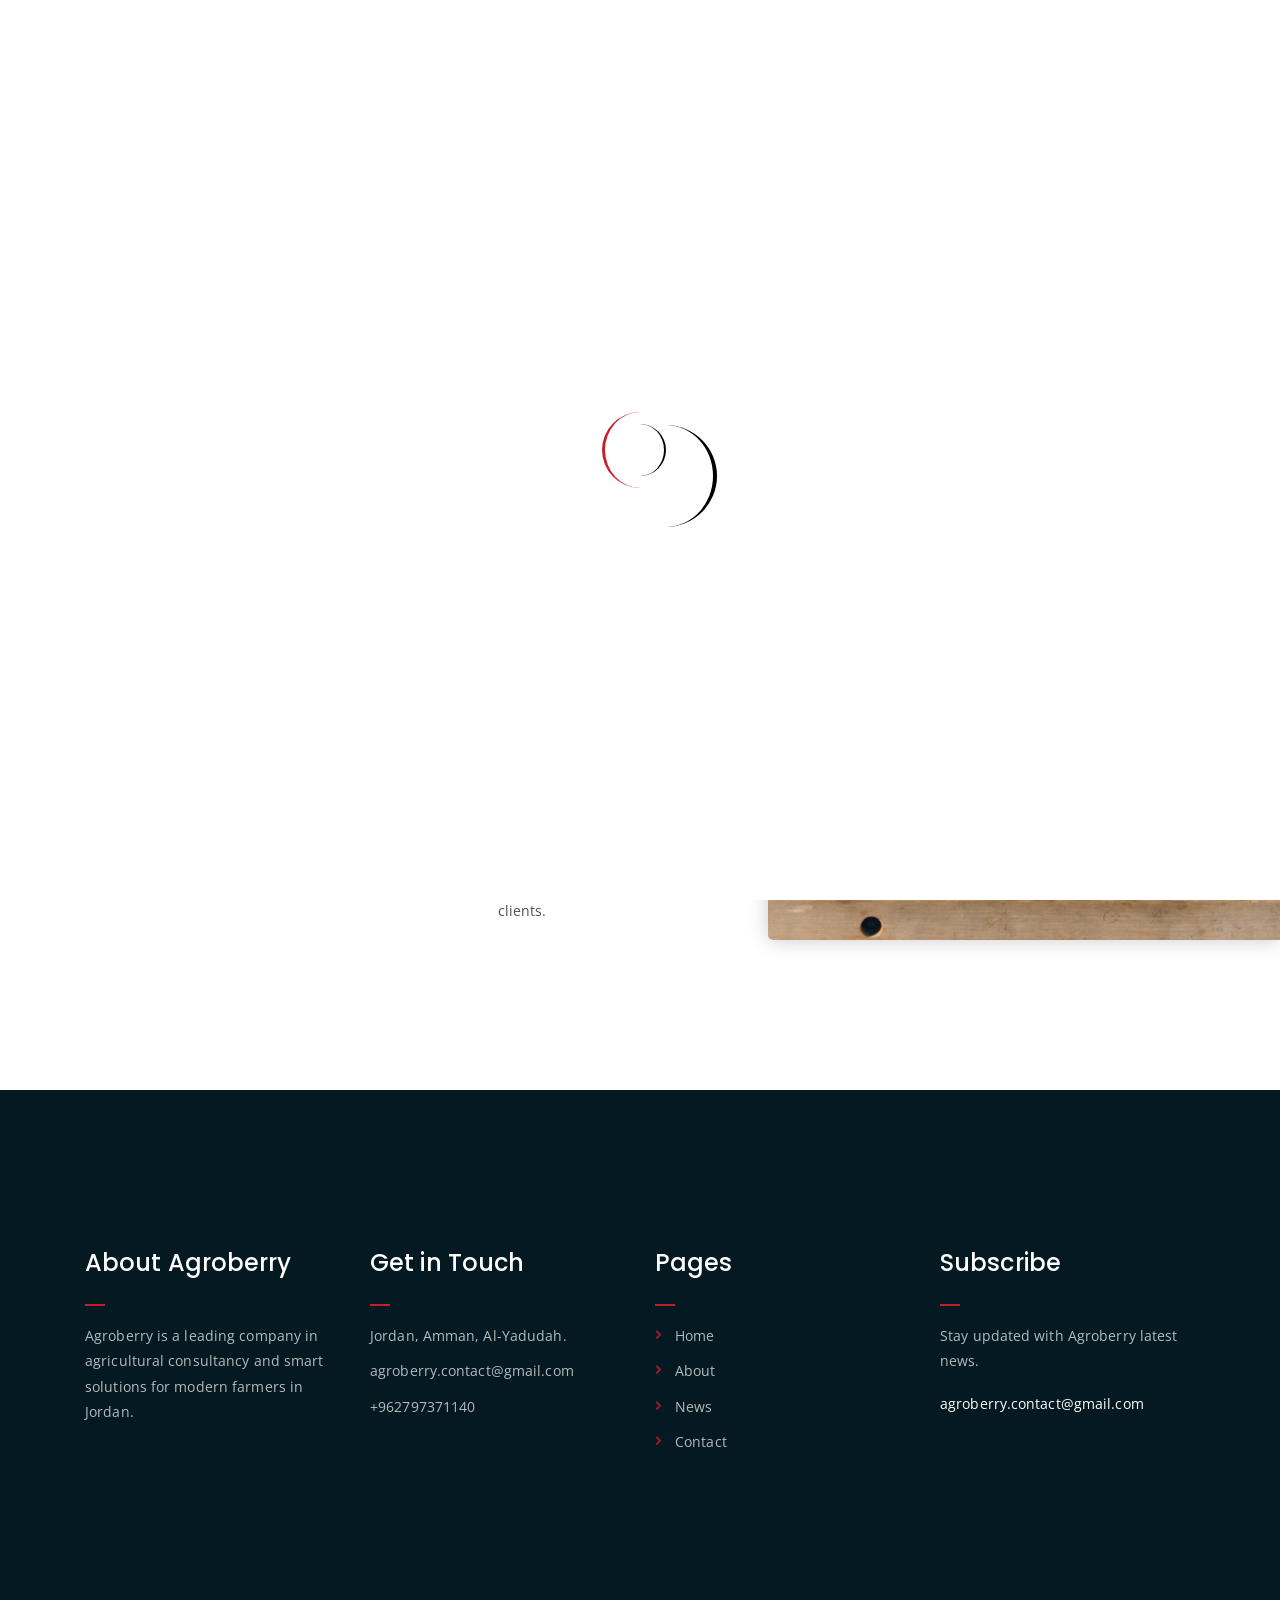
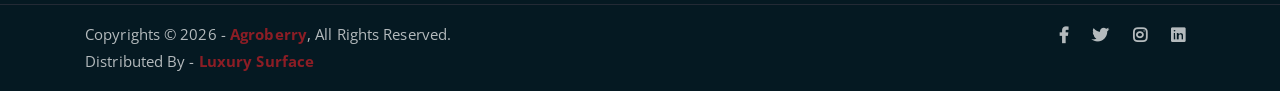
<file: about.html>
<!DOCTYPE html>
<html lang="en">
<head>
    <meta charset="UTF-8">
    <meta http-equiv="X-UA-Compatible" content="IE=edge">
    <meta name="viewport" content="width=device-width, initial-scale=1">
    <meta name="description" content="Agroberry - Leading Agricultural Solutions and Fresh Produce in Jordan.">

    <title>Agroberry | About Us</title>

    <link rel="shortcut icon" type="image/png" href="assets/img/favicon.png">
    <link href="https://fonts.googleapis.com/css?family=Open+Sans:300,400,700" rel="stylesheet">
    <link href="https://fonts.googleapis.com/css?family=Poppins:400,700&display=swap" rel="stylesheet">
    <link rel="stylesheet" href="assets/css/all.min.css">
    <link rel="stylesheet" href="assets/bootstrap/css/bootstrap.min.css">
    <link rel="stylesheet" href="assets/css/owl.carousel.css">
    <link rel="stylesheet" href="assets/css/magnific-popup.css">
    <link rel="stylesheet" href="assets/css/animate.css">
    <link rel="stylesheet" href="assets/css/meanmenu.min.css">
    <link rel="stylesheet" href="assets/css/main.css">
    <link rel="stylesheet" href="assets/css/responsive.css">

</head>
<body>
    
    <div class="loader">
        <div class="loader-inner">
            <div class="circle"></div>
        </div>
    </div>
    <div class="top-header-area" id="sticker">
        <div class="main-menu-wrap">
            <div class="site-logo">
                <a href="index.html">
                    <img src="assets/img/logo.png" alt="Agroberry Logo" style="transform: scale(2.2);">
                </a>
            </div>
            <nav class="main-menu">
                <ul>
                    <li><a href="index.html" data-en="Home" data-ar="الرئيسية">Home</a></li>
                    <li class="current-list-item"><a href="about.html" data-en="About" data-ar="من نحن">About</a></li>
                     
                    <li><a href="news.html" data-en="News" data-ar="الأخبار">News</a>
					<ul class="sub-menu">
                            <li><a href="news.html" data-en="News" data-ar="الأخبار">News</a></li>
                        </ul>
                    </li>
                    <li><a href="contact.html" data-en="Contact" data-ar="اتصل بنا">Contact</a></li>
                     
                    <li class="language-dropdown">
                        <a href="#" class="language-toggle">
                            <i class="fas fa-globe"></i>
                            <span class="lang-text" data-en="Language" data-ar="اللغة">Language</span>
                            <i class="fas fa-chevron-down"></i>
                        </a>
                        <ul class="sub-menu language-menu">
                            <li><a href="#" class="lang-option" data-lang="en">English</a></li>
                            <li><a href="#" class="lang-option" data-lang="ar">العربية</a></li>
                        </ul>
                    </li>
                </ul>
            </nav>
            <button class="mobile-menu-toggle mobile-show" aria-label="Toggle menu">
                <i class="fas fa-bars"></i>
            </button>
        </div>
    </div>
    <div class="mobile-menu-overlay mobile-show">
        <div class="mobile-menu-container">
            <ul class="mobile-menu-nav">
                <li><a href="index.html" data-en="Home" data-ar="الرئيسية">Home</a></li>
                <li class="current-list-item"><a href="about.html" data-en="About" data-ar="من نحن">About</a></li>
                <li><a href="news.html" data-en="News" data-ar="الأخبار">News</a></li>
                <li><a href="contact.html" data-en="Contact" data-ar="اتصل بنا">Contact</a></li>
            </ul>
            
            <div class="mobile-language-dropdown mobile-show">
                <div class="mobile-language-toggle">
                    <span data-en="Language" data-ar="اللغة">Language</span>
                    <i class="fas fa-chevron-down"></i>
                </div>
                <div class="mobile-language-options">
                    <a href="#" class="lang-option mobile-lang-en" data-lang="en">English</a>
                    <a href="#" class="lang-option mobile-lang-ar" data-lang="ar">العربية</a>
                </div>
            </div>
        </div>
    </div>

    <div class="breadcrumb-section breadcrumb-bg">
        <div class="container">
            <div class="row">
                <div class="col-lg-8 offset-lg-2 text-center">
                    <div class="breadcrumb-text">
                        <p data-ar="نقدم أفضل الحلول الزراعية" data-en="Providing Best Agricultural Solutions">We provide premium agricultural solutions</p>
                        <h1 data-ar="من نحن" data-en="About Us">About Us</h1>
                    </div>
                </div>
            </div>
        </div>
    </div>
    <div class="feature-bg">
        <div class="container">
            <div class="row">
                <div class="col-lg-7">
                    <div class="featured-text">
                        <h2 class="pb-3" data-en="Why Agroberry" data-ar="لماذا أجروبيري">Why <span class="orange-text">Agroberry</span></h2>
                        <div class="row">
                            <div class="col-lg-6 col-md-6 mb-4 mb-md-5">
                                <div class="list-box d-flex">
                                    <div class="list-icon"><i class="fas fa-chart-bar"></i></div>
                                    <div class="content">
                                        <h3 data-en="Crop Data Analysis" data-ar="تحليل بيانات المحاصيل">Crop Data Analysis</h3>
                                        <p data-en="Track crop growth and analyze productivity to improve results and increase yield." data-ar="متابعة نمو المحاصيل وتحليل الإنتاجية لتحسين النتائج وزيادة العائد.">Track crop growth and analyze productivity to improve results and increase yield.</p>
                                    </div>
                                </div>
                            </div>
                            <div class="col-lg-6 col-md-6 mb-5 mb-md-5">
                                <div class="list-box d-flex">
                                    <div class="list-icon"><i class="fas fa-money-bill-alt"></i></div>
                                    <div class="content">
                                        <h3 data-en="Best Price" data-ar="أفضل سعر">Best Price</h3>
                                        <p data-en="High quality agricultural services with competitive market prices." data-ar="خدمات زراعية عالية الجودة بأسعار سوق تنافسية.">High quality agricultural services with competitive market prices.</p>
                                    </div>
                                </div>
                            </div>
                            <div class="col-lg-6 col-md-6 mb-5 mb-md-5">
                                <div class="list-box d-flex">
                                    <div class="list-icon"><i class="fas fa-briefcase"></i></div>
                                    <div class="content">
                                        <h3 data-en="Professional Support" data-ar="دعم احترافي">Professional Support</h3>
                                        <p data-en="Expert advice for modern farmers to improve crop yields." data-ar="نصائح الخبراء للمزارعين العصريين لتحسين إنتاجية المحاصيل.">Expert advice for modern farmers to improve crop yields.</p>
                                    </div>
                                </div>
                            </div>
                            <div class="col-lg-6 col-md-6">
                                <div class="list-box d-flex">
                                    <div class="list-icon"><i class="fas fa-sync-alt"></i></div>
                                    <div class="content">
                                        <h3 data-en="Reliability" data-ar="الموثوقية">Reliability</h3>
                                        <p data-en="Agroberry is built on trust and long-term partnerships with our clients." data-ar="أجروبيري مبنية على الثقة والشراكات طويلة الأمد مع عملائنا.">Agroberry is built on trust and long-term partnerships with our clients.</p>
                                    </div>
                                </div>
                            </div>
                        </div>
                    </div>
                </div>
            </div>
        </div>
    </div>
    <div class="footer-area">
        <div class="container">
            <div class="row">
                <div class="col-lg-3 col-md-6">
                    <div class="footer-box about-widget">
                        <h2 class="widget-title" data-en="About Agroberry" data-ar="عن أجروبيري">About Agroberry</h2>
                        <p data-en="Agroberry is a leading company in agricultural consultancy and smart solutions for modern farmers in Jordan." data-ar="أجروبيري هي شركة رائدة في مجال الاستشارات الزراعية والحلول الذكية للمزارعين الحديثين في الأردن.">Agroberry is a leading company in agricultural consultancy and smart solutions for modern farmers in Jordan.</p>
                    </div>
                </div>
                <div class="col-lg-3 col-md-6">
                    <div class="footer-box get-in-touch">
                        <h2 class="widget-title" data-en="Get in Touch" data-ar="تواصل معنا">Get in Touch</h2>
                        <ul>
                            <li data-en="Jordan, Amman, Al-Yadudah." data-ar="الأردن، عمان، اليادودة.">Jordan, Amman, Al-Yadudah.</li>
                            <li><a href="mailto:agroberry.contact@gmail.com">agroberry.contact@gmail.com</a></li>
                            <li><a href="tel:+962797371140">+962797371140</a></li>
                        </ul>
                    </div>
                </div>
                <div class="col-lg-3 col-md-6">
                    <div class="footer-box pages">
                        <h2 class="widget-title" data-en="Pages" data-ar="الصفحات">Pages</h2>
                        <ul>
                            <li><a href="index.html" data-en="Home" data-ar="الرئيسية">Home</a></li>
                            <li><a href="about.html" data-en="About" data-ar="من نحن">About</a></li>
                            <li><a href="news.html" data-en="News" data-ar="الأخبار">News</a></li>
                            <li><a href="contact.html" data-en="Contact" data-ar="اتصل بنا">Contact</a></li>
                        </ul>
                    </div>
                </div>
                <div class="col-lg-3 col-md-6">
                    <div class="footer-box subscribe">
                        <h2 class="widget-title" data-en="Subscribe" data-ar="اشترك">Subscribe</h2>
                        <p data-en="Stay updated with Agroberry latest news." data-ar="ابق على اطلاع بأحدث أخبار أجروبيري.">Stay updated with Agroberry latest news.</p>
                        <a href="mailto:agroberry.contact@gmail.com" style="color:#fff; word-break:break-all;">agroberry.contact@gmail.com</a>
                    </div>
                </div>
            </div>
        </div>
    </div>
    <div class="copyright">
        <div class="container">
            <div class="row">
                <div class="col-lg-6 col-md-12">
                    <p>Copyrights &copy; 2026 - <a href="">Agroberry</a>, All Rights Reserved.<br>
                        Distributed By - <a href="">Luxury Surface</a>
                    </p>
                </div>
                <div class="col-lg-6 text-right col-md-12">
                    <div class="social-icons">
                        <ul>
                            <li><a href="#" target="_blank"><i class="fab fa-facebook-f"></i></a></li>
                            <li><a href="#" target="_blank"><i class="fab fa-twitter"></i></a></li>
                            <li><a href="#" target="_blank"><i class="fab fa-instagram"></i></a></li>
                            <li><a href="#" target="_blank"><i class="fab fa-linkedin"></i></a></li>
                        </ul>
                    </div>
                </div>
            </div>
        </div>
    </div>

    <script src="assets/js/jquery-1.11.3.min.js"></script>
    <script src="assets/bootstrap/js/bootstrap.min.js"></script>
    <script src="assets/js/jquery.countdown.js"></script>
    <script src="assets/js/jquery.isotope-3.0.6.min.js"></script>
    <script src="assets/js/waypoints.js"></script>
    <script src="assets/js/owl.carousel.min.js"></script>
    <script src="assets/js/jquery.magnific-popup.min.js"></script>
    <script src="assets/js/jquery.meanmenu.min.js"></script>
    <script src="assets/js/sticker.js"></script>
    <script src="assets/js/main.js"></script>

</body>
</html>
</file>
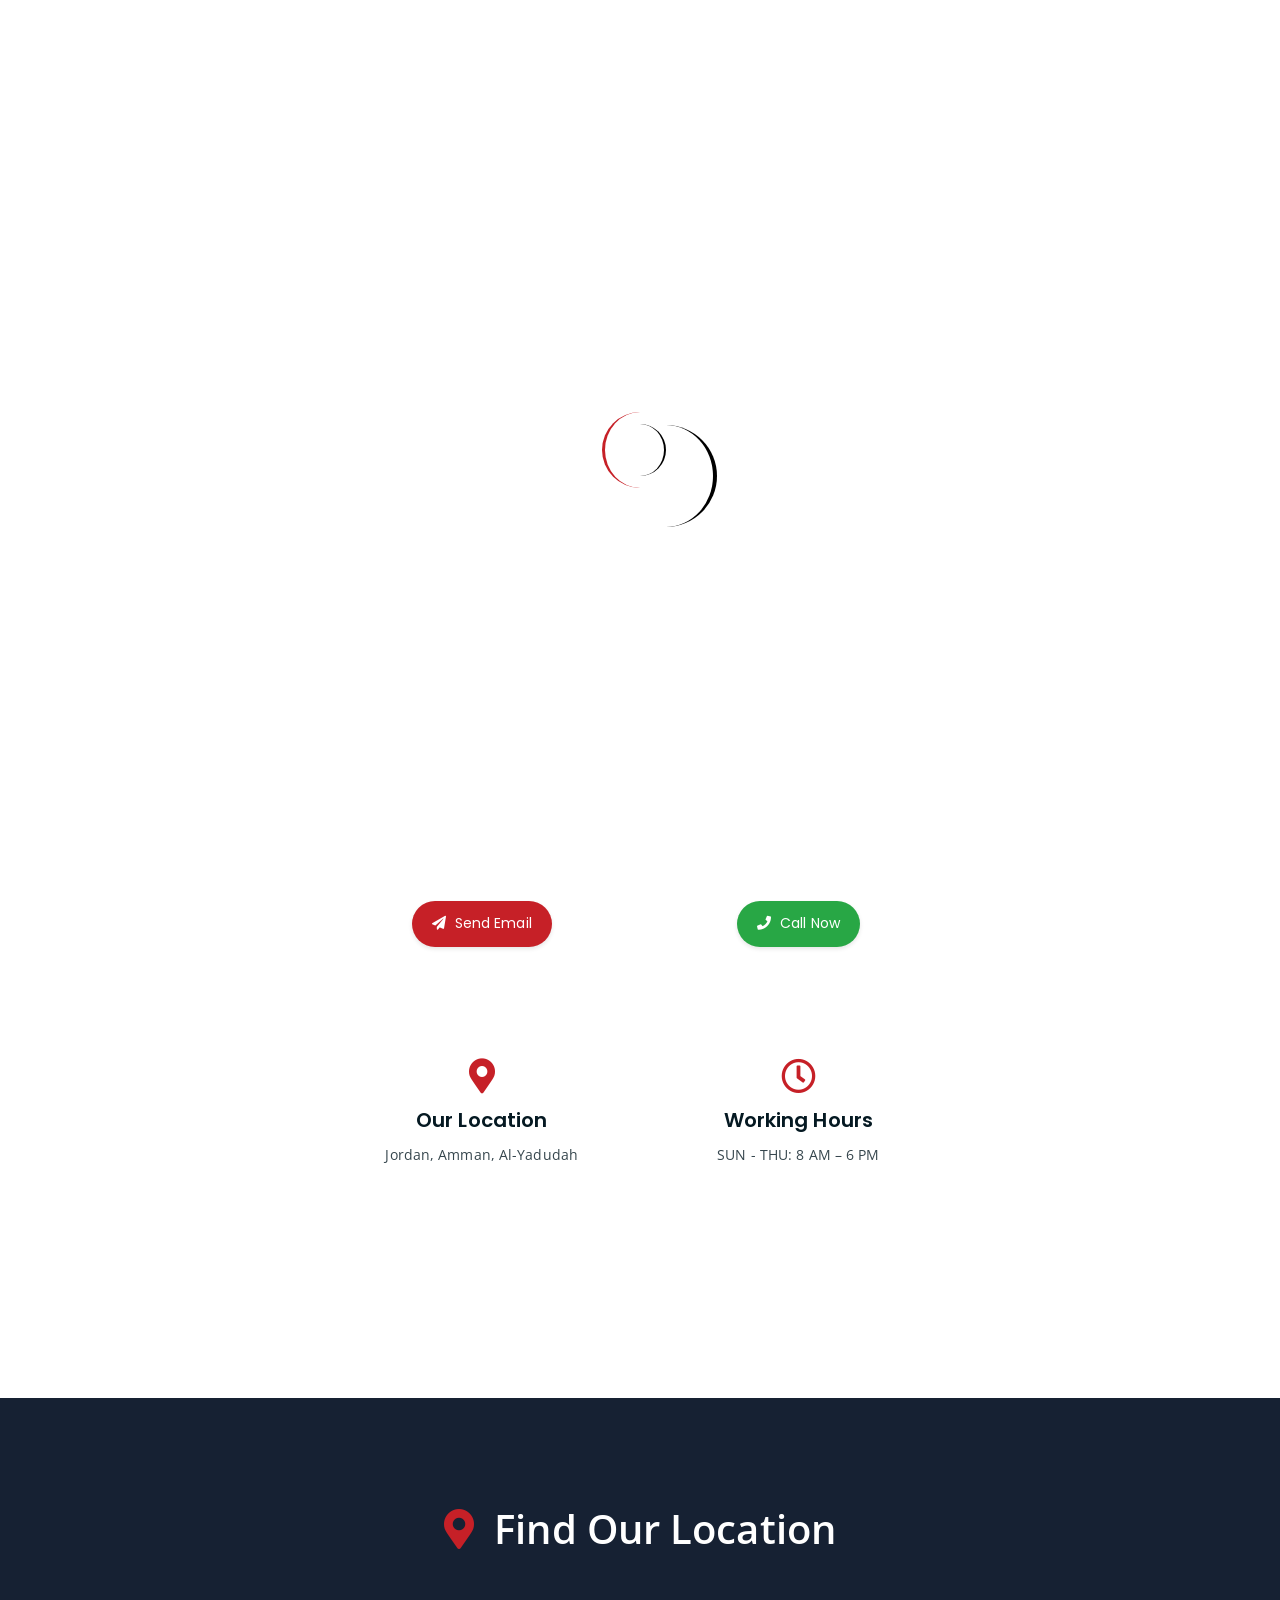
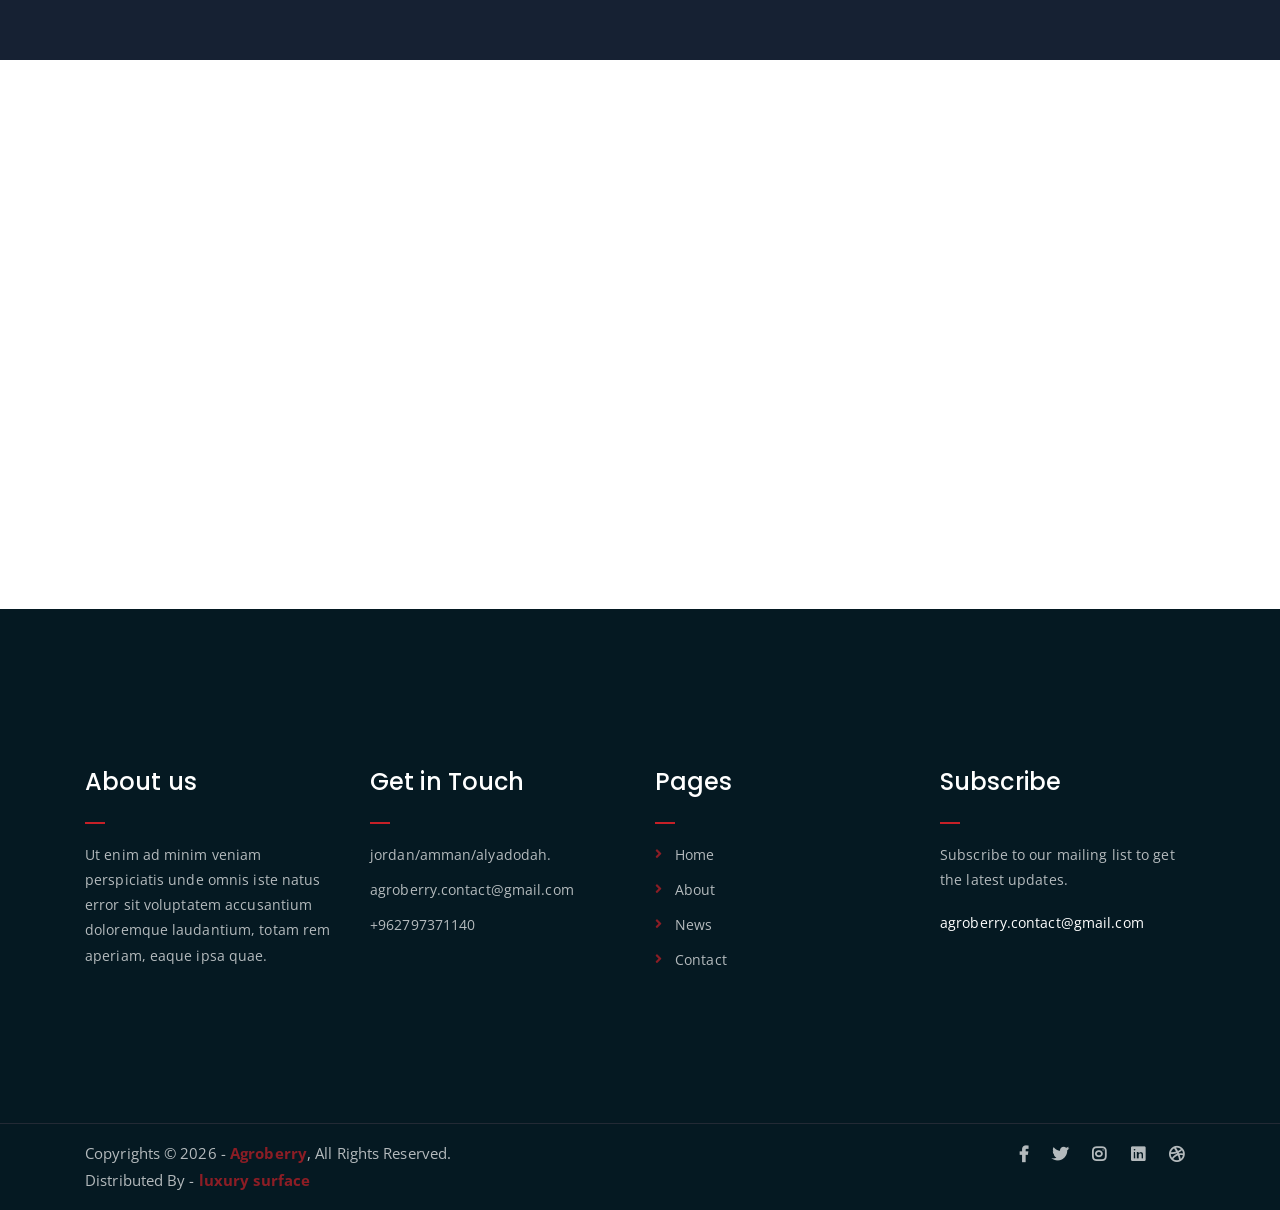
<file: contact.html>
<!DOCTYPE html>
<html lang="en">
<head>
	<meta charset="UTF-8">
	<meta http-equiv="X-UA-Compatible" content="IE=edge">
	<meta name="viewport" content="width=device-width, initial-scale=1">
	<meta name="description" content="Responsive Bootstrap4 Shop Template, Created by Imran Hossain from https://imransdesign.com/">

	<!-- title -->
	<title>Contact</title>

	<!-- favicon -->
	<link rel="shortcut icon" type="image/png" href="assets/img/favicon.png">
	<!-- google font -->
	<link href="https://fonts.googleapis.com/css?family=Open+Sans:300,400,700" rel="stylesheet">
	<link href="https://fonts.googleapis.com/css?family=Poppins:400,700&display=swap" rel="stylesheet">
	<!-- fontawesome -->
	<link rel="stylesheet" href="assets/css/all.min.css">
	<!-- bootstrap -->
	<link rel="stylesheet" href="assets/bootstrap/css/bootstrap.min.css">
	<!-- owl carousel -->
	<link rel="stylesheet" href="assets/css/owl.carousel.css">
	<!-- magnific popup -->
	<link rel="stylesheet" href="assets/css/magnific-popup.css">
	<!-- animate css -->
	<link rel="stylesheet" href="assets/css/animate.css">
	<!-- mean menu css -->
	<link rel="stylesheet" href="assets/css/meanmenu.min.css">
	<!-- main style -->
	<link rel="stylesheet" href="assets/css/main.css">
	<!-- responsive -->
	<link rel="stylesheet" href="assets/css/responsive.css">

</head>
<body>
	
	<!--PreLoader-->
    <div class="loader">
        <div class="loader-inner">
            <div class="circle"></div>
        </div>
    </div>
    <!--PreLoader Ends-->
	
	<!-- header -->
	<div class="top-header-area" id="sticker">
		<div class="main-menu-wrap">
			<!-- logo -->
			<div class="site-logo">
				<a href="index.html">
					<img src="assets/img/logo.png" alt="" style="transform: scale(2.2);">
				</a>
			</div>
			<!-- logo -->

			<!-- desktop menu start -->
			<nav class="main-menu">
				<ul>
					<li><a href="index.html" data-en="Home" data-ar="الرئيسية">Home</a>
					</li>
					<li><a href="about.html" data-en="About" data-ar="من نحن">About</a></li>
					 
					<li><a href="news.html" data-en="News" data-ar="الأخبار">News</a>
						<ul class="sub-menu">
							<li><a href="news.html" data-en="News" data-ar="الأخبار">News</a></li>
						</ul>
					</li>
					<li class="current-list-item"><a href="contact.html" data-en="Contact" data-ar="اتصل بنا">Contact</a></li>
					 
					<li class="language-dropdown">
						<a href="#" class="language-toggle">
							<i class="fas fa-globe"></i>
							<span class="lang-text" data-en="Language" data-ar="اللغة">Language</span>
							<i class="fas fa-chevron-down"></i>
						</a>
						<ul class="sub-menu language-menu">
							<li><a href="#" class="lang-option" data-lang="en">English</a></li>
							<li><a href="#" class="lang-option" data-lang="ar">العربية</a></li>
						</ul>
					</li>
				</ul>
			</nav>
			<!-- desktop menu end -->

			<!-- mobile hamburger menu -->
			<button class="mobile-menu-toggle mobile-show" aria-label="Toggle menu">
				<i class="fas fa-bars"></i>
			</button>
		</div>
	</div>
	<!-- end header -->

	<!-- Mobile Menu Overlay -->
	<div class="mobile-menu-overlay mobile-show">
		<div class="mobile-menu-container">
			<ul class="mobile-menu-nav">
				<li><a href="index.html" data-en="Home" data-ar="الرئيسية">Home</a></li>
				<li><a href="about.html" data-en="About" data-ar="من نحن">About</a></li>
				<li><a href="news.html" data-en="News" data-ar="الأخبار">News</a></li>
				<li class="current-list-item"><a href="contact.html" data-en="Contact" data-ar="اتصل بنا">Contact</a></li>
			</ul>
			
			<!-- Language Dropdown in Mobile Menu -->
			<div class="mobile-language-dropdown mobile-show">
				<div class="mobile-language-toggle">
					<span data-en="Language" data-ar="اللغة">Language</span>
					<i class="fas fa-chevron-down"></i>
				</div>
				<div class="mobile-language-options mobile-show">
					<a href="#" class="lang-option mobile-lang-en" data-lang="en">English</a>
					<a href="#" class="lang-option mobile-lang-ar" data-lang="ar">العربية</a>
				</div>
			</div>
		</div>
	</div>

	<!-- search area -->
	 
	<!-- end search arewa -->
	
	<!-- breadcrumb-section -->
	<div class="breadcrumb-section breadcrumb-bg">
		<div class="container">
			<div class="row">
				<div class="col-lg-8 offset-lg-2 text-center">
					<div class="breadcrumb-text">
						<p>Get 24/7 Support</p>
						<h1>Contact us</h1>
					</div>
				</div>
			</div>
		</div>
	</div>
	<!-- end breadcrumb section -->

<div class="contact-from-section mt-150 mb-150">
    <div class="container">
        <div class="row justify-content-center">
            <div class="col-lg-8 text-center">
                <div class="section-title mb-5">
                    <h3><span class="orange-text" data-en="Get in" data-ar="تواصل">Get in</span> <span data-en="Touch" data-ar="معنا">Touch</span></h3>
                    <p data-en="We're here to help. Reach out to us directly via email or phone."
                       data-ar="نحن هنا للمساعدة. تواصل معنا مباشرة عبر الإيميل أو الهاتف.">
                        We're here to help. Reach out to us directly via email or phone.
                    </p>
                </div>

                <div class="row justify-content-center">
                    <!-- Email Card -->
                    <div class="col-md-5 mb-4">
                        <div class="contact-form-box text-center" style="padding:30px;">
                            <i class="fas fa-envelope" style="font-size:2.5rem; color:#C62027; margin-bottom:15px; display:block;"></i>
                            <h4 data-en="Email Us" data-ar="راسلنا">Email Us</h4>
                            <p><a href="mailto:agroberry.contact@gmail.com" style="color:inherit; word-break:break-all;">agroberry.contact@gmail.com</a></p>
                            <a href="mailto:agroberry.contact@gmail.com" class="cart-btn" style="display:inline-block; margin-top:10px;">
                                <i class="fas fa-paper-plane"></i> <span data-en="Send Email" data-ar="أرسل إيميل">Send Email</span>
                            </a>
                        </div>
                    </div>

                    <!-- Phone Card -->
                    <div class="col-md-5 mb-4">
                        <div class="contact-form-box text-center" style="padding:30px;">
                            <i class="fas fa-phone" style="font-size:2.5rem; color:#C62027; margin-bottom:15px; display:block;"></i>
                            <h4 data-en="Call Us" data-ar="اتصل بنا">Call Us</h4>
                            <p><a href="tel:+962797371140" style="color:inherit;">+962797371140</a></p>
                            <a href="tel:+962797371140" class="cart-btn" style="display:inline-block; margin-top:10px; background:#28a745; border-color:#28a745;">
                                <i class="fas fa-phone"></i> <span data-en="Call Now" data-ar="اتصل الآن">Call Now</span>
                            </a>
                        </div>
                    </div>

                    <!-- Location Card -->
                    <div class="col-md-5 mb-4">
                        <div class="contact-form-box text-center" style="padding:30px;">
                            <i class="fas fa-map-marker-alt" style="font-size:2.5rem; color:#C62027; margin-bottom:15px; display:block;"></i>
                            <h4 data-en="Our Location" data-ar="موقعنا">Our Location</h4>
                            <p data-en="Jordan, Amman, Al-Yadudah" data-ar="الأردن، عمان، اليادودة">Jordan, Amman, Al-Yadudah</p>
                        </div>
                    </div>

                    <!-- Working Hours Card -->
                    <div class="col-md-5 mb-4">
                        <div class="contact-form-box text-center" style="padding:30px;">
                            <i class="far fa-clock" style="font-size:2.5rem; color:#C62027; margin-bottom:15px; display:block;"></i>
                            <h4 data-en="Working Hours" data-ar="ساعات العمل">Working Hours</h4>
                            <p data-en="SUN - THU: 8 AM – 6 PM"
                               data-ar="الأحد - الخميس: 8 صباحاً – 6 مساءً">
                               SUN - THU: 8 AM – 6 PM
                            </p>
                        </div>
                    </div>
                </div>
            </div>
        </div>
    </div>
</div>

	<!-- end contact form -->

	<!-- find our location -->
	<div class="find-location blue-bg">
		<div class="container">
			<div class="row">
				<div class="col-lg-12 text-center">
					<p> <i class="fas fa-map-marker-alt"></i> Find Our Location</p>
				</div>
			</div>
		</div>
	</div>
	<!-- end find our location -->

	<!-- google map section -->
	<div class="embed-responsive embed-responsive-21by9">
    <iframe 
        src="https://www.google.com/maps?q=31.845444,35.916611&hl=en&z=15&output=embed" 
        width="600" 
        height="450" 
        frameborder="0" 
        style="border:0;" 
        allowfullscreen="" 
        class="embed-responsive-item">
    </iframe>
</div>

	<!-- end google map section -->


	<!-- footer -->
	<div class="footer-area">
		<div class="container">
			<div class="row">
				<div class="col-lg-3 col-md-6">
					<div class="footer-box about-widget">
						<h2 class="widget-title" data-en="About us" data-ar="من نحن">About us</h2>
						<p data-en="Ut enim ad minim veniam perspiciatis unde omnis iste natus error sit voluptatem accusantium doloremque laudantium, totam rem aperiam, eaque ipsa quae." data-ar="نحن شركة رائدة في مجال الاستشارات الزراعية والحلول الذكية للمزارعين الحديثين">Ut enim ad minim veniam perspiciatis unde omnis iste natus error sit voluptatem accusantium doloremque laudantium, totam rem aperiam, eaque ipsa quae.</p>
					</div>
				</div>
				<div class="col-lg-3 col-md-6">
					<div class="footer-box get-in-touch">
						<h2 class="widget-title" data-en="Get in Touch" data-ar="تواصل معنا">Get in Touch</h2>
						<ul>
							<li data-en="jordan/amman/alyadodah." data-ar="الأردن/عمان/اليادودة.">jordan/amman/alyadodah.</li>
							<li><a href="mailto:agroberry.contact@gmail.com">agroberry.contact@gmail.com</a></li>
							<li><a href="tel:+962797371140">+962797371140</a></li>
						</ul>
					</div>
				</div>
				<div class="col-lg-3 col-md-6">
					<div class="footer-box pages">
						<h2 class="widget-title" data-en="Pages" data-ar="الصفحات">Pages</h2>
						<ul>
							<li><a href="index.html" data-en="Home" data-ar="الرئيسية">Home</a></li>
							<li><a href="about.html" data-en="About" data-ar="من نحن">About</a></li>
							<li><a href="news.html" data-en="News" data-ar="الأخبار">News</a></li>
							<li><a href="contact.html" data-en="Contact" data-ar="اتصل بنا">Contact</a></li>
						</ul>
					</div>
				</div>
				<div class="col-lg-3 col-md-6">
					<div class="footer-box subscribe">
						<h2 class="widget-title" data-en="Subscribe" data-ar="اشترك">Subscribe</h2>
						<p data-en="Subscribe to our mailing list to get the latest updates." data-ar="اشترك في قائمتنا البريدية للحصول على أحدث التحديثات.">Subscribe to our mailing list to get the latest updates.</p>
						<a href="mailto:agroberry.contact@gmail.com" style="color:#fff; word-break:break-all;">agroberry.contact@gmail.com</a>
					</div>
				</div>
			</div>
		</div>
	</div>
	<!-- end footer -->
	
	<!-- copyright -->
	<div class="copyright">
		<div class="container">
			<div class="row">
				<div class="col-lg-6 col-md-12">
					<p>Copyrights &copy; 2026 - <a href="#">Agroberry</a>,  All Rights Reserved.<br>
						Distributed By - <a href="#">luxury surface </a>
					</p>
				</div>
				<div class="col-lg-6 text-right col-md-12">
					<div class="social-icons">
						<ul>
							<li><a href="#" target="_blank"><i class="fab fa-facebook-f"></i></a></li>
							<li><a href="#" target="_blank"><i class="fab fa-twitter"></i></a></li>
							<li><a href="#" target="_blank"><i class="fab fa-instagram"></i></a></li>
							<li><a href="#" target="_blank"><i class="fab fa-linkedin"></i></a></li>
							<li><a href="#" target="_blank"><i class="fab fa-dribbble"></i></a></li>
						</ul>
					</div>
				</div>
			</div>
		</div>
	</div>
	<!-- end copyright -->
	
	<!-- jquery -->
	<script src="assets/js/jquery-1.11.3.min.js"></script>
	<!-- bootstrap -->
	<script src="assets/bootstrap/js/bootstrap.min.js"></script>
	<!-- count down -->
	<script src="assets/js/jquery.countdown.js"></script>
	<!-- isotope -->
	<script src="assets/js/jquery.isotope-3.0.6.min.js"></script>
	<!-- waypoints -->
	<script src="assets/js/waypoints.js"></script>
	<!-- owl carousel -->
	<script src="assets/js/owl.carousel.min.js"></script>
	<!-- magnific popup -->
	<script src="assets/js/jquery.magnific-popup.min.js"></script>
	<!-- mean menu -->
	<script src="assets/js/jquery.meanmenu.min.js"></script>
	<!-- sticker js -->
	<script src="assets/js/sticker.js"></script>
	<!-- form validation js -->
	<script src="assets/js/form-validate.js"></script>
	<!-- main js -->
	<script src="assets/js/main.js"></script>
	
</body>
</html>
</file>
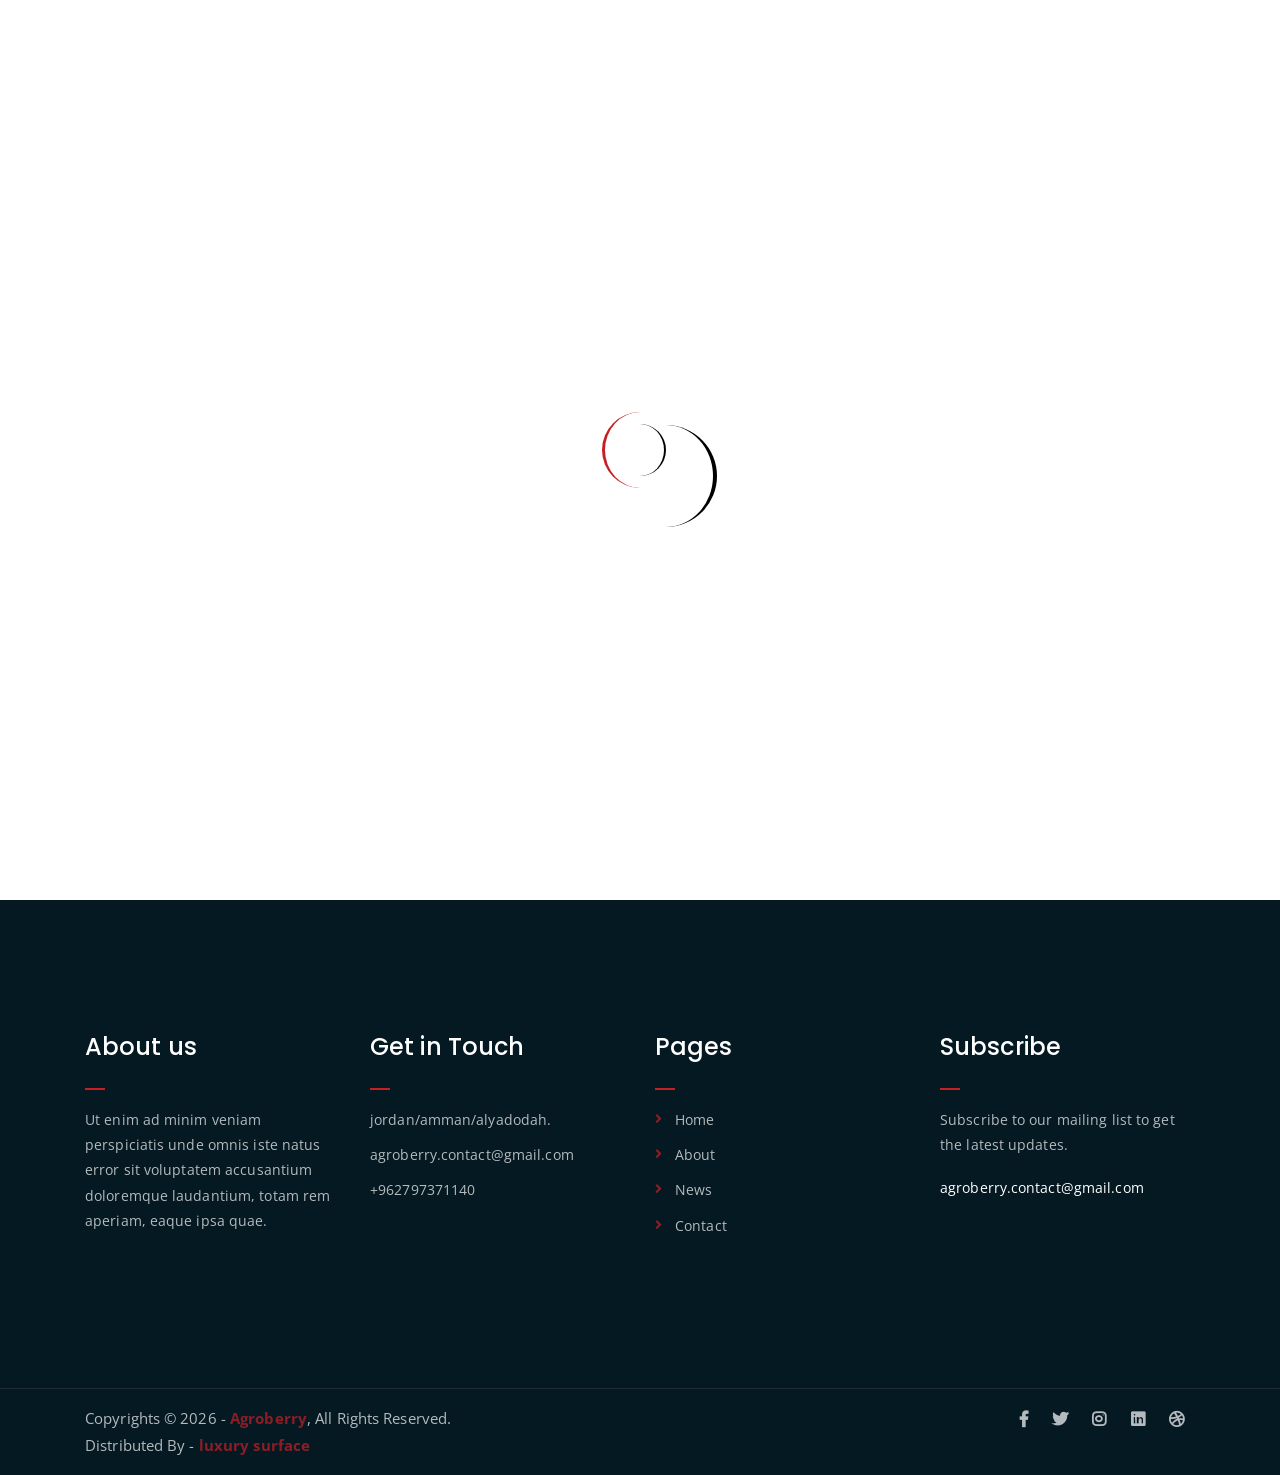
<file: news.html>
<!DOCTYPE html>
<html lang="en">
<head>
	<meta charset="UTF-8">
	<meta http-equiv="X-UA-Compatible" content="IE=edge">
	<meta name="viewport" content="width=device-width, initial-scale=1">
	<meta name="description" content="Responsive Bootstrap4 Shop Template, Created by Imran Hossain from https://imransdesign.com/">

	<!-- title -->
	<title>News</title>

	<!-- favicon -->
	<link rel="shortcut icon" type="image/png" href="assets/img/favicon.png">
	<!-- google font -->
	<link href="https://fonts.googleapis.com/css?family=Open+Sans:300,400,700" rel="stylesheet">
	<link href="https://fonts.googleapis.com/css?family=Poppins:400,700&display=swap" rel="stylesheet">
	<!-- fontawesome -->
	<link rel="stylesheet" href="assets/css/all.min.css">
	<!-- bootstrap -->
	<link rel="stylesheet" href="assets/bootstrap/css/bootstrap.min.css">
	<!-- owl carousel -->
	<link rel="stylesheet" href="assets/css/owl.carousel.css">
	<!-- magnific popup -->
	<link rel="stylesheet" href="assets/css/magnific-popup.css">
	<!-- animate css -->
	<link rel="stylesheet" href="assets/css/animate.css">
	<!-- mean menu css -->
	<link rel="stylesheet" href="assets/css/meanmenu.min.css">
	<!-- main style -->
	<link rel="stylesheet" href="assets/css/main.css">
	<!-- responsive -->
	<link rel="stylesheet" href="assets/css/responsive.css">

</head>
<body>
	
	<!--PreLoader-->
    <div class="loader">
        <div class="loader-inner">
            <div class="circle"></div>
        </div>
    </div>
    <!--PreLoader Ends-->
	
	<!-- header -->
	<div class="top-header-area" id="sticker">
		<div class="main-menu-wrap">
			<!-- logo -->
			<div class="site-logo">
				<a href="index.html">
					<img src="assets/img/logo.png" alt="" style="transform: scale(2.2);">
				</a>
			</div>
			<!-- logo -->

			<!-- desktop menu start -->
			<nav class="main-menu">
				<ul>
					<li><a href="index.html" data-en="Home" data-ar="الرئيسية">Home</a>
					</li>
					<li><a href="about.html" data-en="About" data-ar="من نحن">About</a></li>
					 
					<li class="current-list-item"><a href="news.html" data-en="News" data-ar="الأخبار">News</a>
						<ul class="sub-menu">
							<li><a href="news.html" data-en="News" data-ar="الأخبار">News</a></li>
						</ul>
					</li>
					<li><a href="contact.html" data-en="Contact" data-ar="اتصل بنا">Contact</a></li>
					 
					<li class="language-dropdown">
						<a href="#" class="language-toggle">
							<i class="fas fa-globe"></i>
							<span class="lang-text" data-en="Language" data-ar="اللغة">Language</span>
							<i class="fas fa-chevron-down"></i>
						</a>
						<ul class="sub-menu language-menu">
							<li><a href="#" class="lang-option" data-lang="en">English</a></li>
							<li><a href="#" class="lang-option" data-lang="ar">العربية</a></li>
						</ul>
					</li>
				</ul>
			</nav>
			<!-- desktop menu end -->

			<!-- mobile hamburger menu -->
			<button class="mobile-menu-toggle mobile-show" aria-label="Toggle menu">
				<i class="fas fa-bars"></i>
			</button>
		</div>
	</div>
	<!-- end header -->

	<!-- Mobile Menu Overlay -->
	<div class="mobile-menu-overlay mobile-show">
		<div class="mobile-menu-container">
			<ul class="mobile-menu-nav">
				<li><a href="index.html" data-en="Home" data-ar="الرئيسية">Home</a></li>
				<li><a href="about.html" data-en="About" data-ar="من نحن">About</a></li>
				<li class="current-list-item"><a href="news.html" data-en="News" data-ar="الأخبار">News</a></li>
				<li><a href="contact.html" data-en="Contact" data-ar="اتصل بنا">Contact</a></li>
			</ul>
			
			<!-- Language Dropdown in Mobile Menu -->
			<div class="mobile-language-dropdown mobile-show">
				<div class="mobile-language-toggle">
					<span data-en="Language" data-ar="اللغة">Language</span>
					<i class="fas fa-chevron-down"></i>
				</div>
				<div class="mobile-language-options mobile-show">
					<a href="#" class="lang-option mobile-lang-en" data-lang="en">English</a>
					<a href="#" class="lang-option mobile-lang-ar" data-lang="ar">العربية</a>
				</div>
			</div>
		</div>
	</div>

	<!-- search area -->
	 
	<!-- end search arewa -->
	
	<!-- breadcrumb-section -->
	<div class="breadcrumb-section breadcrumb-bg">
		<div class="container">
			<div class="row">
				<div class="col-lg-8 offset-lg-2 text-center">
					<div class="breadcrumb-text">
						<p>Organic Information</p>
						<h1>News Article</h1>
					</div>
				</div>
			</div>
		</div>
	</div>
	<!-- end breadcrumb section -->

	<!-- coming soon -->
	<div style="min-height:400px; display:flex; flex-direction:column; align-items:center; justify-content:center; text-align:center; padding: 80px 20px;">
		<i class="fas fa-newspaper" style="font-size:4rem; color:#C62027; margin-bottom:20px;"></i>
		<h2 data-en="Coming Soon" data-ar="قريباً" style="font-size:3rem; font-weight:800; color:#333;">Coming Soon</h2>
		<p data-en="Our news section is under construction. Stay tuned!" data-ar="قسم الأخبار قيد الإنشاء. ترقبوا!" style="font-size:1.2rem; color:#777; margin-top:10px;">Our news section is under construction. Stay tuned!</p>
		<a href="index.html" class="boxed-btn mt-4" data-en="Back to Home" data-ar="العودة للرئيسية">Back to Home</a>
	</div>
	<!-- end coming soon -->


	<!-- footer -->
	<div class="footer-area">
		<div class="container">
			<div class="row">
				<div class="col-lg-3 col-md-6">
					<div class="footer-box about-widget">
						<h2 class="widget-title" data-en="About us" data-ar="من نحن">About us</h2>
						<p data-en="Ut enim ad minim veniam perspiciatis unde omnis iste natus error sit voluptatem accusantium doloremque laudantium, totam rem aperiam, eaque ipsa quae." data-ar="نحن شركة رائدة في مجال الاستشارات الزراعية والحلول الذكية للمزارعين الحديثين">Ut enim ad minim veniam perspiciatis unde omnis iste natus error sit voluptatem accusantium doloremque laudantium, totam rem aperiam, eaque ipsa quae.</p>
					</div>
				</div>
				<div class="col-lg-3 col-md-6">
					<div class="footer-box get-in-touch">
						<h2 class="widget-title" data-en="Get in Touch" data-ar="تواصل معنا">Get in Touch</h2>
						<ul>
							<li data-en="jordan/amman/alyadodah." data-ar="الأردن/عمان/اليادودة.">jordan/amman/alyadodah.</li>
							<li><a href="mailto:agroberry.contact@gmail.com">agroberry.contact@gmail.com</a></li>
							<li><a href="tel:+962797371140">+962797371140</a></li>
						</ul>
					</div>
				</div>
				<div class="col-lg-3 col-md-6">
					<div class="footer-box pages">
						<h2 class="widget-title" data-en="Pages" data-ar="الصفحات">Pages</h2>
						<ul>
							<li><a href="index.html" data-en="Home" data-ar="الرئيسية">Home</a></li>
							<li><a href="about.html" data-en="About" data-ar="من نحن">About</a></li>
							<li><a href="news.html" data-en="News" data-ar="الأخبار">News</a></li>
							<li><a href="contact.html" data-en="Contact" data-ar="اتصل بنا">Contact</a></li>
						</ul>
					</div>
				</div>
				<div class="col-lg-3 col-md-6">
					<div class="footer-box subscribe">
						<h2 class="widget-title" data-en="Subscribe" data-ar="اشترك">Subscribe</h2>
						<p data-en="Subscribe to our mailing list to get the latest updates." data-ar="اشترك في قائمتنا البريدية للحصول على أحدث التحديثات.">Subscribe to our mailing list to get the latest updates.</p>
						<a href="mailto:agroberry.contact@gmail.com" style="color:#fff; word-break:break-all;">agroberry.contact@gmail.com</a>
					</div>
				</div>
			</div>
		</div>
	</div>
	<!-- end footer -->
	
	<!-- copyright -->
	<div class="copyright">
		<div class="container">
			<div class="row">
				<div class="col-lg-6 col-md-12">
					<p>Copyrights &copy; 2026 - <a href="https://imransdesign.com/">Agroberry</a>,  All Rights Reserved.<br>
						Distributed By - <a href="https://themewagon.com/">luxury surface </a>
					</p>
				</div>
				<div class="col-lg-6 text-right col-md-12">
					<div class="social-icons">
						<ul>
							<li><a href="#" target="_blank"><i class="fab fa-facebook-f"></i></a></li>
							<li><a href="#" target="_blank"><i class="fab fa-twitter"></i></a></li>
							<li><a href="#" target="_blank"><i class="fab fa-instagram"></i></a></li>
							<li><a href="#" target="_blank"><i class="fab fa-linkedin"></i></a></li>
							<li><a href="#" target="_blank"><i class="fab fa-dribbble"></i></a></li>
						</ul>
					</div>
				</div>
			</div>
		</div>
	</div>
	<!-- end copyright -->
	
	<!-- jquery -->
	<script src="assets/js/jquery-1.11.3.min.js"></script>
	<!-- bootstrap -->
	<script src="assets/bootstrap/js/bootstrap.min.js"></script>
	<!-- count down -->
	<script src="assets/js/jquery.countdown.js"></script>
	<!-- isotope -->
	<script src="assets/js/jquery.isotope-3.0.6.min.js"></script>
	<!-- waypoints -->
	<script src="assets/js/waypoints.js"></script>
	<!-- owl carousel -->
	<script src="assets/js/owl.carousel.min.js"></script>
	<!-- magnific popup -->
	<script src="assets/js/jquery.magnific-popup.min.js"></script>
	<!-- mean menu -->
	<script src="assets/js/jquery.meanmenu.min.js"></script>
	<!-- sticker js -->
	<script src="assets/js/sticker.js"></script>
	<!-- main js -->
	<script src="assets/js/main.js"></script>

</body>
</html>
</file>
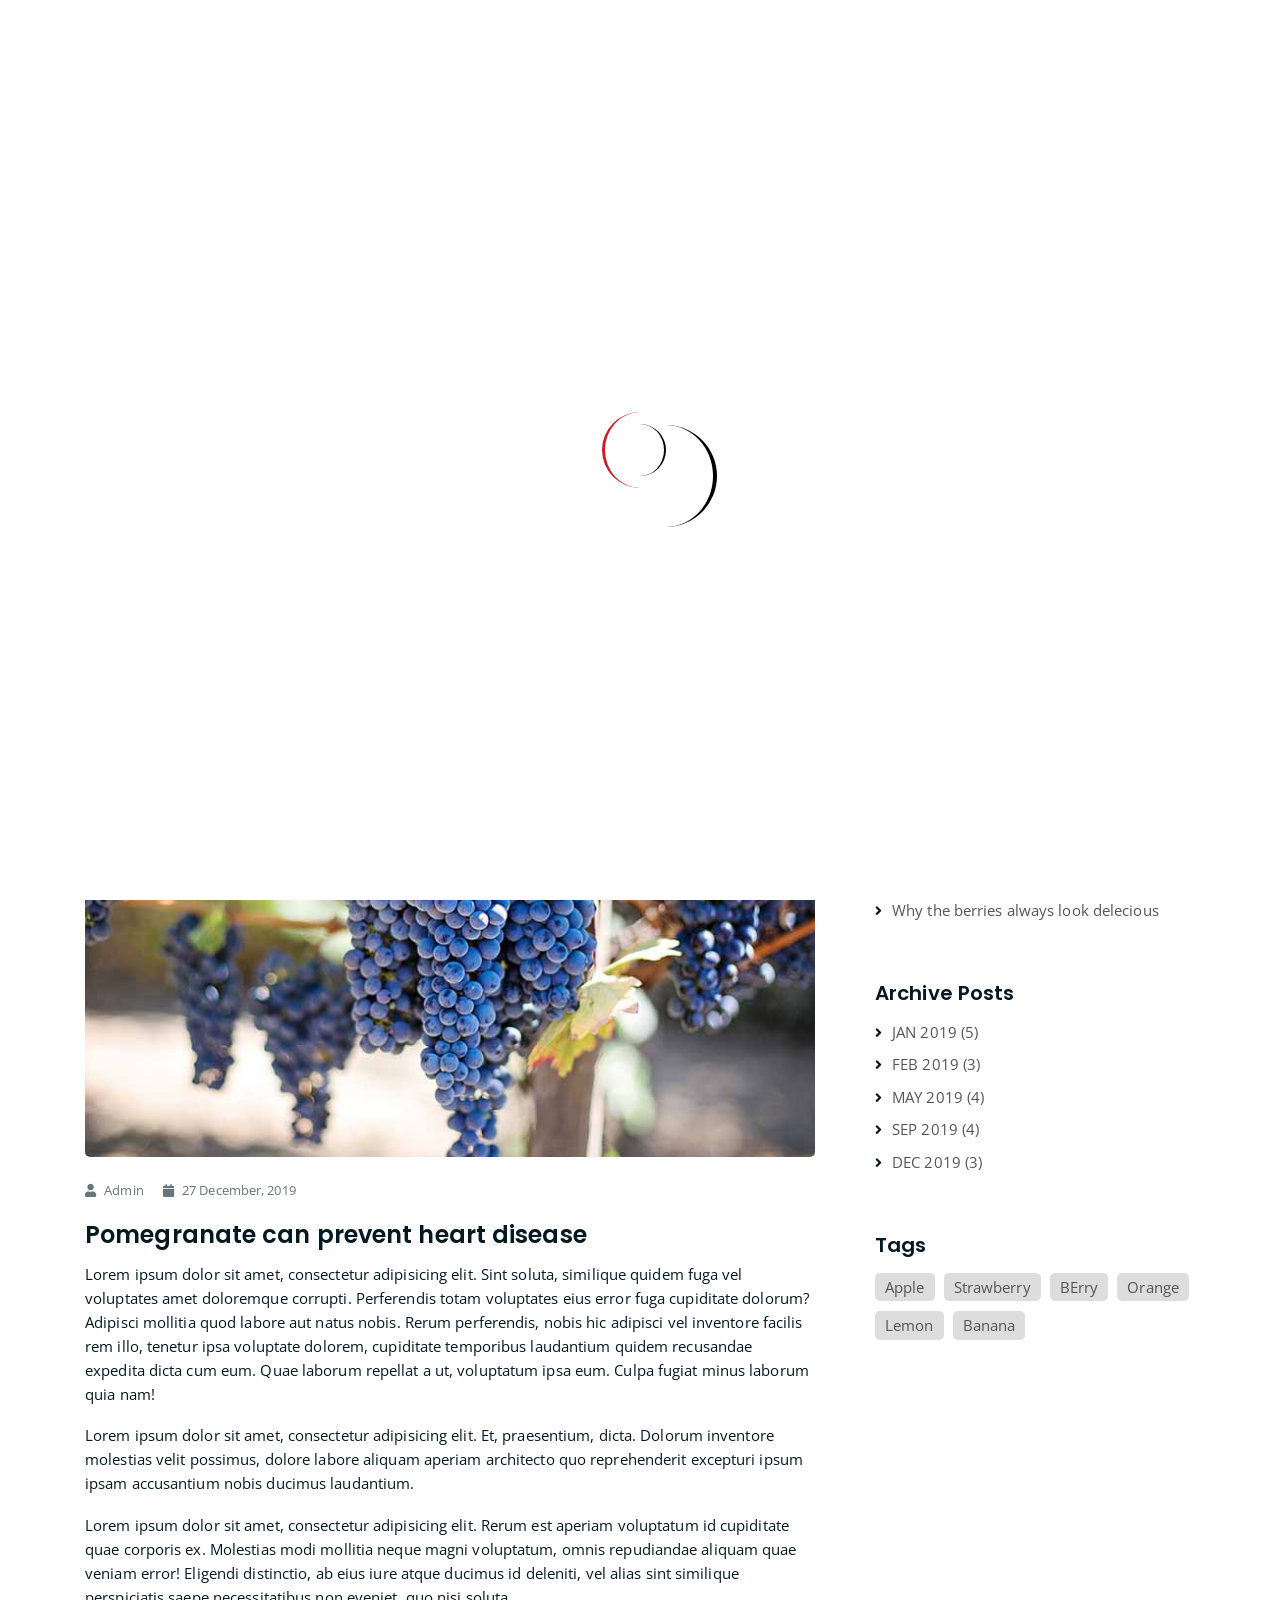
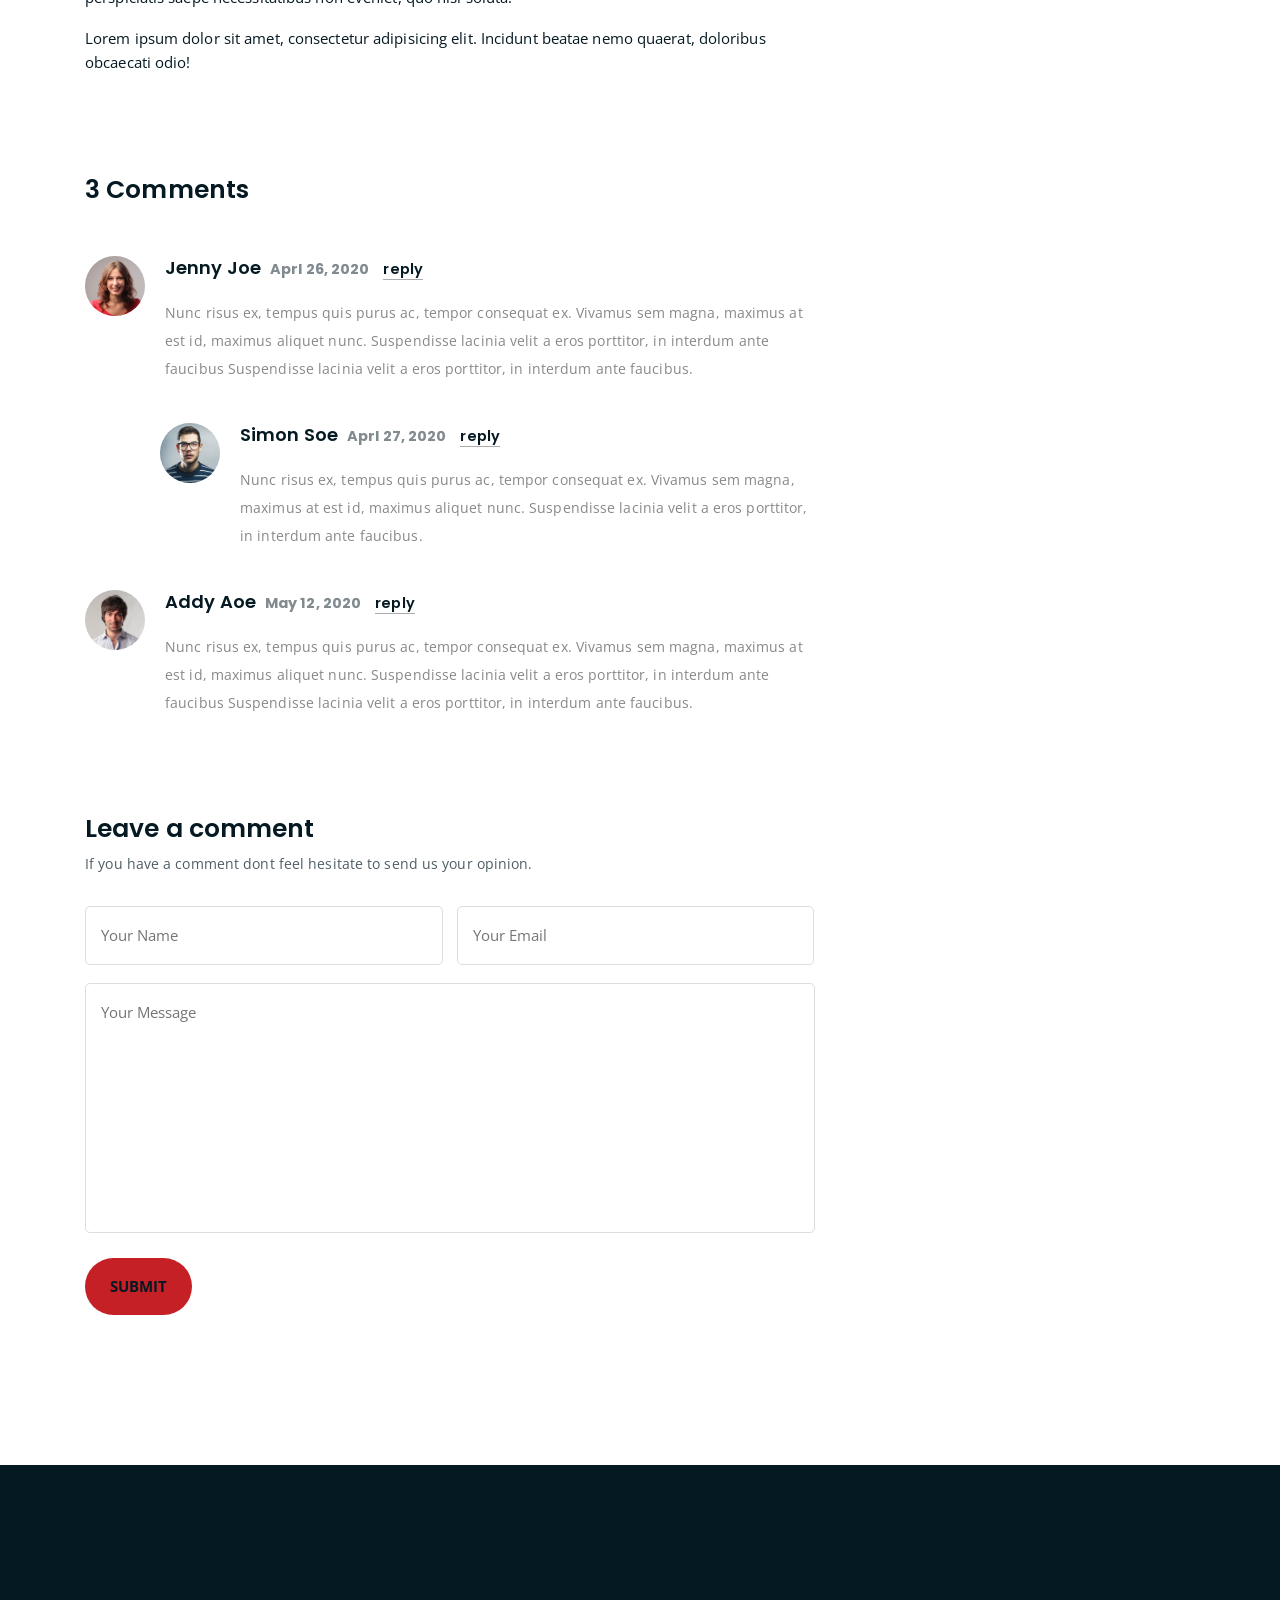
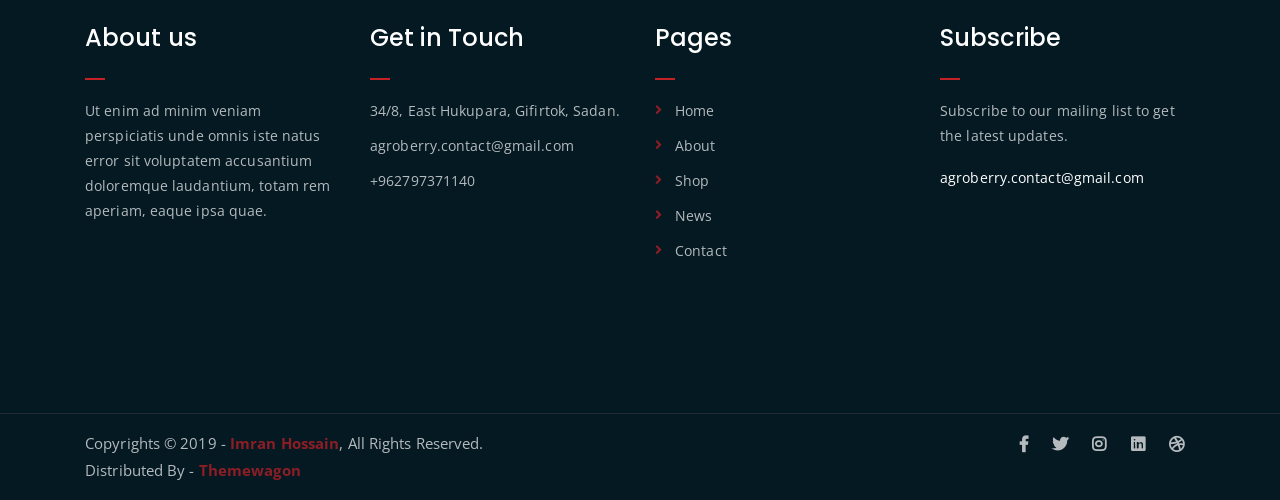
<file: single-news.html>
<!DOCTYPE html>
<html lang="en">
<head>
	<meta charset="UTF-8">
	<meta http-equiv="X-UA-Compatible" content="IE=edge">
	<meta name="viewport" content="width=device-width, initial-scale=1">
	<meta name="description" content="Responsive Bootstrap4 Shop Template, Created by Imran Hossain from https://imransdesign.com/">

	<!-- title -->
	<title>Single News</title>

	<!-- favicon -->
	<link rel="shortcut icon" type="image/png" href="assets/img/favicon.png">
	<!-- google font -->
	<link href="https://fonts.googleapis.com/css?family=Open+Sans:300,400,700" rel="stylesheet">
	<link href="https://fonts.googleapis.com/css?family=Poppins:400,700&display=swap" rel="stylesheet">
	<!-- fontawesome -->
	<link rel="stylesheet" href="assets/css/all.min.css">
	<!-- bootstrap -->
	<link rel="stylesheet" href="assets/bootstrap/css/bootstrap.min.css">
	<!-- owl carousel -->
	<link rel="stylesheet" href="assets/css/owl.carousel.css">
	<!-- magnific popup -->
	<link rel="stylesheet" href="assets/css/magnific-popup.css">
	<!-- animate css -->
	<link rel="stylesheet" href="assets/css/animate.css">
	<!-- mean menu css -->
	<link rel="stylesheet" href="assets/css/meanmenu.min.css">
	<!-- main style -->
	<link rel="stylesheet" href="assets/css/main.css">
	<!-- responsive -->
	<link rel="stylesheet" href="assets/css/responsive.css">

</head>
<body>
	
	<!--PreLoader-->
    <div class="loader">
        <div class="loader-inner">
            <div class="circle"></div>
        </div>
    </div>
    <!--PreLoader Ends-->
	
	<!-- header -->
	<div class="top-header-area" id="sticker">
		<div class="container">
			<div class="row">
				<div class="col-lg-12 col-sm-12 text-center">
					<div class="main-menu-wrap">
						<!-- logo -->
						<div class="site-logo">
							<a href="index.html">
								<img src="assets/img/logo.png" alt="">
							</a>
						</div>
						<!-- logo -->

						<!-- menu start -->
						<nav class="main-menu">
							<ul>
								<li class="current-list-item"><a href="#">Home</a>
									<ul class="sub-menu">
										<li><a href="index.html">Static Home</a></li>
										<li><a href="index_2.html">Slider Home</a></li>
									</ul>
								</li>
								<li><a href="about.html">About</a></li>
								<li><a href="#">Pages</a>
									<ul class="sub-menu">
										<li><a href="404.html">404 page</a></li>
										<li><a href="about.html">About</a></li>
										<li><a href="cart.html">Cart</a></li>
										<li><a href="checkout.html">Check Out</a></li>
										<li><a href="contact.html">Contact</a></li>
										<li><a href="news.html">News</a></li>
										<li><a href="shop.html">Shop</a></li>
									</ul>
								</li>
								<li><a href="news.html">News</a>
									<ul class="sub-menu">
										<li><a href="news.html">News</a></li>
										<li><a href="news.html">Single News</a></li>
									</ul>
								</li>
								<li><a href="contact.html">Contact</a></li>
								<li><a href="shop.html">Shop</a>
									<ul class="sub-menu">
										<li><a href="shop.html">Shop</a></li>
										<li><a href="checkout.html">Check Out</a></li>
										<li><a href="#">Single Product</a></li>
										<li><a href="cart.html">Cart</a></li>
									</ul>
								</li>
								<li>
									<div class="header-icons">
										<a class="shopping-cart" href="cart.html"><i class="fas fa-shopping-cart"></i></a>
										<a class="mobile-hide search-bar-icon" href="#"><i class="fas fa-search"></i></a>
									</div>
								</li>
							</ul>
						</nav>
						<a class="mobile-show search-bar-icon" href="#"><i class="fas fa-search"></i></a>
						<div class="mobile-menu"></div>
						<!-- menu end -->
					</div>
				</div>
			</div>
		</div>
	</div>
	<!-- end header -->

	<!-- search area -->
	<div class="search-area">
		<div class="container">
			<div class="row">
				<div class="col-lg-12">
					<span class="close-btn"><i class="fas fa-window-close"></i></span>
					<div class="search-bar">
						<div class="search-bar-tablecell">
							<h3>Search For:</h3>
							<input type="text" placeholder="Keywords">
							<button type="submit">Search <i class="fas fa-search"></i></button>
						</div>
					</div>
				</div>
			</div>
		</div>
	</div>
	<!-- end search arewa -->
	
	<!-- breadcrumb-section -->
	<div class="breadcrumb-section breadcrumb-bg">
		<div class="container">
			<div class="row">
				<div class="col-lg-8 offset-lg-2 text-center">
					<div class="breadcrumb-text">
						<p>Read the Details</p>
						<h1>Single Article</h1>
					</div>
				</div>
			</div>
		</div>
	</div>
	<!-- end breadcrumb section -->
	
	<!-- single article section -->
	<div class="mt-150 mb-150">
		<div class="container">
			<div class="row">
				<div class="col-lg-8">
					<div class="single-article-section">
						<div class="single-article-text">
							<div class="single-artcile-bg"></div>
							<p class="blog-meta">
								<span class="author"><i class="fas fa-user"></i> Admin</span>
								<span class="date"><i class="fas fa-calendar"></i> 27 December, 2019</span>
							</p>
							<h2>Pomegranate can prevent heart disease</h2>
							<p>Lorem ipsum dolor sit amet, consectetur adipisicing elit. Sint soluta, similique quidem fuga vel voluptates amet doloremque corrupti. Perferendis totam voluptates eius error fuga cupiditate dolorum? Adipisci mollitia quod labore aut natus nobis. Rerum perferendis, nobis hic adipisci vel inventore facilis rem illo, tenetur ipsa voluptate dolorem, cupiditate temporibus laudantium quidem recusandae expedita dicta cum eum. Quae laborum repellat a ut, voluptatum ipsa eum. Culpa fugiat minus laborum quia nam!</p>
							<p>Lorem ipsum dolor sit amet, consectetur adipisicing elit. Et, praesentium, dicta. Dolorum inventore molestias velit possimus, dolore labore aliquam aperiam architecto quo reprehenderit excepturi ipsum ipsam accusantium nobis ducimus laudantium.</p>
							<p>Lorem ipsum dolor sit amet, consectetur adipisicing elit. Rerum est aperiam voluptatum id cupiditate quae corporis ex. Molestias modi mollitia neque magni voluptatum, omnis repudiandae aliquam quae veniam error! Eligendi distinctio, ab eius iure atque ducimus id deleniti, vel alias sint similique perspiciatis saepe necessitatibus non eveniet, quo nisi soluta.</p>
							<p>Lorem ipsum dolor sit amet, consectetur adipisicing elit. Incidunt beatae nemo quaerat, doloribus obcaecati odio!</p>
						</div>

						<div class="comments-list-wrap">
							<h3 class="comment-count-title">3 Comments</h3>
							<div class="comment-list">
								<div class="single-comment-body">
									<div class="comment-user-avater">
										<img src="assets/img/avaters/avatar1.png" alt="">
									</div>
									<div class="comment-text-body">
										<h4>Jenny Joe <span class="comment-date">Aprl 26, 2020</span> <a href="#">reply</a></h4>
										<p>Nunc risus ex, tempus quis purus ac, tempor consequat ex. Vivamus sem magna, maximus at est id, maximus aliquet nunc. Suspendisse lacinia velit a eros porttitor, in interdum ante faucibus Suspendisse lacinia velit a eros porttitor, in interdum ante faucibus.</p>
									</div>
									<div class="single-comment-body child">
										<div class="comment-user-avater">
											<img src="assets/img/avaters/avatar3.png" alt="">
										</div>
										<div class="comment-text-body">
											<h4>Simon Soe <span class="comment-date">Aprl 27, 2020</span> <a href="#">reply</a></h4>
											<p>Nunc risus ex, tempus quis purus ac, tempor consequat ex. Vivamus sem magna, maximus at est id, maximus aliquet nunc. Suspendisse lacinia velit a eros porttitor, in interdum ante faucibus.</p>
										</div>
									</div>
								</div>
								<div class="single-comment-body">
									<div class="comment-user-avater">
										<img src="assets/img/avaters/avatar2.png" alt="">
									</div>
									<div class="comment-text-body">
										<h4>Addy Aoe <span class="comment-date">May 12, 2020</span> <a href="#">reply</a></h4>
										<p>Nunc risus ex, tempus quis purus ac, tempor consequat ex. Vivamus sem magna, maximus at est id, maximus aliquet nunc. Suspendisse lacinia velit a eros porttitor, in interdum ante faucibus Suspendisse lacinia velit a eros porttitor, in interdum ante faucibus.</p>
									</div>
								</div>
							</div>
						</div>

						<div class="comment-template">
							<h4>Leave a comment</h4>
							<p>If you have a comment dont feel hesitate to send us your opinion.</p>
							<form action="index.html">
								<p>
									<input type="text" placeholder="Your Name">
									<input type="email" placeholder="Your Email">
								</p>
								<p><textarea name="comment" id="comment" cols="30" rows="10" placeholder="Your Message"></textarea></p>
								<p><input type="submit" value="Submit"></p>
							</form>
						</div>
					</div>
				</div>
				<div class="col-lg-4">
					<div class="sidebar-section">
						<div class="recent-posts">
							<h4>Recent Posts</h4>
							<ul>
								<li><a href="news.html">You will vainly look for fruit on it in autumn.</a></li>
								<li><a href="news.html">A man's worth has its season, like tomato.</a></li>
								<li><a href="news.html">Good thoughts bear good fresh juicy fruit.</a></li>
								<li><a href="news.html">Fall in love with the fresh orange</a></li>
								<li><a href="news.html">Why the berries always look delecious</a></li>
							</ul>
						</div>
						<div class="archive-posts">
							<h4>Archive Posts</h4>
							<ul>
								<li><a href="news.html">JAN 2019 (5)</a></li>
								<li><a href="news.html">FEB 2019 (3)</a></li>
								<li><a href="news.html">MAY 2019 (4)</a></li>
								<li><a href="news.html">SEP 2019 (4)</a></li>
								<li><a href="news.html">DEC 2019 (3)</a></li>
							</ul>
						</div>
						<div class="tag-section">
							<h4>Tags</h4>
							<ul>
								<li><a href="news.html">Apple</a></li>
								<li><a href="news.html">Strawberry</a></li>
								<li><a href="news.html">BErry</a></li>
								<li><a href="news.html">Orange</a></li>
								<li><a href="news.html">Lemon</a></li>
								<li><a href="news.html">Banana</a></li>
							</ul>
						</div>
					</div>
				</div>
			</div>
		</div>
	</div>
	<!-- end single article section -->


	<!-- footer -->
	<div class="footer-area">
		<div class="container">
			<div class="row">
				<div class="col-lg-3 col-md-6">
					<div class="footer-box about-widget">
						<h2 class="widget-title">About us</h2>
						<p>Ut enim ad minim veniam perspiciatis unde omnis iste natus error sit voluptatem accusantium doloremque laudantium, totam rem aperiam, eaque ipsa quae.</p>
					</div>
				</div>
				<div class="col-lg-3 col-md-6">
					<div class="footer-box get-in-touch">
						<h2 class="widget-title">Get in Touch</h2>
						<ul>
							<li>34/8, East Hukupara, Gifirtok, Sadan.</li>
							<li><a href="mailto:agroberry.contact@gmail.com">agroberry.contact@gmail.com</a></li>
							<li><a href="tel:+962797371140">+962797371140</a></li>
						</ul>
					</div>
				</div>
				<div class="col-lg-3 col-md-6">
					<div class="footer-box pages">
						<h2 class="widget-title">Pages</h2>
						<ul>
							<li><a href="index.html">Home</a></li>
							<li><a href="about.html">About</a></li>
							<li><a href="services.html">Shop</a></li>
							<li><a href="news.html">News</a></li>
							<li><a href="contact.html">Contact</a></li>
						</ul>
					</div>
				</div>
				<div class="col-lg-3 col-md-6">
					<div class="footer-box subscribe">
						<h2 class="widget-title">Subscribe</h2>
						<p>Subscribe to our mailing list to get the latest updates.</p>
						<a href="mailto:agroberry.contact@gmail.com" style="color:#fff; word-break:break-all;">agroberry.contact@gmail.com</a>
					</div>
				</div>
			</div>
		</div>
	</div>
	<!-- end footer -->
	
	<!-- copyright -->
	<div class="copyright">
		<div class="container">
			<div class="row">
				<div class="col-lg-6 col-md-12">
					<p>Copyrights &copy; 2019 - <a href="https://imransdesign.com/">Imran Hossain</a>,  All Rights Reserved.<br>
						Distributed By - <a href="https://themewagon.com/">Themewagon</a>
					</p>
				</div>
				<div class="col-lg-6 text-right col-md-12">
					<div class="social-icons">
						<ul>
							<li><a href="#" target="_blank"><i class="fab fa-facebook-f"></i></a></li>
							<li><a href="#" target="_blank"><i class="fab fa-twitter"></i></a></li>
							<li><a href="#" target="_blank"><i class="fab fa-instagram"></i></a></li>
							<li><a href="#" target="_blank"><i class="fab fa-linkedin"></i></a></li>
							<li><a href="#" target="_blank"><i class="fab fa-dribbble"></i></a></li>
						</ul>
					</div>
				</div>
			</div>
		</div>
	</div>
	<!-- end copyright -->
	
	<!-- jquery -->
	<script src="assets/js/jquery-1.11.3.min.js"></script>
	<!-- bootstrap -->
	<script src="assets/bootstrap/js/bootstrap.min.js"></script>
	<!-- count down -->
	<script src="assets/js/jquery.countdown.js"></script>
	<!-- isotope -->
	<script src="assets/js/jquery.isotope-3.0.6.min.js"></script>
	<!-- waypoints -->
	<script src="assets/js/waypoints.js"></script>
	<!-- owl carousel -->
	<script src="assets/js/owl.carousel.min.js"></script>
	<!-- magnific popup -->
	<script src="assets/js/jquery.magnific-popup.min.js"></script>
	<!-- mean menu -->
	<script src="assets/js/jquery.meanmenu.min.js"></script>
	<!-- sticker js -->
	<script src="assets/js/sticker.js"></script>
	<!-- main js -->
	<script src="assets/js/main.js"></script>

</body>
</html>
</file>
<file: assets/css/main.css>
html {
  font-size: 14px;
  font-weight: 400;
  line-height: 28px;
  height: 100%;
}

body {
  font-family: "Open Sans", sans-serif;
  font-weight: 400;
  font-size: 1rem;
  letter-spacing: 0.1px;
  line-height: 1.8;
  color: #051922;
  overflow-x: hidden;
}

/* Arabic Support - Keep LTR Layout */
body.rtl {
  /* Keep LTR direction - only change font */
  direction: ltr;
  text-align: inherit;
}

/* Arabic font only */
body.rtl {
  font-family: "Tahoma", "Arial", sans-serif;
}

body.rtl h1, body.rtl h2, body.rtl h3, body.rtl h4, body.rtl h5, body.rtl h6 {
  font-family: "Tahoma", "Arial", sans-serif;
}

/* Language Dropdown Styles */
.language-dropdown {
  position: relative;
}

.language-toggle {
  display: flex;
  align-items: center;
  gap: 8px;
  padding: 15px 13px !important;
  text-decoration: none !important;
  font-size: 14px;
  transition: all 0.3s ease;
}

.language-toggle:hover {
  color: #C62027 !important;
  background-color: rgba(198, 32, 39, 0.1) !important;
}

.language-toggle .lang-text {
  font-size: 14px;
  font-weight: 500;
}

.language-toggle .fa-globe {
  font-size: 16px;
}

.language-toggle .fa-chevron-down {
  font-size: 11px;
  transition: transform 0.3s ease;
}

.language-dropdown:hover .language-toggle .fa-chevron-down {
  transform: rotate(180deg);
}

.language-menu {
  min-width: 130px;
  top: 100%;
  left: 0;
  right: auto;
  background: white;
  border: 1px solid #e0e0e0;
  border-radius: 6px;
  box-shadow: 0 4px 20px rgba(0,0,0,0.15);
  opacity: 0;
  visibility: hidden;
  transform: translateY(-10px);
  transition: all 0.3s ease;
  z-index: 1000;
}

.language-dropdown:hover .language-menu {
  opacity: 1;
  visibility: visible;
  transform: translateY(5px);
}

.language-menu li {
  padding: 0;
  border-bottom: 1px solid #f0f0f0;
  transition: background-color 0.3s ease;
}

.language-menu li:last-child {
  border-bottom: none;
}

.language-menu li:hover {
  background-color: #f8f9fa;
}

.language-menu li a {
  padding: 12px 18px;
  display: block;
  transition: all 0.3s ease;
  color: #333;
  text-decoration: none;
  font-weight: 500;
  font-size: 14px;
}

.language-menu li a:hover {
  background-color: #C62027;
  color: white;
  transform: translateX(5px);
}

/* Language dropdown - Keep LTR always */
.language-menu {
  min-width: 130px;
  top: 100%;
  left: 0;
  right: auto;
  background: white;
  border: 1px solid #e0e0e0;
  border-radius: 6px;
  box-shadow: 0 4px 20px rgba(0,0,0,0.15);
  opacity: 0;
  visibility: hidden;
  transform: translateY(-10px);
  transition: all 0.3s ease;
  z-index: 1000;
}

.language-dropdown:hover .language-menu {
  opacity: 1;
  visibility: visible;
  transform: translateY(5px);
}

.language-menu li {
  padding: 0;
  border-bottom: 1px solid #f0f0f0;
  transition: background-color 0.3s ease;
}

.language-menu li:last-child {
  border-bottom: none;
}

.language-menu li:hover {
  background-color: #f8f9fa;
}

.language-menu li a {
  padding: 12px 18px;
  display: block;
  transition: all 0.3s ease;
  color: #333;
  text-decoration: none;
  font-weight: 500;
  font-size: 14px;
}

.language-menu li a:hover {
  background-color: #C62027;
  color: white;
  transform: translateX(5px);
}

/* Mobile adjustments for language dropdown */
@media (max-width: 767px) {
  .language-toggle {
    padding: 12px 10px !important;
    gap: 5px;
  }
  
  .language-toggle .lang-text {
    display: none;
  }
  
  .language-toggle .fa-globe {
    font-size: 14px;
  }
  
  .language-menu {
    min-width: 110px;
  }
  
  .language-menu li a {
    padding: 10px 15px;
    font-size: 13px;
  }
}

/* Keep elements in position during language switch */
body.rtl .container,
body.rtl .row,
body.rtl .col-lg-12,
body.rtl .col-lg-8,
body.rtl .col-lg-6,
body.rtl .col-lg-4,
body.rtl .col-lg-3,
body.rtl .col-md-12,
body.rtl .col-md-6 {
  text-align: inherit;
}

body.rtl .text-center {
  text-align: center !important;
}

body.rtl .text-left {
  text-align: right !important;
}

body.rtl .text-right {
  text-align: left !important;
}
body img {
  max-width: 100%;
}

a {
  cursor: pointer;
  text-decoration: none;
  transition: all 0.3s ease;
  transform: translateY(0);
}

a:hover {
  color: #C62027;
  text-decoration: none;
  transform: translateY(-2px);
}

/* Button hover effects */
.boxed-btn, .bordered-btn, .cart-btn, .agro-boxed-btn {
  transition: all 0.3s ease;
  transform: translateY(0);
  box-shadow: 0 2px 4px rgba(0,0,0,0.1);
}

.boxed-btn:hover, .bordered-btn:hover, .cart-btn:hover, .agro-boxed-btn:hover {
  transform: translateY(-3px);
  box-shadow: 0 5px 15px rgba(198, 32, 39, 0.3);
}

.boxed-btn:active, .bordered-btn:active, .cart-btn:active, .agro-boxed-btn:active {
  transform: translateY(-1px);
  box-shadow: 0 2px 8px rgba(198, 32, 39, 0.2);
}

/* Logo adjustments */
.site-logo img {
  transition: all 0.3s ease;
}

.site-logo:hover img {
  transform: scale(1.05);
}

/* Additional hover effects for all interactive elements - Same for both languages */
.single-product-item:hover {
  transform: translateY(-5px);
  box-shadow: 0 10px 25px rgba(0,0,0,0.15);
  transition: all 0.3s ease;
}

.single-latest-news:hover {
  transform: translateY(-5px);
  box-shadow: 0 10px 25px rgba(0,0,0,0.15);
  transition: all 0.3s ease;
}

.footer-box:hover {
  transform: translateY(-3px);
  transition: all 0.3s ease;
}

.list-box:hover {
  background-color: rgba(198, 32, 39, 0.05);
  transition: all 0.3s ease;
}

.testimonial-sliders:hover {
  transform: scale(1.02);
  transition: all 0.3s ease;
}

/* Logo hover effect with different scales */
@media (max-width: 1200px) {
  .site-logo img {
    max-width: 140px;
    transform: scale(1.8) !important;
    margin-right: 200px !important
  }
  
  .site-logo:hover img {
    transform: scale(1.85) !important;
  }
}

@media (max-width: 991px) {
  .site-logo img {
    max-width: 120px;
    transform: scale(1.5) !important;
  }
  
  .site-logo:hover img {
    transform: scale(1.55) !important;
  }
}

@media (max-width: 767px) {
  .site-logo img {
    max-width: 100px;
    transform: scale(1.3) !important;
  }
  
  .site-logo:hover img {
    transform: scale(1.35) !important;
  }
}

@media (max-width: 480px) {
  .site-logo img {
    max-width: 80px;
    transform: scale(1.2) !important;
    margin-left: 10% !important;
  }
  
  .site-logo:hover img {
    transform: scale(1.25) !important;
  }
}

h1, .h1,
h2, .h2,
h3, .h3,
h4, .h4,
h5, .h5,
h6, .h6 {
  font-family: "Poppins", sans-serif;
  font-weight: 700;
  margin: 0 0 1.25rem 0;
  color: #051922;
}
h1:last-child, .h1:last-child,
h2:last-child, .h2:last-child,
h3:last-child, .h3:last-child,
h4:last-child, .h4:last-child,
h5:last-child, .h5:last-child,
h6:last-child, .h6:last-child {
  margin: 0;
}

h1, .h1 {
  font-size: 4rem;
  font-weight: 700;
  line-height: 4rem;
}
@media only screen and (max-width: 767.96px) {
  h1, .h1 {
    font-size: 3rem;
    line-height: 3.25rem;
  }
}
@media only screen and (max-width: 575.96px) {
  h1, .h1 {
    font-size: 2.5rem;
    line-height: 2.75rem;
  }
}

h2, .h2 {
  font-size: 3rem;
  font-weight: 700;
  line-height: 3.25rem;
}
@media only screen and (max-width: 767.96px) {
  h2, .h2 {
    font-size: 2.5rem;
    line-height: 2.75rem;
  }
}
@media only screen and (max-width: 575.96px) {
  h2, .h2 {
    font-size: 2rem;
    line-height: 2.25rem;
  }
}

h3, .h3 {
  font-size: 2rem;
  font-weight: 700;
  line-height: 2.25rem;
}
@media only screen and (max-width: 575.96px) {
  h3, .h3 {
    font-size: 1.75rem;
    line-height: 2rem;
  }
}

h4, .h4 {
  font-size: 1.5rem;
  font-weight: 700;
  line-height: 1.75rem;
}
@media only screen and (max-width: 575.96px) {
  h4, .h4 {
    font-size: 1.25rem;
    line-height: 1.5rem;
  }
}

h5, .h5 {
  font-size: 1.25rem;
  font-weight: 700;
  line-height: 1.5rem;
}

h6, .h6 {
  font-size: 1rem;
  font-weight: 700;
  line-height: 1.5rem;
}

p {
  font-family: "Open Sans", sans-serif;
  font-weight: 400;
  font-size: 1rem;
  letter-spacing: 0.1px;
  line-height: 1.8;
  color: #051922;
  margin: 0 0 1.25rem 0;
}
p:last-child {
  margin: 0;
}

/* -----------------------------------------------------------------------------

# All Common Styles

----------------------------------------------------------------------------- */
.loader {
  bottom: 0;
  height: 100%;
  left: 0;
  position: fixed;
  right: 0;
  top: 0;
  width: 100%;
  z-index: 1111;
  background: #FFFFFF;
  overflow-x: hidden;
}

.loader-inner {
  position: absolute;
  left: 50%;
  top: 50%;
  -webkit-transform: translate(-50%, -50%);
  -ms-transform: translate(-50%, -50%);
  -o-transform: translate(-50%, -50%);
  transform: translate(-50%, -50%);
  height: 50px;
  width: 50px;
}

.circle {
  width: 8vmax;
  height: 8vmax;
  border-right: 4px solid #000;
  border-radius: 50%;
  -webkit-animation: spinRight 800ms linear infinite;
  animation: spinRight 800ms linear infinite;
}
.circle:before {
  content: "";
  width: 6vmax;
  height: 6vmax;
  display: block;
  position: absolute;
  top: calc(50% - 3vmax);
  left: calc(50% - 3vmax);
  border-left: 3px solid #C62027;
  border-radius: 100%;
  -webkit-animation: spinLeft 800ms linear infinite;
  animation: spinLeft 800ms linear infinite;
}
.circle:after {
  content: "";
  width: 6vmax;
  height: 6vmax;
  display: block;
  position: absolute;
  top: calc(50% - 3vmax);
  left: calc(50% - 3vmax);
  border-left: 3px solid #C62027;
  border-radius: 100%;
  -webkit-animation: spinLeft 800ms linear infinite;
  animation: spinLeft 800ms linear infinite;
  width: 4vmax;
  height: 4vmax;
  top: calc(50% - 2vmax);
  left: calc(50% - 2vmax);
  border: 0;
  border-right: 2px solid #000;
  -webkit-animation: none;
  animation: none;
}

@-webkit-keyframes spinLeft {
  from {
    -webkit-transform: rotate(0deg);
    transform: rotate(0deg);
  }
  to {
    -webkit-transform: rotate(720deg);
    transform: rotate(720deg);
  }
}
@keyframes spinLeft {
  from {
    -webkit-transform: rotate(0deg);
    transform: rotate(0deg);
  }
  to {
    -webkit-transform: rotate(720deg);
    transform: rotate(720deg);
  }
}
@-webkit-keyframes spinRight {
  from {
    -webkit-transform: rotate(360deg);
    transform: rotate(360deg);
  }
  to {
    -webkit-transform: rotate(0deg);
    transform: rotate(0deg);
  }
}
@keyframes spinRight {
  from {
    -webkit-transform: rotate(360deg);
    transform: rotate(360deg);
  }
  to {
    -webkit-transform: rotate(0deg);
    transform: rotate(0deg);
  }
}
.mt-80 {
  margin-top: 80px;
}
@media only screen and (max-width: 767.96px) {
  .mt-80 {
    margin-top: 50px;
  }
}

.mb-80 {
  margin-bottom: 80px;
}
@media only screen and (max-width: 767.96px) {
  .mb-80 {
    margin-bottom: 50px;
  }
}

.mt-100 {
  margin-top: 100px;
}
@media only screen and (max-width: 767.96px) {
  .mt-100 {
    margin-top: 80px;
  }
}

.mb-100 {
  margin-bottom: 100px;
}
@media only screen and (max-width: 767.96px) {
  .mb-100 {
    margin-bottom: 80px;
  }
}

.mt-150 {
  margin-top: 150px;
}
@media only screen and (max-width: 767.96px) {
  .mt-150 {
    margin-top: 100px;
  }
}

.mb-150 {
  margin-bottom: 150px;
}
@media only screen and (max-width: 767.96px) {
  .mb-150 {
    margin-bottom: 100px;
  }
}

.pt-80 {
  padding-top: 80px;
}
@media only screen and (max-width: 767.96px) {
  .pt-80 {
    padding-top: 50px;
  }
}

.pb-80 {
  padding-bottom: 80px;
}
@media only screen and (max-width: 767.96px) {
  .pb-80 {
    padding-bottom: 50px;
  }
}

.pt-100 {
  padding-top: 100px;
}
@media only screen and (max-width: 767.96px) {
  .pt-100 {
    padding-top: 80px;
  }
}

.pb-100 {
  padding-bottom: 100px;
}
@media only screen and (max-width: 767.96px) {
  .pb-100 {
    padding-bottom: 80px;
  }
}

.pt-150 {
  padding-top: 150px;
}
@media only screen and (max-width: 767.96px) {
  .pt-150 {
    padding-top: 100px;
  }
}

.pb-150 {
  padding-bottom: 150px;
}
@media only screen and (max-width: 767.96px) {
  .pb-150 {
    padding-bottom: 100px;
  }
}

.gray-bg {
  background-color: #f5f5f5;
}

.orange-text {
  color: #C62027;
}

.agro-highlight {
  color: #C62027;
}

.blue-bg {
  background-color: #162133;
}

a.boxed-btn {
  font-family: "Poppins", sans-serif;
  display: inline-block;
  background-color: #C62027;
  color: #FFFFFF;
  padding: 10px 20px;
}

a.agro-boxed-btn {
  font-family: "Poppins", sans-serif;
  display: inline-block;
  background-color: #C62027;
  color: #FFFFFF;
  padding: 10px 20px;
}

a.bordered-btn {
  font-family: "Poppins", sans-serif;
  display: inline-block;
  color: #FFFFFF;
  border: 2px solid #C62027;
  padding: 7px 20px;
}

a.read-more-btn {
  display: inline-block;
  margin-top: 15px;
  color: #051922;
  transition: 0.3s;
  font-weight: 700;
}

a.read-more-btn:hover {
  color: #C62027;
}

a.boxed-btn, a.bordered-btn, a.cart-btn {
  border-radius: 50px;
}

.section-title h3 {
  font-size: 40px;
  position: relative;
  padding-bottom: 15px;
}

.section-title h3:after {
  position: absolute;
  content: "";
  left: 0px;
  right: 0px;
  bottom: 0px;
  width: 50px;
  height: 2px;
  background-color: #C62027;
  margin: 0 auto;
}

.section-title p {
  font-size: 15px;
  width: 530px;
  margin: 0 auto;
  color: #555;
  margin-top: 10px;
  line-height: 1.8;
}

.section-title {
  margin-bottom: 80px;
}

.breadcrumb-bg {
  background-image: url(../img/breadcrumb-bg.jpg);
}

.breadcrumb-text p {
  color: #C62027;
  font-weight: 700;
  text-transform: uppercase;
  letter-spacing: 7px;
}
.breadcrumb-text h1 {
  font-size: 50px;
  font-weight: 900;
  color: #FFFFFF;
  margin: 0;
  margin-top: 20px;
}

.breadcrumb-section {
  padding: 150px 0;
  background-size: cover;
  background-position: center center;
  position: relative;
  z-index: 1;
  background-attachment: fixed;
}
.breadcrumb-section:after {
  position: absolute;
  left: 0;
  top: 0;
  width: 100%;
  height: 100%;
  content: "";
  background-color: #07212e;
  z-index: -1;
  opacity: 0.8;
}
.breadcrumb-section {
  padding-top: 200px;
}

/* -----------------------------------------------------------------------------

# Header Styles

----------------------------------------------------------------------------- */
ul.navbar-nav li.nav-item a.nav-link, ul.navbar-nav li.nav-item.active a.nav-link {
  color: #051922;
}

.top-header-area {
  position: absolute;
  z-index: 999;
  width: 100%;
  padding: 25px 0;
}
@media (max-width: 767px) {
  .top-header-area {
    padding: 15px 0;
  }
}
.top-header-area.white ul.navbar-nav li.nav-item a.nav-link, .top-header-area.white ul.navbar-nav li.nav-item.active a.nav-link {
  color: #FFFFFF;
}

ul.navbar-nav li.nav-item a.nav-link, ul.navbar-nav li.nav-item.active a.nav-link {
  color: #FFFFFF;
  font-weight: 700;
  margin-right: 14px;
}

a.navbar-brand img {
  max-width: 180px;
}
@media (max-width: 767px) {
  a.navbar-brand img {
    max-width: 140px;
  }
}

nav.main-menu {
  display: flex;
  justify-content: center;
}
nav.main-menu ul {
  margin: 0 auto;
  padding: 0;
  list-style: none;
  text-align: center;
}
nav.main-menu ul li {
  display: inline-block;
}
nav.main-menu ul li a {
  color: #C62027;
  font-size: large;
  font-weight: 1000;
  display: block;
  padding: 10px 12px;
}
nav.main-menu ul > li {
  position: relative;
}
nav.main-menu ul ul.sub-menu {
  position: absolute;
  background-color: #FFFFFF;
  width: 220px;
  padding: 15px 15px;
  margin: 0;
  left: 0;
  top: 50px;
  border-radius: 3px;
  transition: 0.3s;
  opacity: 0;
  visibility: hidden;
  box-shadow: 0 0 20px #555555;
}
nav.main-menu ul ul.sub-menu li a {
  color: #555;
  font-weight: 600;
  padding: 7px 10px;
  font-size: 13px;
}
nav.main-menu ul ul.sub-menu li {
  display: block;
  text-align: left;
}
nav.main-menu ul > li:hover ul {
  opacity: 1;
  visibility: visible;
}
nav.main-menu ul li:last-child a {
  display: inline-block;
}
nav.main-menu > ul li:last-child {
  float: right;
}

.site-logo {
  float: left;
  max-width: 150px;
}

ul.sub-menu li:last-child {
  float: none !important;
}

.mean-container .mean-bar {
  background-color: transparent;
  position: absolute;
  right: 0;
  top: 15px;
}

.mean-bar a.meanmenu-reveal {
  background-color: #C62027;
}

.main-menu-wrap {
  position: relative;
  display: flex;
  align-items: center;
  justify-content: space-between;
}

.mean-container a.meanmenu-reveal span {
  background-color: #051922;
}
.mean-container a.meanmenu-reveal {
  color: #051922;
}
.mean-container .mean-nav ul li a {
  padding: 0.5em 5%;
}
.mean-container .mean-nav ul li li a {
  padding: 0.5em 10%;
}
.mean-container .mean-nav ul li a.mean-expand {
  font-size: 16px;
  height: 10px;
  line-height: 10px;
  width: 15px;
}
.mean-container a.meanmenu-reveal {
  padding: 8px 8px 6px;
}

nav.mean-nav > ul > li:first-child > a {
  border-top: none;
}

.header-icons a {
  color: #FFFFFF;
  display: inline-block;
  padding: 10px;
}

.site-logo {
  padding: 6px 0;
}

.top-header-area.sepherate-header ul li > a, .top-header-area.sepherate-header .header-icons a {
  color: #051922;
}

nav.main-menu ul ul.sub-menu li a {
  color: #555;
  padding: 8px;
  font-size: 13px;
  font-weight: 600;
}
nav.main-menu ul ul.sub-menu li {
  display: block;
}
nav.main-menu ul li.current-list-item > a {
  color: #C62027;
}
nav.main-menu li:hover > a {
  color: #C62027;
}
nav.main-menu li a {
  transition: 0.3s;
}

.top-header-area .header-icons a:hover {
  color: #C62027;
}
.top-header-area .header-icons a {
  transition: 0.3s;
}

.sticky-wrapper {
  position: absolute;
  left: 0;
  top: 0;
  width: 100%;
  z-index: 999 !important;
}
.sticky-wrapper.is-sticky .top-header-area {
  background-color: #051922;
  padding: 15px 0;
}

.top-header-area {
  transition: 0.3s;
}

ul.navbar-nav {
  margin: 0 auto;
}

.mobile-menu {
  display: none;
}
@media (max-width: 991px) {
  .mobile-menu {
    display: block;
    margin-left: auto;
  }
}

.header-right {
  margin-left: auto;
  color: #FFFFFF;
  font-weight: 700;
}
.header-right .language-icon {
  display: block;
  padding: 15px;
  color: #FFFFFF;
  text-decoration: none;
}

/* -----------------------------------------------------------------------------

# Footer Styles

----------------------------------------------------------------------------- */
.single-logo-item img {
  max-width: 180px;
  margin: 0 auto;
}

.logo-carousel-section {
  background-color: #f5f5f5;
  padding: 50px 0;
}

.footer-area {
  background-color: #051922;
  color: #fff;
  padding: 150px 0;
}

h2.widget-title {
  font-size: 24px;
  font-weight: 500;
  position: relative;
  padding-bottom: 20px;
  color: #FFFFFF;
}
h2.widget-title:after {
  position: absolute;
  left: 0;
  bottom: 0;
  width: 20px;
  height: 2px;
  background-color: #C62027;
  content: "";
}

.footer-box p {
  color: #FFFFFF;
  opacity: 0.7;
  line-height: 1.8;
}
.footer-box ul {
  margin: 0;
  padding: 0;
  list-style: none;
}
.footer-box ul li {
  opacity: 0.7;
  margin-bottom: 10px;
  line-height: 1.8;
}
.footer-box ul li:last-child {
  margin-bottom: 0;
}
.footer-box.subscribe form input[type=email] {
  border: none;
  background-color: #991B1E;
  width: 78%;
  padding: 15px;
  border-top-left-radius: 5px;
  border-bottom-left-radius: 5px;
  color: #fff;
}
.footer-box.subscribe form button {
  width: 20%;
  border: none;
  background-color: #991B1E;
  color: #C62027;
  padding: 14px 0;
  border-top-right-radius: 3px;
  border-bottom-right-radius: 3px;
  cursor: pointer;
}
.footer-box.subscribe form button:focus {
  outline: none;
}

.copyright {
  background-color: #051922;
  border-top: 1px solid #232a35;
}
.copyright p {
  margin: 0;
  color: #fff;
  opacity: 0.7;
  padding: 16px 0;
  font-size: 15px;
}
.copyright a {
  color: #C62027;
  font-weight: 700;
}
.copyright a:hover {
  color: rgb(223.1391304348, 57.8608695652, 64.8304347826);
}

.social-icons ul {
  margin: 0;
  padding: 0;
  list-style: none;
}
.social-icons ul li {
  display: inline-block;
}
.social-icons ul li a {
  font-size: 16px;
  color: #fff;
  opacity: 0.7;
  padding: 16px 10px;
  display: block;
}

.footer-box ul li a {
  color: #fff;
}
.footer-box.pages ul li {
  position: relative;
  padding-left: 20px;
}
.footer-box.pages ul li:before {
  position: absolute;
  left: 0;
  top: 0;
  content: "\f105";
  font-family: "Font Awesome 5 Free";
  font-weight: 900;
  color: #C62027;
}

/* -----------------------------------------------------------------------------

# Hover Styles

----------------------------------------------------------------------------- */
a.navbar-brand {
  transition: 0.3s;
}
a.navbar-brand:hover {
  opacity: 0.7;
}
a.boxed-btn {
  transition: 0.3s;
}
a.boxed-btn:hover {
  background-color: #051922;
  color: #C62027;
}
a.agro-boxed-btn {
  transition: 0.3s;
}
a.agro-boxed-btn:hover {
  background-color: #051922;
  color: #C62027;
}
a.bordered-btn {
  transition: 0.3s;
}
a.bordered-btn:hover {
  background-color: #C62027;
  color: #FFFFFF;
}

ul.sub-menu a {
  transition: 0.3s;
}
ul.sub-menu li:hover a {
  color: #C62027;
}

.single-tof-box {
  transition: 0.3s;
}
.single-tof-box:hover {
  box-shadow: 0 0 80px #353535;
}

a.video-play-btn {
  transition: 0.3s;
}
a.video-play-btn:hover {
  background-color: #333;
  color: #C62027;
}

.latest-news-bg {
  transition: 0.3s;
}

.single-latest-news:hover .latest-news-bg {
  opacity: 0.8;
}

a.tof-btn i {
  transition: 0.3s;
}
a.tof-btn:hover i {
  margin-left: 10px;
}
a.tof-btn:hover {
  color: #C62027;
}
a.tof-btn {
  transition: 0.3s;
}

.single-latest-news:hover {
  box-shadow: 0 0 0;
  box-shadow: none;
}
.single-latest-news {
  box-shadow: 0 0 20px #dddddd;
  transition: 0.3s;
}

.single-logo-item {
  transition: 0.3s;
}
.single-logo-item:hover {
  opacity: 0.7;
}

.footer-box.pages ul li a {
  transition: 0.3s;
}
.footer-box.pages ul li:hover a {
  color: #C62027;
}
.footer-box.subscribe form button {
  transition: 0.3s;
}
.footer-box.subscribe form button:hover {
  background-color: #C62027;
  color: #051922;
}

.social-icons ul li:hover a {
  color: #C62027;
}
.social-icons ul li a {
  transition: 0.3s;
}

ul.social-link-team li a {
  transition: 0.3s;
}
ul.social-link-team li a:hover {
  background-color: #051922;
  color: #C62027;
}

.counter-box {
  transition: 0.3s;
}
.counter-box:hover {
  box-shadow: 0 0 80px #6f6f6f;
}

input[type=submit] {
  transition: 0.3s;
  border-radius: 50px !important;
}
input[type=submit]:hover {
  background-color: #051922;
  color: #C62027;
}

div.owl-controls, .owl-controls div {
  transition: 0.3s;
}

div.owl-controls div.owl-nav div:hover {
  opacity: 0.7;
}

.pagination-wrap ul li a {
  transition: 0.3s;
}
.pagination-wrap ul li:hover a {
  background-color: #C62027;
}

.icons a i {
  transition: 0.3s;
}
.icons a:hover i {
  color: #C62027;
}

.tof-text a.tof-btn {
  margin-top: 15px;
  display: inline-block;
}

.single-pricing-table {
  transition: 0.3s;
}
.single-pricing-table:hover {
  box-shadow: 0 0 20px #ddd;
}

.product-image img {
  transition: 0.3s;
}
.product-image img:hover {
  box-shadow: none;
}

a.cart-btn {
  transition: 0.3s;
}
a.cart-btn:hover {
  background-color: #051922;
  color: #C62027;
}

.recent-posts ul li {
  transition: 0.3s;
}
.recent-posts ul li:hover {
  opacity: 0.7;
}

ul.sub-menu li a {
  transition: 0.3s;
}
ul.sub-menu li:hover a {
  color: #C62027 !important;
}

.sidebar-section ul li a {
  transition: 0.3s;
}
.sidebar-section ul li a:hover {
  opacity: 0.7;
}

.comment-text-body h4 a {
  transition: 0.3s;
}
.comment-text-body h4 a:hover {
  color: #C62027;
}

ul.product-share li a {
  transition: 0.3s;
}
ul.product-share li:hover a {
  color: #C62027;
}

.service-menu ul li a.active {
  font-weight: 600;
  color: #ffe200;
}
.service-menu ul li a {
  transition: 0.3s;
}
.service-menu ul li a:hover {
  color: #ffe200;
}

.single-product-item:hover {
  box-shadow: none;
}
.single-product-item {
  transition: 0.3s;
}

/* -----------------------------------------------------------------------------

# Hero Styles

----------------------------------------------------------------------------- */
.hero-bg {
  background-image: url(../img/hero-bg.jpg);
  background-size: cover;
  background-position: center;
  background-attachment: fixed;
}

@supports (-webkit-touch-callout: none) {
  .hero-bg {
    background-attachment: scroll;
  }
}


.hero-text {
  display: table;
  height: 100%;
}

.hero-text-tablecell {
  display: table-cell;
}

.hero-area {
  height: 100%;
  position: relative;
  z-index: 1;
}

html, body {
  height: 100%;
}

.hero-area:after {
  position: absolute;
  left: 0;
  top: 0;
  width: 100%;
  height: 100%;
  content: "";
  background-color: #22662200;
  z-index: -1;
  opacity: 0.6;
}

.hero-text p.subtitle {
  color: #C62027;
  font-weight: 700;
  text-transform: uppercase;
  letter-spacing: 7px;
  font-size: 15px;
}
.hero-text h1 {
  font-size: 64px;
  font-weight: 700;
  line-height: 1.3;
  color: #FFFFFF;
}

.hero-area div {
  height: 100%;
}
.hero-area div.hero-text {
  height: 100%;
  width: 100%;
}
.hero-area div.hero-text-tablecell {
  height: auto;
  vertical-align: middle;
}
.hero-area div.hero-text-tablecell div {
  height: auto;
  vertical-align: middle;
}

.hero-btns a.bordered-btn {
  margin-left: 15px;
}
.hero-btns {
  margin-top: 35px;
}

.hero-area div.hero-form {
  background-color: #FFFFFF;
  text-align: center;
  width: 380px;
  margin: 0 auto;
  margin-right: 0;
  border-radius: 5px;
  box-shadow: 0 0 15px #2d2d2d;
  position: absolute;
  right: 30px;
  bottom: -15%;
  height: 600px;
}

input[type=submit] {
  background-color: #C62027;
  color: #051922;
  font-weight: 700;
  text-transform: uppercase;
  font-size: 15px;
  border: none !important;
  cursor: pointer;
  padding: 15px 25px;
  border-radius: 3px;
}

.homepage-bg-1 {
  background-image: url(../img/hero-bg.jpg);
}

.homepage-bg-2 {
  background-image: url(../img/hero-bg-2.jpg);
}

.homepage-bg-3 {
  background-image: url(../img/hero-bg-3.jpg);
}

.homepage-slider {
  height: 100%;
}
.homepage-slider div {
  height: 100%;
}
.homepage-slider div.hero-text {
  display: table;
  width: 100%;
}
.homepage-slider div.hero-text-tablecell {
  height: auto;
}
.homepage-slider div.hero-text-tablecell div {
  height: auto;
}
.homepage-slider div.hero-text-tablecell {
  vertical-align: middle;
  display: table-cell;
}

.single-homepage-slider {
  background-size: cover;
  background-position: center;
  background-color: #020C0E;
  position: relative;
  z-index: 1;
}
.single-homepage-slider:after {
  position: absolute;
  left: 0;
  top: 0;
  width: 100%;
  height: 100%;
  background-color: #051922;
  content: "";
  z-index: -1;
  opacity: 0.7;
}

div.owl-controls, .owl-controls div {
  height: auto;
  top: 50%;
  color: #C62027;
  font-size: 48px;
}

.homepage-slider {
  position: relative;
}

.owl-prev {
  position: absolute;
  left: 60px;
  margin-top: -30px;
}

.owl-next {
  position: absolute;
  right: 60px;
  margin-top: -30px;
}

/* -----------------------------------------------------------------------------

# List Styles

----------------------------------------------------------------------------- */
.list-section {
  background-color: #f5f5f5;
}

.list-box {
  overflow: hidden;
  letter-spacing: 0.5px;
}
.list-box .content h3 {
  display: block;
  line-height: 22px;
  font-size: 18px;
  margin-bottom: 4px;
}
.list-box .content p {
  margin-bottom: 0px;
  opacity: 0.75;
}
.list-box .list-icon i {
  display: block;
  font-size: 24px;
  margin-right: 15px;
  color: #C62027;
  width: 65px;
  height: 65px;
  text-align: center;
  line-height: 60px;
  border: 2px #C62027 dotted;
  border-radius: 999px;
}

/* -----------------------------------------------------------------------------

# News Styles

----------------------------------------------------------------------------- */
.news-bg-1 {
  background-image: url(../img/latest-news/news-bg-1.jpg);
}

.news-bg-2 {
  background-image: url(../img/latest-news/news-bg-2.jpg);
}

.news-bg-3 {
  background-image: url(../img/latest-news/news-bg-3.jpg);
}

.news-bg-4 {
  background-image: url(../img/latest-news/news-bg-4.jpg);
}

.news-bg-5 {
  background-image: url(../img/latest-news/news-bg-5.jpg);
}

.news-bg-6 {
  background-image: url(../img/latest-news/news-bg-6.jpg);
}

.latest-news-bg {
  height: 200px;
  background-size: cover;
  background-position: center;
  border-radius: 10px;
  background-color: #ddd;
  border-bottom-right-radius: 0;
  border-bottom-left-radius: 0;
}

.single-latest-news h3 {
  font-size: 20px;
  line-height: 1.25em;
  font-weight: 600;
}
.single-latest-news h3 a {
  color: #051922;
}

p.blog-meta span {
  margin-right: 15px;
  opacity: 0.6;
  color: #051922;
  font-size: 0.85em;
}
p.blog-meta span:last-child {
  margin-right: 0;
}
p.blog-meta span i {
  margin-right: 5px;
}
p.excerpt {
  line-height: 1.8;
  color: #555;
}

.latest-news a.boxed-btn {
  margin-top: 80px;
}

.news-text-box {
  padding: 25px;
  border-bottom-left-radius: 5px;
  border-bottom-right-radius: 5px;
}

.single-latest-news {
  margin-bottom: 30px;
}

.single-artcile-bg {
  background-image: url(../img/latest-news/news-bg-3.jpg);
  height: 450px;
}

.pagination-wrap ul {
  margin: 0;
  padding: 0;
  list-style: none;
}
.pagination-wrap ul li {
  display: inline-block;
}
.pagination-wrap ul li a {
  color: #6f6f6f;
  font-size: 15px;
  background-color: #f3f3f3;
  display: inline-block;
  padding: 8px 14px;
  border-radius: 5px;
  margin: 3px;
  font-weight: 600;
  border-radius: 50px;
}
.pagination-wrap ul li a.active {
  background-color: #C62027;
}
.pagination-wrap {
  margin-top: 40px;
}

.single-artcile-bg {
  background-size: cover;
  background-position: center;
  background-color: #ddd;
  border-radius: 5px;
  margin-bottom: 20px;
}

.single-article-text h2 {
  font-size: 24px;
  font-weight: 600;
  line-height: 1.4;
  margin-bottom: 10px;
}
.single-article-text p {
  font-size: 15px;
  line-height: 1.6;
  color: #051922;
}

.comments-list-wrap {
  margin: 100px 0;
}
.comments-list-wrap h3 {
  font-size: 25px;
  font-weight: 600;
  margin-bottom: 50px;
}

.comment-template h4 {
  font-size: 25px;
  font-weight: 600;
  margin-bottom: 50px;
}

.single-comment-body {
  position: relative;
}

.comment-user-avater {
  position: absolute;
  left: 0;
  top: 0;
}
.comment-user-avater img {
  width: 60px;
  max-width: 60px;
  border-radius: 50%;
}

.comment-text-body {
  padding-left: 80px;
  margin-bottom: 40px;
}
.comment-text-body h4 {
  font-size: 18px;
  font-weight: 600;
}

span.comment-date {
  opacity: 0.5;
  font-size: 80%;
  font-weight: 700;
  margin-left: 5px;
}

.comment-text-body h4 a {
  color: #051922;
  font-size: 80%;
  margin-left: 10px;
  border-bottom: 1px solid #aaa;
}

.single-comment-body.child {
  margin-left: 75px;
}

.comment-text-body p {
  color: #888;
  line-height: 2;
  margin: 0;
}

.comment-template h4 {
  margin-bottom: 10px;
}
.comment-template > p {
  opacity: 0.7;
  margin-bottom: 30px;
}
.comment-template form p input[type=text] {
  border: 1px solid #ddd;
  width: 49%;
  padding: 15px;
  border-radius: 5px;
  font-size: 15px;
  color: #051922;
}
.comment-template form p input[type=email] {
  border: 1px solid #ddd;
  width: 49%;
  padding: 15px;
  border-radius: 5px;
  font-size: 15px;
  color: #051922;
  margin-left: 10px;
}
.comment-template form p textarea {
  border: 1px solid #ddd;
  padding: 15px;
  font-size: 15px;
  color: #051922;
  border-radius: 5px;
  height: 250px;
  resize: none;
  width: 100%;
}

.sidebar-section h4 {
  font-size: 20px;
  font-weight: 600;
  margin-bottom: 15px;
}
.sidebar-section ul {
  margin: 0;
  padding: 0;
  list-style: none;
}
.sidebar-section ul li a {
  color: #555;
  font-size: 15px;
}
.sidebar-section ul li {
  line-height: 1.5;
}
.sidebar-section > div {
  margin-bottom: 60px;
}
.sidebar-section > div:last-child {
  margin-bottom: 0;
}
.sidebar-section {
  margin-left: 30px;
}

.recent-posts ul li, .archive-posts ul li {
  position: relative;
  padding-left: 17px;
  margin-bottom: 10px;
}

.recent-posts ul li:before, .archive-posts ul li:before {
  position: absolute;
  left: 0;
  top: 2px;
  content: "\f105";
  font-family: "Font Awesome 5 Free";
  font-weight: 900;
}

.tag-section ul li {
  display: inline-block;
}
.tag-section ul li a {
  background-color: #ddd;
  padding: 3px 10px;
  display: block;
  border-radius: 5px;
  margin-bottom: 10px;
  margin-right: 5px;
}

/* -----------------------------------------------------------------------------

# Cart Banner Styles

----------------------------------------------------------------------------- */
.cart-banner {
  background-color: #8BC34A;
}
.cart-banner .image-column {
  position: relative;
  margin-top: 40px;
}
.cart-banner .image-column .price-box {
  position: absolute;
  left: 15%;
  top: -30px;
  width: 110px;
  height: 110px;
  border-radius: 50%;
  border: 1px solid #FFFFFF;
  background-color: rgba(242, 129, 35, 0.75);
}
.cart-banner .image-column .price-box .inner-price {
  position: relative;
  width: 94px;
  height: 94px;
  margin: 0 auto;
  margin-top: 8px;
  text-align: center;
  border-radius: 50%;
  background-color: #C62027;
}
.cart-banner .image-column .price-box .inner-price .price {
  color: #051922;
  padding-top: 27px;
  position: relative;
  display: inline-block;
  line-height: 18px;
  font-weight: 400;
}
.cart-banner .image-column .price-box .inner-price .price strong {
  color: #051922;
  font-size: 24px;
}
.cart-banner .content-column {
  position: relative;
  padding-top: 40px;
}
.cart-banner .content-column h3 {
  font-size: 40px;
}
.cart-banner .content-column h4 {
  position: relative;
  font-weight: 300;
  text-transform: uppercase;
}
.cart-banner .content-column .text {
  position: relative;
  font-weight: 400;
  line-height: 1.8em;
  margin-top: 25px;
  margin-bottom: 25px;
}

.time-counter {
  position: relative;
  margin-bottom: 25px;
}
.time-counter .time-countdown {
  position: relative;
}

.time-countdown .counter-column {
  position: relative;
  display: inline-block;
  margin: 0px 0px 5px;
  font-size: 13px;
  line-height: 1em;
  padding: 8px 20px 14px;
  text-transform: capitalize;
  text-align: center;
  border: 2px solid #C62027;
}
.time-countdown .counter-column .count {
  position: relative;
  display: block;
  font-size: 30px;
  line-height: 1.4em;
  padding: 0px 0px;
  color: #C62027;
  font-weight: 700;
  letter-spacing: 1px;
}

/* -----------------------------------------------------------------------------

# Testimonial Styles

----------------------------------------------------------------------------- */
.client-avater {
  margin-bottom: 20px;
}

.client-meta h3 {
  font-size: 20px;
  font-weight: 600;
}
.client-meta h3 span {
  display: block;
  font-size: 70%;
  margin-top: 10px;
  color: #051922;
  font-weight: 600;
  opacity: 0.5;
}

p.testimonial-body {
  font-size: 17px;
  font-style: italic;
  width: 700px;
  margin: 0 auto;
  line-height: 1.8;
  color: #999999;
  margin-top: 20px;
}

.last-icon {
  margin-top: 20px;
  font-size: 25px;
  opacity: 0.3;
}

.client-avater img {
  max-width: 100px;
  border-radius: 50%;
  margin: 0 auto;
}

/* -----------------------------------------------------------------------------

# About Styles

----------------------------------------------------------------------------- */
a.video-play-btn {
  position: absolute;
  background-color: #C62027;
  color: #051922;
  width: 90px;
  height: 90px;
  text-align: center;
  line-height: 92px;
  border-radius: 50%;
  font-size: 20px;
  padding-left: 5px;
  display: block;
  z-index: 2;
  top: 50%;
  margin-top: -45px;
  box-shadow: 0 0 20px #adadad;
  left: 50%;
  margin-left: -45px;
}

.abt-bg {
  background-image: url(../img/abt.jpg);
  height: 100%;
  width: 100%;
  background-size: cover;
  background-position: center;
  border-top-right-radius: 10px;
  border-bottom-left-radius: 10px;
  position: relative;
  z-index: 1;
  overflow: hidden;
}
.abt-bg:after {
  position: absolute;
  left: 0;
  top: 0;
  width: 100%;
  height: 100%;
  content: "";
  background-color: #051922;
  opacity: 0.3;
}
.abt-bg video {
  width: 100%;
  height: 100%;
  object-fit: cover;
  border-radius: inherit;
}

.abt-section .abt-text {
  padding: 50px;
  padding-left: 30px;
}

.abt-text p.top-sub {
  opacity: 0.8;
  margin-bottom: 10px;
}
.abt-text p.agro-subtitle {
  opacity: 0.8;
  margin-bottom: 10px;
}
.abt-text p {
  font-size: 15px;
  line-height: 1.6;
  margin-bottom: 10px;
}
.abt-text p:last-child {
  margin-bottom: 0;
}

/* -----------------------------------------------------------------------------

# Shop Banner Styles

----------------------------------------------------------------------------- */
.shop-banner {
  position: relative;
  background-color: #f5f5f5;
  background-image: url(../img/1.jpg);
  background-size: cover;
  padding: 110px 0px 115px;
}
.shop-banner h3 {
  position: relative;
  font-size: 50px;
  line-height: 1.2em;
  margin-bottom: 0px;
}
.shop-banner .sale-percent {
  position: relative;
  font-size: 60px;
  font-weight: 700;
  color: #C62027;
}
.shop-banner .sale-percent span {
  position: relative;
  font-size: 24px;
  line-height: 1.1em;
  color: #051922;
  font-weight: 400;
  text-align: center;
  margin-right: 10px;
  display: inline-block;
}

/* -----------------------------------------------------------------------------

# About Page Styles

----------------------------------------------------------------------------- */
.feature-bg {
  position: relative;
  margin: 150px 0;
}
.feature-bg:after {
  background-image: url(../img/feature-bg.jpg);
  position: absolute;
  right: 0;
  top: 0;
  width: 40%;
  height: 100%;
  content: "";
  background-size: cover;
  background-position: center;
  border-top-left-radius: 5px;
  box-shadow: 0 0 20px #cacaca;
  border-bottom-left-radius: 5px;
}

.team-bg-1 {
  background-image: url(../img/team/team-1.jpg);
}

.team-bg-2 {
  background-image: url(../img/team/team-2.jpg);
}

.team-bg-3 {
  background-image: url(../img/team/team-3.jpg);
}

.team-bg-4 {
  background-image: url(../img/team/team-4.jpg);
}

.team-bg {
  height: 400px;
  background-size: cover;
  background-position: center;
  border-radius: 5px;
  background-color: #ddd;
}

.single-team-item {
  position: relative;
}
.single-team-item h4 {
  font-size: 20px;
  font-weight: 600;
  text-align: center;
  margin-top: 15px;
  margin-bottom: 10px;
}
.single-team-item h4 span {
  font-size: 70%;
  display: block;
  margin-top: 10px;
  opacity: 0.7;
}

ul.social-link-team {
  position: absolute;
  bottom: 80px;
  left: 0;
  right: 0;
  margin: 0;
  padding: 0;
  list-style: none;
  text-align: center;
}
ul.social-link-team li {
  display: inline-block;
}
ul.social-link-team li a {
  color: #FFFFFF;
  background-color: #C62027;
  width: 32px;
  height: 32px;
  line-height: 32px;
  text-align: center;
  border-radius: 50%;
  display: block;
  margin: 5px;
}

/* -----------------------------------------------------------------------------

# Contact Page Styles

----------------------------------------------------------------------------- */
.form-title {
  margin-bottom: 25px;
}
.form-title h2 {
  font-size: 25px;
}
.form-title p {
  font-size: 15px;
  line-height: 1.8;
}

.contact-form form p input[type=text], .contact-form form p input[type=tel], .contact-form form p input[type=email] {
  width: 49%;
  padding: 15px;
  border: 1px solid #ddd;
  border-radius: 3px;
}
.contact-form form p textarea {
  border: 1px solid #ddd;
  padding: 15px;
  height: 200px;
  border-radius: 3px;
  width: 100%;
  resize: none;
}

.contact-form-wrap {
  background-color: #FBFBFB;
  padding: 45px 30px;
  border-radius: 5px;
}

.contact-form-box h4 {
  font-size: 20px;
  font-weight: 600;
  position: relative;
  margin-bottom: 10px;
}
.contact-form-box h4 i {
  position: absolute;
  left: -13%;
  color: #C62027;
  top: 2px;
}
.contact-form-box {
  padding-left: 40px;
  margin-bottom: 30px;
}
.contact-form-box p {
  line-height: 1.8;
  opacity: 0.8;
}

.contact-form-wrap .contact-form-box:last-child {
  margin: 0;
}

.find-location p {
  color: #FFFFFF;
  font-size: 40px;
  margin: 0;
  font-weight: 600;
  padding: 95px 0;
}
.find-location p i {
  margin-right: 10px;
  color: #C62027;
}

#form_status span {
  color: #FFFFFF;
  font-size: 14px;
  font-weight: normal;
  background: #E74C3C;
  width: 100%;
  text-align: center;
  display: inline-block;
  padding: 10px 0px;
  border-radius: 3px;
  margin-bottom: 18px;
}
#form_status span.loading {
  color: #333;
  background: #eee;
  border-radius: 3px;
  padding: 18px 0px;
}
#form_status span.notice {
  color: yellow;
}
#form_status .success {
  color: #fff;
  text-align: center;
  background: #2ecc71;
  border-radius: 3px;
  padding: 30px 0px;
}
#form_status .success i {
  color: #fff;
  font-size: 45px;
  margin-bottom: 14px;
}
#form_status .success h3 {
  color: #fff;
  margin-bottom: 10px;
}

/* -----------------------------------------------------------------------------

# Shop Page Styles

----------------------------------------------------------------------------- */
.product-filters ul {
  margin: 0;
  padding: 0;
  list-style: none;
  text-align: center;
}
.product-filters ul li {
  display: inline-block;
  font-weight: 700;
  font-size: 18px;
  margin: 15px;
  border: 2px solid #051922;
  color: #323232;
  cursor: pointer;
  padding: 8px 20px;
  border-radius: 25px;
}
.product-filters ul li.active {
  border: 2px solid #C62027;
  background-color: #C62027;
  color: #fff;
}
.product-filters {
  margin-bottom: 80px;
}

.single-product-item {
  margin-bottom: 30px;
}

.product-image img {
  width: 90%;
  border-radius: 5px;
  margin-bottom: 20px;
}
.product-image {
  padding: 30px;
  padding-bottom: 0;
}

.single-product-item h3 {
  font-size: 20px;
  font-weight: 600;
  margin-bottom: 10px;
}

p.product-price span {
  display: block;
  opacity: 0.8;
  font-size: 15px;
  font-weight: 400;
}
p.product-price {
  font-family: "Poppins", sans-serif;
  font-size: 30px;
  font-weight: 700;
  margin-bottom: 15px;
}

a.cart-btn {
  font-family: "Poppins", sans-serif;
  display: inline-block;
  background-color: #C62027;
  color: #fff;
  padding: 10px 20px;
}
a.cart-btn i {
  margin-right: 5px;
}

.single-product-img img {
  border-radius: 5px;
  box-shadow: 0 0 20px #ddd;
}

.single-product-content h3 {
  font-size: 22px;
  font-weight: 600;
}

p.single-product-pricing span {
  font-size: 18px;
  display: block;
  opacity: 0.8;
  margin-bottom: 10px;
  font-weight: 400;
}

.single-product-content p.single-product-pricing {
  font-size: 32px;
  font-weight: 700;
  margin-bottom: 10px;
  color: #051922;
  line-height: inherit;
}
.single-product-content p {
  font-size: 15px;
  color: #555;
  line-height: 1.8;
}

input[type=number] {
  border: 1px solid #ddd;
  border-radius: 5px;
  padding: 10px;
  width: 100px;
  margin-bottom: 15px;
}

.single-product-form a.cart-btn {
  margin-bottom: 15px;
}

.single-product-content h4 {
  font-size: 20px;
  font-weight: 600;
  margin-top: 35px;
}

ul.product-share {
  margin: 0;
  padding: 0;
  list-style: none;
}
ul.product-share li {
  display: inline-block;
}
ul.product-share li a {
  display: block;
  color: #051922;
  margin-right: 10px;
}

.single-product-content {
  margin-left: 30px;
}

table.cart-table {
  border: 1px solid #f9f9f9;
  width: 100%;
}

thead {
  border-bottom: 1px solid #eee;
}

tr.table-head-row th {
  border-right: 1px solid #efefef;
  padding: 15px;
  font-weight: 500;
  text-align: center;
}
tr.table-head-row th:last-child {
  border-right: none;
}

.cart-table-wrap tbody tr td {
  text-align: center;
}

td.product-image img {
  max-width: 50px;
  box-shadow: none;
  margin-bottom: 0;
}

.cart-table-wrap tbody tr td {
  border: 1px solid #efefef;
  padding: 20px 0;
  color: #051922;
}

thead.cart-table-head tr {
  background-color: #efefef;
}

td.product-quantity input {
  margin-bottom: 0;
}

td.product-remove a {
  color: #051922;
}

.total-section table.total-table {
  border: 1px solid #efefef;
  width: 100%;
}

tr.table-total-row {
  background-color: #efefef;
}
tr.table-total-row th {
  font-weight: 500;
  font-size: 15px;
  padding: 15px;
}

table.total-table tbody tr.total-data td {
  border: 1px solid #efefef;
  padding: 19px 15px;
}

tr.total-data td strong {
  margin-right: 32px;
}

.cart-buttons {
  margin-top: 30px;
}
.cart-buttons a:first-child {
  margin-right: 20px;
}

.coupon-section {
  margin-top: 50px;
}
.coupon-section h3 {
  font-size: 20px;
  font-weight: 500;
}

.coupon-form-wrap form p input[type=text] {
  border: 1px solid #ddd;
  color: #051922;
  padding: 15px;
  width: 100%;
  border-radius: 5px;
  font-size: 15px;
}

.card.single-accordion .card-header {
  background-color: #fff;
  border: none;
  padding: 0;
}
.card.single-accordion {
  margin-bottom: 15px;
}
.card.single-accordion:last-child {
  margin-bottom: 0;
}
.card.single-accordion {
  border-bottom: 1px solid #EFEFEF !important;
}
.card.single-accordion .card-header h5 button {
  color: #051922;
  font-size: 15px;
  display: block;
  width: 100%;
  text-align: left;
  padding: 20px;
  text-decoration: none;
  border: none;
  background-color: #EFEFEF;
  position: relative;
  padding-left: 50px;
  font-weight: 600;
}

.card.single-accordion {
  border: 1px solid #F9F9F9;
}

.billing-address-form form p input {
  border: 1px solid #ddd;
  padding: 15px;
  width: 100%;
  border-radius: 3px;
}
.billing-address-form form p textarea {
  width: 100%;
  border-radius: 3px;
  border: 1px solid #ddd;
  padding: 15px;
  height: 120px;
  resize: none;
}
.billing-address-form {
  padding: 20px;
}

.shipping-address-form p, .card-details p {
  margin: 0;
}

.card.single-accordion .card-header h5 button:before {
  position: absolute;
  left: 20px;
  top: 50%;
  content: "\f058";
  font-family: "Font Awesome 5 Free";
  font-weight: 900;
  line-height: 22px;
  margin-top: -11px;
  color: #C62027;
}

.billing-address-form form p:last-child {
  margin-bottom: 0;
}

table.order-details thead tr th {
  background-color: #efefef;
  padding: 18px;
  font-size: 15px;
  font-weight: 500;
}
table.order-details tbody td {
  border: 1px solid #efefef;
  padding: 15px;
}
table.order-details {
  border: 1px solid #efefef;
}

.order-details-wrap > a {
  margin-top: 30px;
}

.card.single-accordion {
  border: 1px solid #eeeeee;
}

.single-product-item {
  box-shadow: 0 0 20px #e4e4e4;
  padding-bottom: 50px;
  border-radius: 5px;
}

/* -----------------------------------------------------------------------------

# 404 Page Styles

----------------------------------------------------------------------------- */
.error-text i {
  font-size: 90px;
  margin-bottom: 30px;
}
.error-text h1 {
  font-size: 40px;
  font-weight: 500;
  margin-bottom: 10px;
}
.error-text p {
  font-size: 15px;
  margin-bottom: 30px;
}

.full-height-section {
  height: 100%;
  display: table;
  width: 100%;
}

.full-height-tablecell {
  display: table-cell;
  vertical-align: middle;
  width: 100%;
}
@media (max-width: 591px) {
   .site-logo img {
     transform: scale(1);
   }
}
/*# sourceMappingURL=main.css.map */
.mobile-show {
  display: none;
}
.menu-close {
  position: absolute;
  top: 15px;
  left: 15px;        /* أو right حسب التصميم */
  background: none;
  border: none;
  font-size: 28px;
  color: #fff;
  cursor: pointer;
  z-index: 100000;
}

.site-logo {
  margin-left: 10% !important;
}
p.subtitle{
  font-size: larger;
}
</file>
<file: assets/css/responsive.css>
/* Medium Layout: 1280px. */
@media only screen and (min-width: 992px) {
	.mobile-show {
		display: none !important;
	}
	.mobile-hide {
		display: block !important;
	}
}

@media only screen and (min-width: 992px) and (max-width: 1200px) { 
	.hero-text h1 {
	    font-size: 45px;
	}

	a.video-play-btn {
		right: 51%;
	}
	.hero-area div.hero-form {
		bottom: -20%;
	}

	.cart-buttons a:first-child {
	    margin-right: 0;
	    margin-bottom: 15px;
	}
	.contact-form form p input[type=email] {
	    margin-left: 8px;
	}
	.contact-form-box h4 i {
	    left: -20%;
	}
	.comment-template form p input[type=email] {
	    margin-left: 8px;
	}
	ul.main-menu li a {
	    padding: 15px 13px;
	}
	span.close-btn {
	    right: 0;
	}
	ul.sub-menu li a {
	    padding: 7px 10px;
	}

}
/* Tablet Layout: 768px. */
@media only screen and (min-width: 768px) and (max-width: 991px) { 
	.hero-text h1 {
	    font-size: 40px;
	}
	.footer-box {
	    margin-bottom: 40px;
	}
	.copyright p {
	    text-align: center;
	}
	.copyright .social-icons {
	    text-align: center;
	}
	.feature-bg:after {
		display: none;
	}
	.single-team-item {
	    margin-bottom: 30px;
	}
	table.cart-table {
	    margin-bottom: 50px;
	}
	.order-details-wrap {
	    margin-top: 50px;
	}
	.contact-form form p input[type=text], 
	.contact-form form p input[type=tel], 
	.contact-form form p input[type=email] {
	    width: 100%;
	}

	.contact-form form p input[type=email] {
	    margin-left: 0;
	    margin-top: 15px;
	}
	.contact-form form p input[type=tel] {
		margin-bottom: 15px;
	}

	.hero-area div.hero-form {
		width: 325px;
		top: 30%;
	}

	.comment-template form p input[type=text], 
	.comment-template form p input[type=email] {
	    width: 100%;
	}

	.comment-template form p input[type=email] {
	    margin-top: 15px;
	    margin-left: 0;
	}
	.sidebar-section {
	    margin-left: 0;
	    margin-top: 50px;
	}
	.single-product-img {
	    margin-bottom: 30px;
	}
	.single-product-img img {
	    width: 100%;
	}
	.single-project-img img {
	    width: 100%;
	}
	.site-logo a img {
	    max-width: 160px;
	}
	.site-logo {
		text-align: center;
		position: absolute;
		z-index: 999;
		left: 50%;
		transform: translateX(-50%);
	}
	.mean-container .mean-bar {
		z-index: 2;
	}
	.responsive-menu-wrap {
	    display: block;
	}
	.header-icons {
	    text-align: center;
	}
	.top-header-area {
	    padding: 15px 0;
	}

	.responsive-menu-wrap {
	    position: absolute;
	    top: 0;
	}

	.featured-section {
	    padding: 0;
	}

	.responsive-menu-wrap {
	    left: 50%;
	    margin-top: 10px;
	    margin-left: -57.5px;
	}
	.hero-text-tablecell {
	    padding: 0px 70px;
	}
	.hero-form .hero-text h1 {
	    font-size: 30px;
	}

	.hero-form .hero-text p.subtitle {
	    font-size: 13px;
	}

	.hero-form .hero-btns a.bordered-btn {
	    margin-left: 0;
	    margin-top: 20px;
	}

	.sticky-wrapper.is-sticky .top-header-area {
	    position: absolute!important;
	    background-color: transparent;
	}
	.featured-box {
	    padding: 30px;
	}

	.featured-section {
	    padding: 100px 0;
	}
	nav.main-menu {
	    display: none;
	}
	table.order-details {
	    width: 100%;
	}
	.contact-form-box h4 i {
	    left: -7%;
	}
	.single-product-content h3 {
	    font-size: 20px;
	    font-weight: 500;
	    line-height: 1.6;
	}

	.single-product-content {
	    margin-left: 15px;
	}
	a.mobile-hide.search-bar-icon {
	    display: none!important;
	}
	.mobile-show {
		display: block!important;
	}
	a.mobile-show.search-bar-icon {
	    position: absolute;
	    right: 60px;
	    top: 22px;
	    z-index: 999;
	    color: #fff;
	}

}

/* Mobile Layout: 320px. */
@media only screen and (max-width: 768px) {

	/* Mobile Navigation */
	.top-header-area {
		position: fixed;
		top: 0;
		left: 0;
		right: 0;
		width: 100%;
		height: 60px;
		background: #ffffff00;
		box-shadow: 0 2px 10px rgba(0, 0, 0, 0);
		z-index: 1000;
	}

	.main-menu-wrap {
		display: flex;
		align-items: center;
		justify-content: space-between;
		height: 60px;
		padding: 0 15px;
	}

	.site-logo {
		position: relative;
		text-align: center;
		flex: 1;
		display: flex;
		justify-content: center;
		align-items: center;
	}

	.site-logo img {
		max-width: 130px;
		transform: scale(1.4) !important;
	}

	/* Hamburger Menu */
	.mobile-menu-toggle {
		display: block;
		background: #06340200;
		border: none;
		font-size: 24px;
		color:#C62027;
		cursor: pointer;
		padding: 10px;
		z-index: 1002;
		position: absolute;
		right: 15px;
		top: 50%;
		transform: translateY(-50%);
		border-radius: 4px;
	}

	.mobile-menu-toggle.open {
		z-index: 1003;
	}

	/* Hide desktop menu */
	nav.main-menu {
		display: none;
	}

	/* Mobile Menu Overlay - Fixed z-index issue */
	.mobile-menu-overlay {
		position: fixed;
		top: 0;
		left: 0;
		width: 100%;
		height: 100vh;
		background: rgba(0,0,0,0.5);
		z-index: 998; /* Lower than hamburger button */
		opacity: 0;
		visibility: hidden;
		transition: all 0.3s ease-in-out;
		pointer-events: none; /* Disable pointer events when hidden */
	}

	.mobile-menu-overlay.active {
		opacity: 1;
		visibility: visible;
		pointer-events: auto; /* Enable pointer events when active */
	}

	.mobile-menu-container {
		position: fixed;
		top: 60px;
		left: 0;
		width: 100%;
		background: #fff;
		transform: translateY(-100%);
		transition: transform 0.3s ease-in-out;
		z-index: 999; /* Higher than overlay but lower than hamburger */
		max-height: calc(100vh - 60px);
		overflow-y: auto;
	}

	.mobile-menu-overlay.active .mobile-menu-container {
		transform: translateY(0);
	}

	.mobile-menu-nav {
		list-style: none;
		margin: 0;
		padding: 20px 0;
	}

	.mobile-menu-nav li {
		border-bottom: 1px solid #f0f0f0;
	}

	.mobile-menu-nav li:last-child {
		border-bottom: none;
	}

	.mobile-menu-nav li a {
		display: block;
		padding: 15px 20px;
		color: #051922;
		text-decoration: none;
		font-size: 16px;
		font-weight: 500;
		transition: background-color 0.3s ease;
		min-height: 44px;
		line-height: 44px;
	}

	.mobile-menu-nav li a:hover {
		background-color: #f8f9fa;
		color: #C62027;
	}

	.mobile-menu-nav li.current-list-item a {
		background-color: #C62027;
		color: #fff;
	}

	/* Language Dropdown in Mobile Menu */
	.mobile-language-dropdown {
		border-top: 1px solid #e0e0e0;
		margin-top: 20px;
		padding-top: 20px;
	}

	.mobile-language-toggle {
		display: flex;
		align-items: center;
		justify-content: space-between;
		padding: 15px 20px;
		background: #f8f9fa;
		cursor: pointer;
		min-height: 44px;
		font-size: 16px;
		font-weight: 500;
		color: #051922;
		transition: background-color 0.3s ease;
	}

	.mobile-language-toggle:hover {
		background-color: #e9ecef;
	}

	.mobile-language-options {
		background: #fff;
		border: 1px solid #e0e0e0;
		margin-top: 10px;
		border-radius: 6px;
		overflow: hidden;
	}

	.mobile-language-options a {
		display: block;
		padding: 15px 20px;
		color: #051922;
		text-decoration: none;
		font-size: 16px;
		transition: background-color 0.3s ease;
		min-height: 44px;
		line-height: 44px;
	}

	.mobile-language-options a:hover,
	.mobile-language-options a.active {
		background-color: #C62027;
		color: #fff;
	}

	/* Prevent body scroll when menu is open */
	body.menu-open {
		overflow: hidden;
	}

	/* Adjust content spacing for fixed header */
	.hero-area {
		padding-top: 60px;
	}

	/* Hide existing mobile menu elements */
	.responsive-menu-wrap {
		display: none;
	}

	.mean-container {
		display: none;
	}

	/* Rotated chevron icon */
	.mobile-language-toggle .fa-chevron-down.rotated {
		transform: rotate(180deg);
	}

	/* Hide mobile language options by default */
	.mobile-language-options {
		display: none;
	}

	/* Show mobile language options when active */
	.mobile-language-dropdown .mobile-language-options.show {
		display: block;
	}

	.site-logo img {
	    max-width: 100px;
	}

	.responsive-menu-wrap {
	    top: -35px;
	}

	span.close-btn {
		right: 35px;
	}
	.header-icons {
		text-align: center;
	}
	.hero-text h1 {
	    font-size: 28px;
	}

	.hero-text p.subtitle {
	    font-size: 13px;
	}
	.section-title p {
	    max-width: 400px;
	}

	.section-title h3 {
	    font-size: 25px;
	}

	p.testimonial-body {
	    font-size: 15px;
	}
	.responsive-menu {
	    left: auto;
	    right: 0;
	}

	.featured-section {
	    padding: 0;
	}

	a.video-play-btn {
	    right: auto;
	    left: 50%;
	    margin-left: -45px;
	}

	.shop-banner h3 {
		font-size: 34px;
	}

	.footer-box {
	    margin-bottom: 50px;
	}

	.copyright p {
	    text-align: center;
	}

	.social-icons {
	    text-align: center;
	}

	.footer-area {
		padding: 80px 0;
	}

	.hero-text {
	    text-align: center;
	}

	.responsive-menu-wrap {
	    position: relative;
	}

	.breadcrumb-text h1 {
	    font-size: 30px;
	}

	.feature-bg:after {
	    display: none;
	}
	
	.text-block {
	    margin-bottom: 50px;
	}

	.single-team-item {
	    margin-bottom: 50px;
	}

	.team-bg {
	    height: 450px;
	}

	.total-section {
	    margin-top: 30px;
	}

	.order-details-wrap {
	    margin-top: 50px;
	}

	.contact-form form p input[type=text], 
	.contact-form form p input[type=tel], 
	.contact-form form p input[type=email] {
	    width: 100%;
	}
	.contact-form form p input[type=tel] {
		margin-bottom: 15px;
	}

	.contact-form form p input[type=email] {
	    margin-left: 0;
	    margin-top: 15px;
	}

	.find-location p {
	    font-size: 20px;
	}

	.comment-template form p input[type=email] {
	    margin-left: 0;
	    margin-top: 15px;
	}

	.comment-template form p input[type=text], 
	.comment-template form p input[type=email] {
	    width: 100%;
	}

	.sidebar-section {
	    margin-left: 0;
	    margin-top: 50px;
	}

	.single-product-content {
	    margin-left: 0;
	    margin-top: 15px;
	}

	.single-product-content h3 {
	    font-size: 20px;
	    line-height: 1.5;
	}

	.product-image {
	    padding: 60px;
	    padding-bottom: 0;
	}

	.header-icons {
	    text-align: right;
	    margin-top: 15px;
	}

	.feature-bg {
	    margin: 100px 0;
	}

	.margin-top-150p {
	    margin-top: 650px;
	}

	.display-hidden {
	    display: none;
	}

	.hero-area div.hero-form {
		right: 0;
	}

	.hero-btns a.boxed-btn {
	    display: block;
	    margin: 0 auto;
	}

	.hero-btns {
	    text-align: center;
	}

	.hero-btns a.bordered-btn {
	    margin-left: 0;
	    margin-top: 15px;
	    display: block;
	}
	.hero-area div.hero-form {
		width: auto;
	}
	.section-title p {
		max-width: 285px;
	}

	p.testimonial-body {
		max-width: 285px;
	}
	.hero-area div.hero-form {
		top: 0;
	}
	.single-media-wrap h4 {
	    font-size: 15px;
	}

	.sticky-wrapper.is-sticky .top-header-area {
	    position: absolute!important;
	    background-color: transparent;
	    padding: 25px 0;
	}
	.featured-box {
	    padding: 0 45px;
	    margin-bottom: 10px;
	}

	.featured-section {
	    padding: 100px 0;
	}
	.search-bar-tablecell input {
	    font-size: 20px;
	}
	.header-icons {
		margin-top: 0;
	}
	.site-logo {
    position: absolute;
	    z-index: 99;
	}

	.mean-container .mean-bar {
	    z-index: 2;
	}
	.section-title {
	    margin-bottom: 50px;
	}
	.service-text h3 {
	    font-size: 18px;
	}
	.featured-box h2 {
	    font-size: 23px;
	}

	.featured-box h3 {
	    font-size: 18px;
	}

	.cta-text h3 {
	    line-height: 1.6;
	}

	.news-text-box h3 {
	    font-size: 20px;
	    line-height: 1.5;
	}

	.copyright p {
	    padding-bottom: 0;
	}
	.single-service-box {
	    padding: 30px;
	}

	.service-icon-table {
	    height: 80px;
	}

	.service-icon-tablecell i {
	    font-size: 30px;
	}

	.main-menu {
	    display: none;
	}
	.error-text h1 {
	    font-size: 25px;
	}
	h2.widget-title {
	    font-size: 20px;
	}
	.cart-table-wrap {
	    width: 100%;
	    overflow-x: scroll;
	}
	table.cart-table {
		width: 690px;
	}
	.cart-buttons a:first-child {
	    margin-bottom: 15px;
	}
	.form-title h2 {
	    font-size: 20px;
	}

	.contact-form-box h4 i {
	    left: -20%;
	}
	.featured-text p {
	    line-height: 1.8;
	}
	.single-artcile-bg {
	    height: 300px;
	}

	.single-article-text h2 {
	    font-size: 20px;
	}

	.comments-list-wrap h3, .comment-template h4 {
	    font-size: 20px;
	}

	.comment-user-avater img {
	    max-width: 45px;
	}

	.comment-text-body {
	    padding-left: 60px;
	}

	.comment-text-body h4 a {
	    display: block;
	    border: none;
	    margin-left: 0;
	    margin-top: 10px;
	}

	.comment-text-body h4 {
	    font-size: 18px;
	}

	.comment-text-body p {
	    line-height: 1.8;
	}

	.single-comment-body.child {
	    margin-left: 0;
	}
	.single-product-content h3 {
	    font-size: 20px;
	    line-height: 1.5;
	}
	a.mobile-hide.search-bar-icon {
	    display: none!important;
	}
	.mobile-show {
		display: block!important;
	}
	a.mobile-show.search-bar-icon {
	    position: absolute;
	    right: 60px;
	    top: 22px;
	    z-index: 999;
	    color: #fff;
	}
}
/* Wide Mobile Layout: 480px. */
@media only screen and (min-width: 480px) and (max-width: 767px) { 
	.hero-area div.hero-form {
	    margin: 0 auto;
	    right: auto;
	    width: 380px;
	    left: 50%;
	    margin-left: -190px;
	}

	.hero-btns {
	    text-align: center;
	}

	.hero-btns a.bordered-btn {
	    margin-left: 0;
	    margin-top: 15px;
	    display: block;
	}
}

/* =============================================
   FULL RESPONSIVE OVERHAUL
   ============================================= */

/* --- Shared mobile/tablet nav fix --- */
@media only screen and (max-width: 991px) {
	nav.main-menu { display: none !important; }

	.mobile-menu-toggle {
		display: flex !important;
		align-items: center;
		justify-content: center;
		background: transparent;
		border: none;
		font-size: 26px;
		color: #C62027;
		cursor: pointer;
		padding: 8px;
		z-index: 1100;
		position: absolute;
		right: 15px;
		top: 50%;
		transform: translateY(-50%);
	}

	.top-header-area,
	.sticky-wrapper .top-header-area,
	.sticky-wrapper.is-sticky .top-header-area {
		position: fixed !important;
		top: 0 !important;
		left: 0 !important;
		right: 0 !important;
		width: 100% !important;
		height: 65px !important;
		background: #fff !important;
		box-shadow: 0 2px 10px rgba(0,0,0,0.15) !important;
		z-index: 1050 !important;
		padding: 0 !important;
	}

	.sticky-wrapper {
		height: 65px !important;
		position: relative !important;
	}

	.main-menu-wrap {
		display: flex;
		align-items: center;
		justify-content: space-between;
		height: 65px;
		padding: 0 20px;
		position: relative;
	}

	.site-logo {
		float: none;
		display: flex;
		align-items: center;
		justify-content: center;
		flex: 1;
	}

	.site-logo img {
		max-width: 110px;
		transform: scale(1.3) !important;
	}

	/* Overlay backdrop */
	.mobile-menu-overlay {
		position: fixed;
		top: 0; left: 0;
		width: 100%; height: 100vh;
		background: rgba(0,0,0,0.45);
		z-index: 1040;
		opacity: 0;
		visibility: hidden;
		transition: all 0.3s ease;
		pointer-events: none;
	}

	.mobile-menu-overlay.active {
		opacity: 1;
		visibility: visible;
		pointer-events: auto;
	}

	/* Slide-down menu panel */
	.mobile-menu-container {
		position: fixed;
		top: 65px; left: 0;
		width: 100%;
		background: #fff;
		transform: translateY(-110%);
		transition: transform 0.35s cubic-bezier(0.4,0,0.2,1);
		z-index: 1045;
		max-height: calc(100vh - 65px);
		overflow-y: auto;
		box-shadow: 0 8px 24px rgba(0,0,0,0.15);
	}

	.mobile-menu-overlay.active .mobile-menu-container {
		transform: translateY(0);
	}

	/* Nav links */
	.mobile-menu-nav {
		list-style: none;
		margin: 0;
		padding: 10px 0;
	}

	.mobile-menu-nav li {
		border-bottom: 1px solid #f0f0f0;
	}

	.mobile-menu-nav li a {
		display: block;
		padding: 14px 24px;
		color: #051922;
		font-size: 16px;
		font-weight: 600;
		text-decoration: none;
		transition: background 0.2s, color 0.2s;
	}

	.mobile-menu-nav li a:hover {
		background: #fef2f2;
		color: #C62027;
	}

	.mobile-menu-nav li.current-list-item > a {
		background: #C62027;
		color: #fff;
	}

	/* Language section */
	.mobile-language-dropdown {
		border-top: 2px solid #f0f0f0;
		padding: 10px 0 20px;
	}

	.mobile-language-toggle {
		display: flex;
		align-items: center;
		justify-content: space-between;
		padding: 14px 24px;
		cursor: pointer;
		font-size: 15px;
		font-weight: 600;
		color: #051922;
		background: #f8f9fa;
	}

	.mobile-language-options {
		display: none;
		padding: 5px 24px 10px;
	}

	.mobile-language-options a {
		display: block;
		padding: 12px 16px;
		margin: 5px 0;
		border-radius: 6px;
		color: #051922;
		font-size: 15px;
		font-weight: 500;
		text-decoration: none;
		border: 1px solid #e0e0e0;
		transition: all 0.2s;
	}

	.mobile-language-options a:hover,
	.mobile-language-options a.active {
		background: #C62027;
		color: #fff;
		border-color: #C62027;
	}

	body.menu-open { overflow: hidden; }

	/* Push content below fixed header */
	.hero-area,
	.breadcrumb-section { padding-top: 65px; }

	.sticky-wrapper { display: none !important; }
}

/* --- Small phones --- */
@media only screen and (max-width: 480px) {
	.hero-text h1 { font-size: 24px; }
	.section-title h3 { font-size: 22px; }
	.breadcrumb-text h1 { font-size: 26px; }

	.contact-from-section .col-md-5 {
		flex: 0 0 100%;
		max-width: 100%;
	}

	.list-box { flex-direction: column; text-align: center; }
	.list-icon { margin-bottom: 10px; }

	.footer-box { margin-bottom: 35px; }
	.copyright p { text-align: center; font-size: 13px; }
	.social-icons { text-align: center; }

	.abt-bg video { width: 100%; }
	.abt-section .col-lg-6 { margin-bottom: 30px; }

	.cart-btn { font-size: 13px; padding: 10px 16px; }
	.boxed-btn { font-size: 14px; padding: 12px 24px; }
}
</file>
<file: assets/css/all.min.css>
.fa,
.fab,
.fal,
.far,
.fas {
    -moz-osx-font-smoothing: grayscale;
    -webkit-font-smoothing: antialiased;
    display: inline-block;
    font-style: normal;
    font-variant: normal;
    text-rendering: auto;
    line-height: 1
}

.fa-lg {
    font-size: 1.33333em;
    line-height: .75em;
    vertical-align: -.0667em
}

.fa-xs {
    font-size: .75em
}

.fa-sm {
    font-size: .875em
}

.fa-1x {
    font-size: 1em
}

.fa-2x {
    font-size: 2em
}

.fa-3x {
    font-size: 3em
}

.fa-4x {
    font-size: 4em
}

.fa-5x {
    font-size: 5em
}

.fa-6x {
    font-size: 6em
}

.fa-7x {
    font-size: 7em
}

.fa-8x {
    font-size: 8em
}

.fa-9x {
    font-size: 9em
}

.fa-10x {
    font-size: 10em
}

.fa-fw {
    text-align: center;
    width: 1.25em
}

.fa-ul {
    list-style-type: none;
    margin-left: 2.5em;
    padding-left: 0
}

.fa-ul>li {
    position: relative
}

.fa-li {
    left: -2em;
    position: absolute;
    text-align: center;
    width: 2em;
    line-height: inherit
}

.fa-border {
    border: .08em solid #eee;
    border-radius: .1em;
    padding: .2em .25em .15em
}

.fa-pull-left {
    float: left
}

.fa-pull-right {
    float: right
}

.fa.fa-pull-left,
.fab.fa-pull-left,
.fal.fa-pull-left,
.far.fa-pull-left,
.fas.fa-pull-left {
    margin-right: .3em
}

.fa.fa-pull-right,
.fab.fa-pull-right,
.fal.fa-pull-right,
.far.fa-pull-right,
.fas.fa-pull-right {
    margin-left: .3em
}

.fa-spin {
    animation: fa-spin 2s infinite linear
}

.fa-pulse {
    animation: fa-spin 1s infinite steps(8)
}

@keyframes fa-spin {
    0% {
        transform: rotate(0deg)
    }

    to {
        transform: rotate(1turn)
    }
}

.fa-rotate-90 {
    -ms-filter: "progid:DXImageTransform.Microsoft.BasicImage(rotation=1)";
    transform: rotate(90deg)
}

.fa-rotate-180 {
    -ms-filter: "progid:DXImageTransform.Microsoft.BasicImage(rotation=2)";
    transform: rotate(180deg)
}

.fa-rotate-270 {
    -ms-filter: "progid:DXImageTransform.Microsoft.BasicImage(rotation=3)";
    transform: rotate(270deg)
}

.fa-flip-horizontal {
    -ms-filter: "progid:DXImageTransform.Microsoft.BasicImage(rotation=0, mirror=1)";
    transform: scaleX(-1)
}

.fa-flip-vertical {
    transform: scaleY(-1)
}

.fa-flip-horizontal.fa-flip-vertical,
.fa-flip-vertical {
    -ms-filter: "progid:DXImageTransform.Microsoft.BasicImage(rotation=2, mirror=1)"
}

.fa-flip-horizontal.fa-flip-vertical {
    transform: scale(-1)
}

:root .fa-flip-horizontal,
:root .fa-flip-vertical,
:root .fa-rotate-90,
:root .fa-rotate-180,
:root .fa-rotate-270 {
    filter: none
}

.fa-stack {
    display: inline-block;
    height: 2em;
    line-height: 2em;
    position: relative;
    vertical-align: middle;
    width: 2.5em
}

.fa-stack-1x,
.fa-stack-2x {
    left: 0;
    position: absolute;
    text-align: center;
    width: 100%
}

.fa-stack-1x {
    line-height: inherit
}

.fa-stack-2x {
    font-size: 2em
}

.fa-inverse {
    color: #fff
}

.fa-500px:before {
    content: "\f26e"
}

.fa-accessible-icon:before {
    content: "\f368"
}

.fa-accusoft:before {
    content: "\f369"
}

.fa-acquisitions-incorporated:before {
    content: "\f6af"
}

.fa-ad:before {
    content: "\f641"
}

.fa-address-book:before {
    content: "\f2b9"
}

.fa-address-card:before {
    content: "\f2bb"
}

.fa-adjust:before {
    content: "\f042"
}

.fa-adn:before {
    content: "\f170"
}

.fa-adobe:before {
    content: "\f778"
}

.fa-adversal:before {
    content: "\f36a"
}

.fa-affiliatetheme:before {
    content: "\f36b"
}

.fa-air-freshener:before {
    content: "\f5d0"
}

.fa-algolia:before {
    content: "\f36c"
}

.fa-align-center:before {
    content: "\f037"
}

.fa-align-justify:before {
    content: "\f039"
}

.fa-align-left:before {
    content: "\f036"
}

.fa-align-right:before {
    content: "\f038"
}

.fa-alipay:before {
    content: "\f642"
}

.fa-allergies:before {
    content: "\f461"
}

.fa-amazon:before {
    content: "\f270"
}

.fa-amazon-pay:before {
    content: "\f42c"
}

.fa-ambulance:before {
    content: "\f0f9"
}

.fa-american-sign-language-interpreting:before {
    content: "\f2a3"
}

.fa-amilia:before {
    content: "\f36d"
}

.fa-anchor:before {
    content: "\f13d"
}

.fa-android:before {
    content: "\f17b"
}

.fa-angellist:before {
    content: "\f209"
}

.fa-angle-double-down:before {
    content: "\f103"
}

.fa-angle-double-left:before {
    content: "\f100"
}

.fa-angle-double-right:before {
    content: "\f101"
}

.fa-angle-double-up:before {
    content: "\f102"
}

.fa-angle-down:before {
    content: "\f107"
}

.fa-angle-left:before {
    content: "\f104"
}

.fa-angle-right:before {
    content: "\f105"
}

.fa-angle-up:before {
    content: "\f106"
}

.fa-angry:before {
    content: "\f556"
}

.fa-angrycreative:before {
    content: "\f36e"
}

.fa-angular:before {
    content: "\f420"
}

.fa-ankh:before {
    content: "\f644"
}

.fa-app-store:before {
    content: "\f36f"
}

.fa-app-store-ios:before {
    content: "\f370"
}

.fa-apper:before {
    content: "\f371"
}

.fa-apple:before {
    content: "\f179"
}

.fa-apple-alt:before {
    content: "\f5d1"
}

.fa-apple-pay:before {
    content: "\f415"
}

.fa-archive:before {
    content: "\f187"
}

.fa-archway:before {
    content: "\f557"
}

.fa-arrow-alt-circle-down:before {
    content: "\f358"
}

.fa-arrow-alt-circle-left:before {
    content: "\f359"
}

.fa-arrow-alt-circle-right:before {
    content: "\f35a"
}

.fa-arrow-alt-circle-up:before {
    content: "\f35b"
}

.fa-arrow-circle-down:before {
    content: "\f0ab"
}

.fa-arrow-circle-left:before {
    content: "\f0a8"
}

.fa-arrow-circle-right:before {
    content: "\f0a9"
}

.fa-arrow-circle-up:before {
    content: "\f0aa"
}

.fa-arrow-down:before {
    content: "\f063"
}

.fa-arrow-left:before {
    content: "\f060"
}

.fa-arrow-right:before {
    content: "\f061"
}

.fa-arrow-up:before {
    content: "\f062"
}

.fa-arrows-alt:before {
    content: "\f0b2"
}

.fa-arrows-alt-h:before {
    content: "\f337"
}

.fa-arrows-alt-v:before {
    content: "\f338"
}

.fa-artstation:before {
    content: "\f77a"
}

.fa-assistive-listening-systems:before {
    content: "\f2a2"
}

.fa-asterisk:before {
    content: "\f069"
}

.fa-asymmetrik:before {
    content: "\f372"
}

.fa-at:before {
    content: "\f1fa"
}

.fa-atlas:before {
    content: "\f558"
}

.fa-atlassian:before {
    content: "\f77b"
}

.fa-atom:before {
    content: "\f5d2"
}

.fa-audible:before {
    content: "\f373"
}

.fa-audio-description:before {
    content: "\f29e"
}

.fa-autoprefixer:before {
    content: "\f41c"
}

.fa-avianex:before {
    content: "\f374"
}

.fa-aviato:before {
    content: "\f421"
}

.fa-award:before {
    content: "\f559"
}

.fa-aws:before {
    content: "\f375"
}

.fa-baby:before {
    content: "\f77c"
}

.fa-baby-carriage:before {
    content: "\f77d"
}

.fa-backspace:before {
    content: "\f55a"
}

.fa-backward:before {
    content: "\f04a"
}

.fa-balance-scale:before {
    content: "\f24e"
}

.fa-ban:before {
    content: "\f05e"
}

.fa-band-aid:before {
    content: "\f462"
}

.fa-bandcamp:before {
    content: "\f2d5"
}

.fa-barcode:before {
    content: "\f02a"
}

.fa-bars:before {
    content: "\f0c9"
}

.fa-baseball-ball:before {
    content: "\f433"
}

.fa-basketball-ball:before {
    content: "\f434"
}

.fa-bath:before {
    content: "\f2cd"
}

.fa-battery-empty:before {
    content: "\f244"
}

.fa-battery-full:before {
    content: "\f240"
}

.fa-battery-half:before {
    content: "\f242"
}

.fa-battery-quarter:before {
    content: "\f243"
}

.fa-battery-three-quarters:before {
    content: "\f241"
}

.fa-bed:before {
    content: "\f236"
}

.fa-beer:before {
    content: "\f0fc"
}

.fa-behance:before {
    content: "\f1b4"
}

.fa-behance-square:before {
    content: "\f1b5"
}

.fa-bell:before {
    content: "\f0f3"
}

.fa-bell-slash:before {
    content: "\f1f6"
}

.fa-bezier-curve:before {
    content: "\f55b"
}

.fa-bible:before {
    content: "\f647"
}

.fa-bicycle:before {
    content: "\f206"
}

.fa-bimobject:before {
    content: "\f378"
}

.fa-binoculars:before {
    content: "\f1e5"
}

.fa-biohazard:before {
    content: "\f780"
}

.fa-birthday-cake:before {
    content: "\f1fd"
}

.fa-bitbucket:before {
    content: "\f171"
}

.fa-bitcoin:before {
    content: "\f379"
}

.fa-bity:before {
    content: "\f37a"
}

.fa-black-tie:before {
    content: "\f27e"
}

.fa-blackberry:before {
    content: "\f37b"
}

.fa-blender:before {
    content: "\f517"
}

.fa-blender-phone:before {
    content: "\f6b6"
}

.fa-blind:before {
    content: "\f29d"
}

.fa-blog:before {
    content: "\f781"
}

.fa-blogger:before {
    content: "\f37c"
}

.fa-blogger-b:before {
    content: "\f37d"
}

.fa-bluetooth:before {
    content: "\f293"
}

.fa-bluetooth-b:before {
    content: "\f294"
}

.fa-bold:before {
    content: "\f032"
}

.fa-bolt:before {
    content: "\f0e7"
}

.fa-bomb:before {
    content: "\f1e2"
}

.fa-bone:before {
    content: "\f5d7"
}

.fa-bong:before {
    content: "\f55c"
}

.fa-book:before {
    content: "\f02d"
}

.fa-book-dead:before {
    content: "\f6b7"
}

.fa-book-open:before {
    content: "\f518"
}

.fa-book-reader:before {
    content: "\f5da"
}

.fa-bookmark:before {
    content: "\f02e"
}

.fa-bowling-ball:before {
    content: "\f436"
}

.fa-box:before {
    content: "\f466"
}

.fa-box-open:before {
    content: "\f49e"
}

.fa-boxes:before {
    content: "\f468"
}

.fa-braille:before {
    content: "\f2a1"
}

.fa-brain:before {
    content: "\f5dc"
}

.fa-briefcase:before {
    content: "\f0b1"
}

.fa-briefcase-medical:before {
    content: "\f469"
}

.fa-broadcast-tower:before {
    content: "\f519"
}

.fa-broom:before {
    content: "\f51a"
}

.fa-brush:before {
    content: "\f55d"
}

.fa-btc:before {
    content: "\f15a"
}

.fa-bug:before {
    content: "\f188"
}

.fa-building:before {
    content: "\f1ad"
}

.fa-bullhorn:before {
    content: "\f0a1"
}

.fa-bullseye:before {
    content: "\f140"
}

.fa-burn:before {
    content: "\f46a"
}

.fa-buromobelexperte:before {
    content: "\f37f"
}

.fa-bus:before {
    content: "\f207"
}

.fa-bus-alt:before {
    content: "\f55e"
}

.fa-business-time:before {
    content: "\f64a"
}

.fa-buysellads:before {
    content: "\f20d"
}

.fa-calculator:before {
    content: "\f1ec"
}

.fa-calendar:before {
    content: "\f133"
}

.fa-calendar-alt:before {
    content: "\f073"
}

.fa-calendar-check:before {
    content: "\f274"
}

.fa-calendar-day:before {
    content: "\f783"
}

.fa-calendar-minus:before {
    content: "\f272"
}

.fa-calendar-plus:before {
    content: "\f271"
}

.fa-calendar-times:before {
    content: "\f273"
}

.fa-calendar-week:before {
    content: "\f784"
}

.fa-camera:before {
    content: "\f030"
}

.fa-camera-retro:before {
    content: "\f083"
}

.fa-campground:before {
    content: "\f6bb"
}

.fa-canadian-maple-leaf:before {
    content: "\f785"
}

.fa-candy-cane:before {
    content: "\f786"
}

.fa-cannabis:before {
    content: "\f55f"
}

.fa-capsules:before {
    content: "\f46b"
}

.fa-car:before {
    content: "\f1b9"
}

.fa-car-alt:before {
    content: "\f5de"
}

.fa-car-battery:before {
    content: "\f5df"
}

.fa-car-crash:before {
    content: "\f5e1"
}

.fa-car-side:before {
    content: "\f5e4"
}

.fa-caret-down:before {
    content: "\f0d7"
}

.fa-caret-left:before {
    content: "\f0d9"
}

.fa-caret-right:before {
    content: "\f0da"
}

.fa-caret-square-down:before {
    content: "\f150"
}

.fa-caret-square-left:before {
    content: "\f191"
}

.fa-caret-square-right:before {
    content: "\f152"
}

.fa-caret-square-up:before {
    content: "\f151"
}

.fa-caret-up:before {
    content: "\f0d8"
}

.fa-carrot:before {
    content: "\f787"
}

.fa-cart-arrow-down:before {
    content: "\f218"
}

.fa-cart-plus:before {
    content: "\f217"
}

.fa-cash-register:before {
    content: "\f788"
}

.fa-cat:before {
    content: "\f6be"
}

.fa-cc-amazon-pay:before {
    content: "\f42d"
}

.fa-cc-amex:before {
    content: "\f1f3"
}

.fa-cc-apple-pay:before {
    content: "\f416"
}

.fa-cc-diners-club:before {
    content: "\f24c"
}

.fa-cc-discover:before {
    content: "\f1f2"
}

.fa-cc-jcb:before {
    content: "\f24b"
}

.fa-cc-mastercard:before {
    content: "\f1f1"
}

.fa-cc-paypal:before {
    content: "\f1f4"
}

.fa-cc-stripe:before {
    content: "\f1f5"
}

.fa-cc-visa:before {
    content: "\f1f0"
}

.fa-centercode:before {
    content: "\f380"
}

.fa-centos:before {
    content: "\f789"
}

.fa-certificate:before {
    content: "\f0a3"
}

.fa-chair:before {
    content: "\f6c0"
}

.fa-chalkboard:before {
    content: "\f51b"
}

.fa-chalkboard-teacher:before {
    content: "\f51c"
}

.fa-charging-station:before {
    content: "\f5e7"
}

.fa-chart-area:before {
    content: "\f1fe"
}

.fa-chart-bar:before {
    content: "\f080"
}

.fa-chart-line:before {
    content: "\f201"
}

.fa-chart-pie:before {
    content: "\f200"
}

.fa-check:before {
    content: "\f00c"
}

.fa-check-circle:before {
    content: "\f058"
}

.fa-check-double:before {
    content: "\f560"
}

.fa-check-square:before {
    content: "\f14a"
}

.fa-chess:before {
    content: "\f439"
}

.fa-chess-bishop:before {
    content: "\f43a"
}

.fa-chess-board:before {
    content: "\f43c"
}

.fa-chess-king:before {
    content: "\f43f"
}

.fa-chess-knight:before {
    content: "\f441"
}

.fa-chess-pawn:before {
    content: "\f443"
}

.fa-chess-queen:before {
    content: "\f445"
}

.fa-chess-rook:before {
    content: "\f447"
}

.fa-chevron-circle-down:before {
    content: "\f13a"
}

.fa-chevron-circle-left:before {
    content: "\f137"
}

.fa-chevron-circle-right:before {
    content: "\f138"
}

.fa-chevron-circle-up:before {
    content: "\f139"
}

.fa-chevron-down:before {
    content: "\f078"
}

.fa-chevron-left:before {
    content: "\f053"
}

.fa-chevron-right:before {
    content: "\f054"
}

.fa-chevron-up:before {
    content: "\f077"
}

.fa-child:before {
    content: "\f1ae"
}

.fa-chrome:before {
    content: "\f268"
}

.fa-church:before {
    content: "\f51d"
}

.fa-circle:before {
    content: "\f111"
}

.fa-circle-notch:before {
    content: "\f1ce"
}

.fa-city:before {
    content: "\f64f"
}

.fa-clipboard:before {
    content: "\f328"
}

.fa-clipboard-check:before {
    content: "\f46c"
}

.fa-clipboard-list:before {
    content: "\f46d"
}

.fa-clock:before {
    content: "\f017"
}

.fa-clone:before {
    content: "\f24d"
}

.fa-closed-captioning:before {
    content: "\f20a"
}

.fa-cloud:before {
    content: "\f0c2"
}

.fa-cloud-download-alt:before {
    content: "\f381"
}

.fa-cloud-meatball:before {
    content: "\f73b"
}

.fa-cloud-moon:before {
    content: "\f6c3"
}

.fa-cloud-moon-rain:before {
    content: "\f73c"
}

.fa-cloud-rain:before {
    content: "\f73d"
}

.fa-cloud-showers-heavy:before {
    content: "\f740"
}

.fa-cloud-sun:before {
    content: "\f6c4"
}

.fa-cloud-sun-rain:before {
    content: "\f743"
}

.fa-cloud-upload-alt:before {
    content: "\f382"
}

.fa-cloudscale:before {
    content: "\f383"
}

.fa-cloudsmith:before {
    content: "\f384"
}

.fa-cloudversify:before {
    content: "\f385"
}

.fa-cocktail:before {
    content: "\f561"
}

.fa-code:before {
    content: "\f121"
}

.fa-code-branch:before {
    content: "\f126"
}

.fa-codepen:before {
    content: "\f1cb"
}

.fa-codiepie:before {
    content: "\f284"
}

.fa-coffee:before {
    content: "\f0f4"
}

.fa-cog:before {
    content: "\f013"
}

.fa-cogs:before {
    content: "\f085"
}

.fa-coins:before {
    content: "\f51e"
}

.fa-columns:before {
    content: "\f0db"
}

.fa-comment:before {
    content: "\f075"
}

.fa-comment-alt:before {
    content: "\f27a"
}

.fa-comment-dollar:before {
    content: "\f651"
}

.fa-comment-dots:before {
    content: "\f4ad"
}

.fa-comment-slash:before {
    content: "\f4b3"
}

.fa-comments:before {
    content: "\f086"
}

.fa-comments-dollar:before {
    content: "\f653"
}

.fa-compact-disc:before {
    content: "\f51f"
}

.fa-compass:before {
    content: "\f14e"
}

.fa-compress:before {
    content: "\f066"
}

.fa-compress-arrows-alt:before {
    content: "\f78c"
}

.fa-concierge-bell:before {
    content: "\f562"
}

.fa-confluence:before {
    content: "\f78d"
}

.fa-connectdevelop:before {
    content: "\f20e"
}

.fa-contao:before {
    content: "\f26d"
}

.fa-cookie:before {
    content: "\f563"
}

.fa-cookie-bite:before {
    content: "\f564"
}

.fa-copy:before {
    content: "\f0c5"
}

.fa-copyright:before {
    content: "\f1f9"
}

.fa-couch:before {
    content: "\f4b8"
}

.fa-cpanel:before {
    content: "\f388"
}

.fa-creative-commons:before {
    content: "\f25e"
}

.fa-creative-commons-by:before {
    content: "\f4e7"
}

.fa-creative-commons-nc:before {
    content: "\f4e8"
}

.fa-creative-commons-nc-eu:before {
    content: "\f4e9"
}

.fa-creative-commons-nc-jp:before {
    content: "\f4ea"
}

.fa-creative-commons-nd:before {
    content: "\f4eb"
}

.fa-creative-commons-pd:before {
    content: "\f4ec"
}

.fa-creative-commons-pd-alt:before {
    content: "\f4ed"
}

.fa-creative-commons-remix:before {
    content: "\f4ee"
}

.fa-creative-commons-sa:before {
    content: "\f4ef"
}

.fa-creative-commons-sampling:before {
    content: "\f4f0"
}

.fa-creative-commons-sampling-plus:before {
    content: "\f4f1"
}

.fa-creative-commons-share:before {
    content: "\f4f2"
}

.fa-creative-commons-zero:before {
    content: "\f4f3"
}

.fa-credit-card:before {
    content: "\f09d"
}

.fa-critical-role:before {
    content: "\f6c9"
}

.fa-crop:before {
    content: "\f125"
}

.fa-crop-alt:before {
    content: "\f565"
}

.fa-cross:before {
    content: "\f654"
}

.fa-crosshairs:before {
    content: "\f05b"
}

.fa-crow:before {
    content: "\f520"
}

.fa-crown:before {
    content: "\f521"
}

.fa-css3:before {
    content: "\f13c"
}

.fa-css3-alt:before {
    content: "\f38b"
}

.fa-cube:before {
    content: "\f1b2"
}

.fa-cubes:before {
    content: "\f1b3"
}

.fa-cut:before {
    content: "\f0c4"
}

.fa-cuttlefish:before {
    content: "\f38c"
}

.fa-d-and-d:before {
    content: "\f38d"
}

.fa-d-and-d-beyond:before {
    content: "\f6ca"
}

.fa-dashcube:before {
    content: "\f210"
}

.fa-database:before {
    content: "\f1c0"
}

.fa-deaf:before {
    content: "\f2a4"
}

.fa-delicious:before {
    content: "\f1a5"
}

.fa-democrat:before {
    content: "\f747"
}

.fa-deploydog:before {
    content: "\f38e"
}

.fa-deskpro:before {
    content: "\f38f"
}

.fa-desktop:before {
    content: "\f108"
}

.fa-dev:before {
    content: "\f6cc"
}

.fa-deviantart:before {
    content: "\f1bd"
}

.fa-dharmachakra:before {
    content: "\f655"
}

.fa-dhl:before {
    content: "\f790"
}

.fa-diagnoses:before {
    content: "\f470"
}

.fa-diaspora:before {
    content: "\f791"
}

.fa-dice:before {
    content: "\f522"
}

.fa-dice-d20:before {
    content: "\f6cf"
}

.fa-dice-d6:before {
    content: "\f6d1"
}

.fa-dice-five:before {
    content: "\f523"
}

.fa-dice-four:before {
    content: "\f524"
}

.fa-dice-one:before {
    content: "\f525"
}

.fa-dice-six:before {
    content: "\f526"
}

.fa-dice-three:before {
    content: "\f527"
}

.fa-dice-two:before {
    content: "\f528"
}

.fa-digg:before {
    content: "\f1a6"
}

.fa-digital-ocean:before {
    content: "\f391"
}

.fa-digital-tachograph:before {
    content: "\f566"
}

.fa-directions:before {
    content: "\f5eb"
}

.fa-discord:before {
    content: "\f392"
}

.fa-discourse:before {
    content: "\f393"
}

.fa-divide:before {
    content: "\f529"
}

.fa-dizzy:before {
    content: "\f567"
}

.fa-dna:before {
    content: "\f471"
}

.fa-dochub:before {
    content: "\f394"
}

.fa-docker:before {
    content: "\f395"
}

.fa-dog:before {
    content: "\f6d3"
}

.fa-dollar-sign:before {
    content: "\f155"
}

.fa-dolly:before {
    content: "\f472"
}

.fa-dolly-flatbed:before {
    content: "\f474"
}

.fa-donate:before {
    content: "\f4b9"
}

.fa-door-closed:before {
    content: "\f52a"
}

.fa-door-open:before {
    content: "\f52b"
}

.fa-dot-circle:before {
    content: "\f192"
}

.fa-dove:before {
    content: "\f4ba"
}

.fa-download:before {
    content: "\f019"
}

.fa-draft2digital:before {
    content: "\f396"
}

.fa-drafting-compass:before {
    content: "\f568"
}

.fa-dragon:before {
    content: "\f6d5"
}

.fa-draw-polygon:before {
    content: "\f5ee"
}

.fa-dribbble:before {
    content: "\f17d"
}

.fa-dribbble-square:before {
    content: "\f397"
}

.fa-dropbox:before {
    content: "\f16b"
}

.fa-drum:before {
    content: "\f569"
}

.fa-drum-steelpan:before {
    content: "\f56a"
}

.fa-drumstick-bite:before {
    content: "\f6d7"
}

.fa-drupal:before {
    content: "\f1a9"
}

.fa-dumbbell:before {
    content: "\f44b"
}

.fa-dumpster:before {
    content: "\f793"
}

.fa-dumpster-fire:before {
    content: "\f794"
}

.fa-dungeon:before {
    content: "\f6d9"
}

.fa-dyalog:before {
    content: "\f399"
}

.fa-earlybirds:before {
    content: "\f39a"
}

.fa-ebay:before {
    content: "\f4f4"
}

.fa-edge:before {
    content: "\f282"
}

.fa-edit:before {
    content: "\f044"
}

.fa-eject:before {
    content: "\f052"
}

.fa-elementor:before {
    content: "\f430"
}

.fa-ellipsis-h:before {
    content: "\f141"
}

.fa-ellipsis-v:before {
    content: "\f142"
}

.fa-ello:before {
    content: "\f5f1"
}

.fa-ember:before {
    content: "\f423"
}

.fa-empire:before {
    content: "\f1d1"
}

.fa-envelope:before {
    content: "\f0e0"
}

.fa-envelope-open:before {
    content: "\f2b6"
}

.fa-envelope-open-text:before {
    content: "\f658"
}

.fa-envelope-square:before {
    content: "\f199"
}

.fa-envira:before {
    content: "\f299"
}

.fa-equals:before {
    content: "\f52c"
}

.fa-eraser:before {
    content: "\f12d"
}

.fa-erlang:before {
    content: "\f39d"
}

.fa-ethereum:before {
    content: "\f42e"
}

.fa-ethernet:before {
    content: "\f796"
}

.fa-etsy:before {
    content: "\f2d7"
}

.fa-euro-sign:before {
    content: "\f153"
}

.fa-exchange-alt:before {
    content: "\f362"
}

.fa-exclamation:before {
    content: "\f12a"
}

.fa-exclamation-circle:before {
    content: "\f06a"
}

.fa-exclamation-triangle:before {
    content: "\f071"
}

.fa-expand:before {
    content: "\f065"
}

.fa-expand-arrows-alt:before {
    content: "\f31e"
}

.fa-expeditedssl:before {
    content: "\f23e"
}

.fa-external-link-alt:before {
    content: "\f35d"
}

.fa-external-link-square-alt:before {
    content: "\f360"
}

.fa-eye:before {
    content: "\f06e"
}

.fa-eye-dropper:before {
    content: "\f1fb"
}

.fa-eye-slash:before {
    content: "\f070"
}

.fa-facebook:before {
    content: "\f09a"
}

.fa-facebook-f:before {
    content: "\f39e"
}

.fa-facebook-messenger:before {
    content: "\f39f"
}

.fa-facebook-square:before {
    content: "\f082"
}

.fa-fantasy-flight-games:before {
    content: "\f6dc"
}

.fa-fast-backward:before {
    content: "\f049"
}

.fa-fast-forward:before {
    content: "\f050"
}

.fa-fax:before {
    content: "\f1ac"
}

.fa-feather:before {
    content: "\f52d"
}

.fa-feather-alt:before {
    content: "\f56b"
}

.fa-fedex:before {
    content: "\f797"
}

.fa-fedora:before {
    content: "\f798"
}

.fa-female:before {
    content: "\f182"
}

.fa-fighter-jet:before {
    content: "\f0fb"
}

.fa-figma:before {
    content: "\f799"
}

.fa-file:before {
    content: "\f15b"
}

.fa-file-alt:before {
    content: "\f15c"
}

.fa-file-archive:before {
    content: "\f1c6"
}

.fa-file-audio:before {
    content: "\f1c7"
}

.fa-file-code:before {
    content: "\f1c9"
}

.fa-file-contract:before {
    content: "\f56c"
}

.fa-file-csv:before {
    content: "\f6dd"
}

.fa-file-download:before {
    content: "\f56d"
}

.fa-file-excel:before {
    content: "\f1c3"
}

.fa-file-export:before {
    content: "\f56e"
}

.fa-file-image:before {
    content: "\f1c5"
}

.fa-file-import:before {
    content: "\f56f"
}

.fa-file-invoice:before {
    content: "\f570"
}

.fa-file-invoice-dollar:before {
    content: "\f571"
}

.fa-file-medical:before {
    content: "\f477"
}

.fa-file-medical-alt:before {
    content: "\f478"
}

.fa-file-pdf:before {
    content: "\f1c1"
}

.fa-file-powerpoint:before {
    content: "\f1c4"
}

.fa-file-prescription:before {
    content: "\f572"
}

.fa-file-signature:before {
    content: "\f573"
}

.fa-file-upload:before {
    content: "\f574"
}

.fa-file-video:before {
    content: "\f1c8"
}

.fa-file-word:before {
    content: "\f1c2"
}

.fa-fill:before {
    content: "\f575"
}

.fa-fill-drip:before {
    content: "\f576"
}

.fa-film:before {
    content: "\f008"
}

.fa-filter:before {
    content: "\f0b0"
}

.fa-fingerprint:before {
    content: "\f577"
}

.fa-fire:before {
    content: "\f06d"
}

.fa-fire-alt:before {
    content: "\f7e4"
}

.fa-fire-extinguisher:before {
    content: "\f134"
}

.fa-firefox:before {
    content: "\f269"
}

.fa-first-aid:before {
    content: "\f479"
}

.fa-first-order:before {
    content: "\f2b0"
}

.fa-first-order-alt:before {
    content: "\f50a"
}

.fa-firstdraft:before {
    content: "\f3a1"
}

.fa-fish:before {
    content: "\f578"
}

.fa-fist-raised:before {
    content: "\f6de"
}

.fa-flag:before {
    content: "\f024"
}

.fa-flag-checkered:before {
    content: "\f11e"
}

.fa-flag-usa:before {
    content: "\f74d"
}

.fa-flask:before {
    content: "\f0c3"
}

.fa-flickr:before {
    content: "\f16e"
}

.fa-flipboard:before {
    content: "\f44d"
}

.fa-flushed:before {
    content: "\f579"
}

.fa-fly:before {
    content: "\f417"
}

.fa-folder:before {
    content: "\f07b"
}

.fa-folder-minus:before {
    content: "\f65d"
}

.fa-folder-open:before {
    content: "\f07c"
}

.fa-folder-plus:before {
    content: "\f65e"
}

.fa-font:before {
    content: "\f031"
}

.fa-font-awesome:before {
    content: "\f2b4"
}

.fa-font-awesome-alt:before {
    content: "\f35c"
}

.fa-font-awesome-flag:before {
    content: "\f425"
}

.fa-font-awesome-logo-full:before {
    content: "\f4e6"
}

.fa-fonticons:before {
    content: "\f280"
}

.fa-fonticons-fi:before {
    content: "\f3a2"
}

.fa-football-ball:before {
    content: "\f44e"
}

.fa-fort-awesome:before {
    content: "\f286"
}

.fa-fort-awesome-alt:before {
    content: "\f3a3"
}

.fa-forumbee:before {
    content: "\f211"
}

.fa-forward:before {
    content: "\f04e"
}

.fa-foursquare:before {
    content: "\f180"
}

.fa-free-code-camp:before {
    content: "\f2c5"
}

.fa-freebsd:before {
    content: "\f3a4"
}

.fa-frog:before {
    content: "\f52e"
}

.fa-frown:before {
    content: "\f119"
}

.fa-frown-open:before {
    content: "\f57a"
}

.fa-fulcrum:before {
    content: "\f50b"
}

.fa-funnel-dollar:before {
    content: "\f662"
}

.fa-futbol:before {
    content: "\f1e3"
}

.fa-galactic-republic:before {
    content: "\f50c"
}

.fa-galactic-senate:before {
    content: "\f50d"
}

.fa-gamepad:before {
    content: "\f11b"
}

.fa-gas-pump:before {
    content: "\f52f"
}

.fa-gavel:before {
    content: "\f0e3"
}

.fa-gem:before {
    content: "\f3a5"
}

.fa-genderless:before {
    content: "\f22d"
}

.fa-get-pocket:before {
    content: "\f265"
}

.fa-gg:before {
    content: "\f260"
}

.fa-gg-circle:before {
    content: "\f261"
}

.fa-ghost:before {
    content: "\f6e2"
}

.fa-gift:before {
    content: "\f06b"
}

.fa-gifts:before {
    content: "\f79c"
}

.fa-git:before {
    content: "\f1d3"
}

.fa-git-square:before {
    content: "\f1d2"
}

.fa-github:before {
    content: "\f09b"
}

.fa-github-alt:before {
    content: "\f113"
}

.fa-github-square:before {
    content: "\f092"
}

.fa-gitkraken:before {
    content: "\f3a6"
}

.fa-gitlab:before {
    content: "\f296"
}

.fa-gitter:before {
    content: "\f426"
}

.fa-glass-cheers:before {
    content: "\f79f"
}

.fa-glass-martini:before {
    content: "\f000"
}

.fa-glass-martini-alt:before {
    content: "\f57b"
}

.fa-glass-whiskey:before {
    content: "\f7a0"
}

.fa-glasses:before {
    content: "\f530"
}

.fa-glide:before {
    content: "\f2a5"
}

.fa-glide-g:before {
    content: "\f2a6"
}

.fa-globe:before {
    content: "\f0ac"
}

.fa-globe-africa:before {
    content: "\f57c"
}

.fa-globe-americas:before {
    content: "\f57d"
}

.fa-globe-asia:before {
    content: "\f57e"
}

.fa-globe-europe:before {
    content: "\f7a2"
}

.fa-gofore:before {
    content: "\f3a7"
}

.fa-golf-ball:before {
    content: "\f450"
}

.fa-goodreads:before {
    content: "\f3a8"
}

.fa-goodreads-g:before {
    content: "\f3a9"
}

.fa-google:before {
    content: "\f1a0"
}

.fa-google-drive:before {
    content: "\f3aa"
}

.fa-google-play:before {
    content: "\f3ab"
}

.fa-google-plus:before {
    content: "\f2b3"
}

.fa-google-plus-g:before {
    content: "\f0d5"
}

.fa-google-plus-square:before {
    content: "\f0d4"
}

.fa-google-wallet:before {
    content: "\f1ee"
}

.fa-gopuram:before {
    content: "\f664"
}

.fa-graduation-cap:before {
    content: "\f19d"
}

.fa-gratipay:before {
    content: "\f184"
}

.fa-grav:before {
    content: "\f2d6"
}

.fa-greater-than:before {
    content: "\f531"
}

.fa-greater-than-equal:before {
    content: "\f532"
}

.fa-grimace:before {
    content: "\f57f"
}

.fa-grin:before {
    content: "\f580"
}

.fa-grin-alt:before {
    content: "\f581"
}

.fa-grin-beam:before {
    content: "\f582"
}

.fa-grin-beam-sweat:before {
    content: "\f583"
}

.fa-grin-hearts:before {
    content: "\f584"
}

.fa-grin-squint:before {
    content: "\f585"
}

.fa-grin-squint-tears:before {
    content: "\f586"
}

.fa-grin-stars:before {
    content: "\f587"
}

.fa-grin-tears:before {
    content: "\f588"
}

.fa-grin-tongue:before {
    content: "\f589"
}

.fa-grin-tongue-squint:before {
    content: "\f58a"
}

.fa-grin-tongue-wink:before {
    content: "\f58b"
}

.fa-grin-wink:before {
    content: "\f58c"
}

.fa-grip-horizontal:before {
    content: "\f58d"
}

.fa-grip-lines:before {
    content: "\f7a4"
}

.fa-grip-lines-vertical:before {
    content: "\f7a5"
}

.fa-grip-vertical:before {
    content: "\f58e"
}

.fa-gripfire:before {
    content: "\f3ac"
}

.fa-grunt:before {
    content: "\f3ad"
}

.fa-guitar:before {
    content: "\f7a6"
}

.fa-gulp:before {
    content: "\f3ae"
}

.fa-h-square:before {
    content: "\f0fd"
}

.fa-hacker-news:before {
    content: "\f1d4"
}

.fa-hacker-news-square:before {
    content: "\f3af"
}

.fa-hackerrank:before {
    content: "\f5f7"
}

.fa-hammer:before {
    content: "\f6e3"
}

.fa-hamsa:before {
    content: "\f665"
}

.fa-hand-holding:before {
    content: "\f4bd"
}

.fa-hand-holding-heart:before {
    content: "\f4be"
}

.fa-hand-holding-usd:before {
    content: "\f4c0"
}

.fa-hand-lizard:before {
    content: "\f258"
}

.fa-hand-paper:before {
    content: "\f256"
}

.fa-hand-peace:before {
    content: "\f25b"
}

.fa-hand-point-down:before {
    content: "\f0a7"
}

.fa-hand-point-left:before {
    content: "\f0a5"
}

.fa-hand-point-right:before {
    content: "\f0a4"
}

.fa-hand-point-up:before {
    content: "\f0a6"
}

.fa-hand-pointer:before {
    content: "\f25a"
}

.fa-hand-rock:before {
    content: "\f255"
}

.fa-hand-scissors:before {
    content: "\f257"
}

.fa-hand-spock:before {
    content: "\f259"
}

.fa-hands:before {
    content: "\f4c2"
}

.fa-hands-helping:before {
    content: "\f4c4"
}

.fa-handshake:before {
    content: "\f2b5"
}

.fa-hanukiah:before {
    content: "\f6e6"
}

.fa-hashtag:before {
    content: "\f292"
}

.fa-hat-wizard:before {
    content: "\f6e8"
}

.fa-haykal:before {
    content: "\f666"
}

.fa-hdd:before {
    content: "\f0a0"
}

.fa-heading:before {
    content: "\f1dc"
}

.fa-headphones:before {
    content: "\f025"
}

.fa-headphones-alt:before {
    content: "\f58f"
}

.fa-headset:before {
    content: "\f590"
}

.fa-heart:before {
    content: "\f004"
}

.fa-heart-broken:before {
    content: "\f7a9"
}

.fa-heartbeat:before {
    content: "\f21e"
}

.fa-helicopter:before {
    content: "\f533"
}

.fa-highlighter:before {
    content: "\f591"
}

.fa-hiking:before {
    content: "\f6ec"
}

.fa-hippo:before {
    content: "\f6ed"
}

.fa-hips:before {
    content: "\f452"
}

.fa-hire-a-helper:before {
    content: "\f3b0"
}

.fa-history:before {
    content: "\f1da"
}

.fa-hockey-puck:before {
    content: "\f453"
}

.fa-holly-berry:before {
    content: "\f7aa"
}

.fa-home:before {
    content: "\f015"
}

.fa-hooli:before {
    content: "\f427"
}

.fa-hornbill:before {
    content: "\f592"
}

.fa-horse:before {
    content: "\f6f0"
}

.fa-horse-head:before {
    content: "\f7ab"
}

.fa-hospital:before {
    content: "\f0f8"
}

.fa-hospital-alt:before {
    content: "\f47d"
}

.fa-hospital-symbol:before {
    content: "\f47e"
}

.fa-hot-tub:before {
    content: "\f593"
}

.fa-hotel:before {
    content: "\f594"
}

.fa-hotjar:before {
    content: "\f3b1"
}

.fa-hourglass:before {
    content: "\f254"
}

.fa-hourglass-end:before {
    content: "\f253"
}

.fa-hourglass-half:before {
    content: "\f252"
}

.fa-hourglass-start:before {
    content: "\f251"
}

.fa-house-damage:before {
    content: "\f6f1"
}

.fa-houzz:before {
    content: "\f27c"
}

.fa-hryvnia:before {
    content: "\f6f2"
}

.fa-html5:before {
    content: "\f13b"
}

.fa-hubspot:before {
    content: "\f3b2"
}

.fa-i-cursor:before {
    content: "\f246"
}

.fa-icicles:before {
    content: "\f7ad"
}

.fa-id-badge:before {
    content: "\f2c1"
}

.fa-id-card:before {
    content: "\f2c2"
}

.fa-id-card-alt:before {
    content: "\f47f"
}

.fa-igloo:before {
    content: "\f7ae"
}

.fa-image:before {
    content: "\f03e"
}

.fa-images:before {
    content: "\f302"
}

.fa-imdb:before {
    content: "\f2d8"
}

.fa-inbox:before {
    content: "\f01c"
}

.fa-indent:before {
    content: "\f03c"
}

.fa-industry:before {
    content: "\f275"
}

.fa-infinity:before {
    content: "\f534"
}

.fa-info:before {
    content: "\f129"
}

.fa-info-circle:before {
    content: "\f05a"
}

.fa-instagram:before {
    content: "\f16d"
}

.fa-intercom:before {
    content: "\f7af"
}

.fa-internet-explorer:before {
    content: "\f26b"
}

.fa-invision:before {
    content: "\f7b0"
}

.fa-ioxhost:before {
    content: "\f208"
}

.fa-italic:before {
    content: "\f033"
}

.fa-itunes:before {
    content: "\f3b4"
}

.fa-itunes-note:before {
    content: "\f3b5"
}

.fa-java:before {
    content: "\f4e4"
}

.fa-jedi:before {
    content: "\f669"
}

.fa-jedi-order:before {
    content: "\f50e"
}

.fa-jenkins:before {
    content: "\f3b6"
}

.fa-jira:before {
    content: "\f7b1"
}

.fa-joget:before {
    content: "\f3b7"
}

.fa-joint:before {
    content: "\f595"
}

.fa-joomla:before {
    content: "\f1aa"
}

.fa-journal-whills:before {
    content: "\f66a"
}

.fa-js:before {
    content: "\f3b8"
}

.fa-js-square:before {
    content: "\f3b9"
}

.fa-jsfiddle:before {
    content: "\f1cc"
}

.fa-kaaba:before {
    content: "\f66b"
}

.fa-kaggle:before {
    content: "\f5fa"
}

.fa-key:before {
    content: "\f084"
}

.fa-keybase:before {
    content: "\f4f5"
}

.fa-keyboard:before {
    content: "\f11c"
}

.fa-keycdn:before {
    content: "\f3ba"
}

.fa-khanda:before {
    content: "\f66d"
}

.fa-kickstarter:before {
    content: "\f3bb"
}

.fa-kickstarter-k:before {
    content: "\f3bc"
}

.fa-kiss:before {
    content: "\f596"
}

.fa-kiss-beam:before {
    content: "\f597"
}

.fa-kiss-wink-heart:before {
    content: "\f598"
}

.fa-kiwi-bird:before {
    content: "\f535"
}

.fa-korvue:before {
    content: "\f42f"
}

.fa-landmark:before {
    content: "\f66f"
}

.fa-language:before {
    content: "\f1ab"
}

.fa-laptop:before {
    content: "\f109"
}

.fa-laptop-code:before {
    content: "\f5fc"
}

.fa-laravel:before {
    content: "\f3bd"
}

.fa-lastfm:before {
    content: "\f202"
}

.fa-lastfm-square:before {
    content: "\f203"
}

.fa-laugh:before {
    content: "\f599"
}

.fa-laugh-beam:before {
    content: "\f59a"
}

.fa-laugh-squint:before {
    content: "\f59b"
}

.fa-laugh-wink:before {
    content: "\f59c"
}

.fa-layer-group:before {
    content: "\f5fd"
}

.fa-leaf:before {
    content: "\f06c"
}

.fa-leanpub:before {
    content: "\f212"
}

.fa-lemon:before {
    content: "\f094"
}

.fa-less:before {
    content: "\f41d"
}

.fa-less-than:before {
    content: "\f536"
}

.fa-less-than-equal:before {
    content: "\f537"
}

.fa-level-down-alt:before {
    content: "\f3be"
}

.fa-level-up-alt:before {
    content: "\f3bf"
}

.fa-life-ring:before {
    content: "\f1cd"
}

.fa-lightbulb:before {
    content: "\f0eb"
}

.fa-line:before {
    content: "\f3c0"
}

.fa-link:before {
    content: "\f0c1"
}

.fa-linkedin:before {
    content: "\f08c"
}

.fa-linkedin-in:before {
    content: "\f0e1"
}

.fa-linode:before {
    content: "\f2b8"
}

.fa-linux:before {
    content: "\f17c"
}

.fa-lira-sign:before {
    content: "\f195"
}

.fa-list:before {
    content: "\f03a"
}

.fa-list-alt:before {
    content: "\f022"
}

.fa-list-ol:before {
    content: "\f0cb"
}

.fa-list-ul:before {
    content: "\f0ca"
}

.fa-location-arrow:before {
    content: "\f124"
}

.fa-lock:before {
    content: "\f023"
}

.fa-lock-open:before {
    content: "\f3c1"
}

.fa-long-arrow-alt-down:before {
    content: "\f309"
}

.fa-long-arrow-alt-left:before {
    content: "\f30a"
}

.fa-long-arrow-alt-right:before {
    content: "\f30b"
}

.fa-long-arrow-alt-up:before {
    content: "\f30c"
}

.fa-low-vision:before {
    content: "\f2a8"
}

.fa-luggage-cart:before {
    content: "\f59d"
}

.fa-lyft:before {
    content: "\f3c3"
}

.fa-magento:before {
    content: "\f3c4"
}

.fa-magic:before {
    content: "\f0d0"
}

.fa-magnet:before {
    content: "\f076"
}

.fa-mail-bulk:before {
    content: "\f674"
}

.fa-mailchimp:before {
    content: "\f59e"
}

.fa-male:before {
    content: "\f183"
}

.fa-mandalorian:before {
    content: "\f50f"
}

.fa-map:before {
    content: "\f279"
}

.fa-map-marked:before {
    content: "\f59f"
}

.fa-map-marked-alt:before {
    content: "\f5a0"
}

.fa-map-marker:before {
    content: "\f041"
}

.fa-map-marker-alt:before {
    content: "\f3c5"
}

.fa-map-pin:before {
    content: "\f276"
}

.fa-map-signs:before {
    content: "\f277"
}

.fa-markdown:before {
    content: "\f60f"
}

.fa-marker:before {
    content: "\f5a1"
}

.fa-mars:before {
    content: "\f222"
}

.fa-mars-double:before {
    content: "\f227"
}

.fa-mars-stroke:before {
    content: "\f229"
}

.fa-mars-stroke-h:before {
    content: "\f22b"
}

.fa-mars-stroke-v:before {
    content: "\f22a"
}

.fa-mask:before {
    content: "\f6fa"
}

.fa-mastodon:before {
    content: "\f4f6"
}

.fa-maxcdn:before {
    content: "\f136"
}

.fa-medal:before {
    content: "\f5a2"
}

.fa-medapps:before {
    content: "\f3c6"
}

.fa-medium:before {
    content: "\f23a"
}

.fa-medium-m:before {
    content: "\f3c7"
}

.fa-medkit:before {
    content: "\f0fa"
}

.fa-medrt:before {
    content: "\f3c8"
}

.fa-meetup:before {
    content: "\f2e0"
}

.fa-megaport:before {
    content: "\f5a3"
}

.fa-meh:before {
    content: "\f11a"
}

.fa-meh-blank:before {
    content: "\f5a4"
}

.fa-meh-rolling-eyes:before {
    content: "\f5a5"
}

.fa-memory:before {
    content: "\f538"
}

.fa-mendeley:before {
    content: "\f7b3"
}

.fa-menorah:before {
    content: "\f676"
}

.fa-mercury:before {
    content: "\f223"
}

.fa-meteor:before {
    content: "\f753"
}

.fa-microchip:before {
    content: "\f2db"
}

.fa-microphone:before {
    content: "\f130"
}

.fa-microphone-alt:before {
    content: "\f3c9"
}

.fa-microphone-alt-slash:before {
    content: "\f539"
}

.fa-microphone-slash:before {
    content: "\f131"
}

.fa-microscope:before {
    content: "\f610"
}

.fa-microsoft:before {
    content: "\f3ca"
}

.fa-minus:before {
    content: "\f068"
}

.fa-minus-circle:before {
    content: "\f056"
}

.fa-minus-square:before {
    content: "\f146"
}

.fa-mitten:before {
    content: "\f7b5"
}

.fa-mix:before {
    content: "\f3cb"
}

.fa-mixcloud:before {
    content: "\f289"
}

.fa-mizuni:before {
    content: "\f3cc"
}

.fa-mobile:before {
    content: "\f10b"
}

.fa-mobile-alt:before {
    content: "\f3cd"
}

.fa-modx:before {
    content: "\f285"
}

.fa-monero:before {
    content: "\f3d0"
}

.fa-money-bill:before {
    content: "\f0d6"
}

.fa-money-bill-alt:before {
    content: "\f3d1"
}

.fa-money-bill-wave:before {
    content: "\f53a"
}

.fa-money-bill-wave-alt:before {
    content: "\f53b"
}

.fa-money-check:before {
    content: "\f53c"
}

.fa-money-check-alt:before {
    content: "\f53d"
}

.fa-monument:before {
    content: "\f5a6"
}

.fa-moon:before {
    content: "\f186"
}

.fa-mortar-pestle:before {
    content: "\f5a7"
}

.fa-mosque:before {
    content: "\f678"
}

.fa-motorcycle:before {
    content: "\f21c"
}

.fa-mountain:before {
    content: "\f6fc"
}

.fa-mouse-pointer:before {
    content: "\f245"
}

.fa-mug-hot:before {
    content: "\f7b6"
}

.fa-music:before {
    content: "\f001"
}

.fa-napster:before {
    content: "\f3d2"
}

.fa-neos:before {
    content: "\f612"
}

.fa-network-wired:before {
    content: "\f6ff"
}

.fa-neuter:before {
    content: "\f22c"
}

.fa-newspaper:before {
    content: "\f1ea"
}

.fa-nimblr:before {
    content: "\f5a8"
}

.fa-nintendo-switch:before {
    content: "\f418"
}

.fa-node:before {
    content: "\f419"
}

.fa-node-js:before {
    content: "\f3d3"
}

.fa-not-equal:before {
    content: "\f53e"
}

.fa-notes-medical:before {
    content: "\f481"
}

.fa-npm:before {
    content: "\f3d4"
}

.fa-ns8:before {
    content: "\f3d5"
}

.fa-nutritionix:before {
    content: "\f3d6"
}

.fa-object-group:before {
    content: "\f247"
}

.fa-object-ungroup:before {
    content: "\f248"
}

.fa-odnoklassniki:before {
    content: "\f263"
}

.fa-odnoklassniki-square:before {
    content: "\f264"
}

.fa-oil-can:before {
    content: "\f613"
}

.fa-old-republic:before {
    content: "\f510"
}

.fa-om:before {
    content: "\f679"
}

.fa-opencart:before {
    content: "\f23d"
}

.fa-openid:before {
    content: "\f19b"
}

.fa-opera:before {
    content: "\f26a"
}

.fa-optin-monster:before {
    content: "\f23c"
}

.fa-osi:before {
    content: "\f41a"
}

.fa-otter:before {
    content: "\f700"
}

.fa-outdent:before {
    content: "\f03b"
}

.fa-page4:before {
    content: "\f3d7"
}

.fa-pagelines:before {
    content: "\f18c"
}

.fa-paint-brush:before {
    content: "\f1fc"
}

.fa-paint-roller:before {
    content: "\f5aa"
}

.fa-palette:before {
    content: "\f53f"
}

.fa-palfed:before {
    content: "\f3d8"
}

.fa-pallet:before {
    content: "\f482"
}

.fa-paper-plane:before {
    content: "\f1d8"
}

.fa-paperclip:before {
    content: "\f0c6"
}

.fa-parachute-box:before {
    content: "\f4cd"
}

.fa-paragraph:before {
    content: "\f1dd"
}

.fa-parking:before {
    content: "\f540"
}

.fa-passport:before {
    content: "\f5ab"
}

.fa-pastafarianism:before {
    content: "\f67b"
}

.fa-paste:before {
    content: "\f0ea"
}

.fa-patreon:before {
    content: "\f3d9"
}

.fa-pause:before {
    content: "\f04c"
}

.fa-pause-circle:before {
    content: "\f28b"
}

.fa-paw:before {
    content: "\f1b0"
}

.fa-paypal:before {
    content: "\f1ed"
}

.fa-peace:before {
    content: "\f67c"
}

.fa-pen:before {
    content: "\f304"
}

.fa-pen-alt:before {
    content: "\f305"
}

.fa-pen-fancy:before {
    content: "\f5ac"
}

.fa-pen-nib:before {
    content: "\f5ad"
}

.fa-pen-square:before {
    content: "\f14b"
}

.fa-pencil-alt:before {
    content: "\f303"
}

.fa-pencil-ruler:before {
    content: "\f5ae"
}

.fa-penny-arcade:before {
    content: "\f704"
}

.fa-people-carry:before {
    content: "\f4ce"
}

.fa-percent:before {
    content: "\f295"
}

.fa-percentage:before {
    content: "\f541"
}

.fa-periscope:before {
    content: "\f3da"
}

.fa-person-booth:before {
    content: "\f756"
}

.fa-phabricator:before {
    content: "\f3db"
}

.fa-phoenix-framework:before {
    content: "\f3dc"
}

.fa-phoenix-squadron:before {
    content: "\f511"
}

.fa-phone:before {
    content: "\f095"
}

.fa-phone-slash:before {
    content: "\f3dd"
}

.fa-phone-square:before {
    content: "\f098"
}

.fa-phone-volume:before {
    content: "\f2a0"
}

.fa-php:before {
    content: "\f457"
}

.fa-pied-piper:before {
    content: "\f2ae"
}

.fa-pied-piper-alt:before {
    content: "\f1a8"
}

.fa-pied-piper-hat:before {
    content: "\f4e5"
}

.fa-pied-piper-pp:before {
    content: "\f1a7"
}

.fa-piggy-bank:before {
    content: "\f4d3"
}

.fa-pills:before {
    content: "\f484"
}

.fa-pinterest:before {
    content: "\f0d2"
}

.fa-pinterest-p:before {
    content: "\f231"
}

.fa-pinterest-square:before {
    content: "\f0d3"
}

.fa-place-of-worship:before {
    content: "\f67f"
}

.fa-plane:before {
    content: "\f072"
}

.fa-plane-arrival:before {
    content: "\f5af"
}

.fa-plane-departure:before {
    content: "\f5b0"
}

.fa-play:before {
    content: "\f04b"
}

.fa-play-circle:before {
    content: "\f144"
}

.fa-playstation:before {
    content: "\f3df"
}

.fa-plug:before {
    content: "\f1e6"
}

.fa-plus:before {
    content: "\f067"
}

.fa-plus-circle:before {
    content: "\f055"
}

.fa-plus-square:before {
    content: "\f0fe"
}

.fa-podcast:before {
    content: "\f2ce"
}

.fa-poll:before {
    content: "\f681"
}

.fa-poll-h:before {
    content: "\f682"
}

.fa-poo:before {
    content: "\f2fe"
}

.fa-poo-storm:before {
    content: "\f75a"
}

.fa-poop:before {
    content: "\f619"
}

.fa-portrait:before {
    content: "\f3e0"
}

.fa-pound-sign:before {
    content: "\f154"
}

.fa-power-off:before {
    content: "\f011"
}

.fa-pray:before {
    content: "\f683"
}

.fa-praying-hands:before {
    content: "\f684"
}

.fa-prescription:before {
    content: "\f5b1"
}

.fa-prescription-bottle:before {
    content: "\f485"
}

.fa-prescription-bottle-alt:before {
    content: "\f486"
}

.fa-print:before {
    content: "\f02f"
}

.fa-procedures:before {
    content: "\f487"
}

.fa-product-hunt:before {
    content: "\f288"
}

.fa-project-diagram:before {
    content: "\f542"
}

.fa-pushed:before {
    content: "\f3e1"
}

.fa-puzzle-piece:before {
    content: "\f12e"
}

.fa-python:before {
    content: "\f3e2"
}

.fa-qq:before {
    content: "\f1d6"
}

.fa-qrcode:before {
    content: "\f029"
}

.fa-question:before {
    content: "\f128"
}

.fa-question-circle:before {
    content: "\f059"
}

.fa-quidditch:before {
    content: "\f458"
}

.fa-quinscape:before {
    content: "\f459"
}

.fa-quora:before {
    content: "\f2c4"
}

.fa-quote-left:before {
    content: "\f10d"
}

.fa-quote-right:before {
    content: "\f10e"
}

.fa-quran:before {
    content: "\f687"
}

.fa-r-project:before {
    content: "\f4f7"
}

.fa-radiation:before {
    content: "\f7b9"
}

.fa-radiation-alt:before {
    content: "\f7ba"
}

.fa-rainbow:before {
    content: "\f75b"
}

.fa-random:before {
    content: "\f074"
}

.fa-raspberry-pi:before {
    content: "\f7bb"
}

.fa-ravelry:before {
    content: "\f2d9"
}

.fa-react:before {
    content: "\f41b"
}

.fa-reacteurope:before {
    content: "\f75d"
}

.fa-readme:before {
    content: "\f4d5"
}

.fa-rebel:before {
    content: "\f1d0"
}

.fa-receipt:before {
    content: "\f543"
}

.fa-recycle:before {
    content: "\f1b8"
}

.fa-red-river:before {
    content: "\f3e3"
}

.fa-reddit:before {
    content: "\f1a1"
}

.fa-reddit-alien:before {
    content: "\f281"
}

.fa-reddit-square:before {
    content: "\f1a2"
}

.fa-redhat:before {
    content: "\f7bc"
}

.fa-redo:before {
    content: "\f01e"
}

.fa-redo-alt:before {
    content: "\f2f9"
}

.fa-registered:before {
    content: "\f25d"
}

.fa-renren:before {
    content: "\f18b"
}

.fa-reply:before {
    content: "\f3e5"
}

.fa-reply-all:before {
    content: "\f122"
}

.fa-replyd:before {
    content: "\f3e6"
}

.fa-republican:before {
    content: "\f75e"
}

.fa-researchgate:before {
    content: "\f4f8"
}

.fa-resolving:before {
    content: "\f3e7"
}

.fa-restroom:before {
    content: "\f7bd"
}

.fa-retweet:before {
    content: "\f079"
}

.fa-rev:before {
    content: "\f5b2"
}

.fa-ribbon:before {
    content: "\f4d6"
}

.fa-ring:before {
    content: "\f70b"
}

.fa-road:before {
    content: "\f018"
}

.fa-robot:before {
    content: "\f544"
}

.fa-rocket:before {
    content: "\f135"
}

.fa-rocketchat:before {
    content: "\f3e8"
}

.fa-rockrms:before {
    content: "\f3e9"
}

.fa-route:before {
    content: "\f4d7"
}

.fa-rss:before {
    content: "\f09e"
}

.fa-rss-square:before {
    content: "\f143"
}

.fa-ruble-sign:before {
    content: "\f158"
}

.fa-ruler:before {
    content: "\f545"
}

.fa-ruler-combined:before {
    content: "\f546"
}

.fa-ruler-horizontal:before {
    content: "\f547"
}

.fa-ruler-vertical:before {
    content: "\f548"
}

.fa-running:before {
    content: "\f70c"
}

.fa-rupee-sign:before {
    content: "\f156"
}

.fa-sad-cry:before {
    content: "\f5b3"
}

.fa-sad-tear:before {
    content: "\f5b4"
}

.fa-safari:before {
    content: "\f267"
}

.fa-sass:before {
    content: "\f41e"
}

.fa-satellite:before {
    content: "\f7bf"
}

.fa-satellite-dish:before {
    content: "\f7c0"
}

.fa-save:before {
    content: "\f0c7"
}

.fa-schlix:before {
    content: "\f3ea"
}

.fa-school:before {
    content: "\f549"
}

.fa-screwdriver:before {
    content: "\f54a"
}

.fa-scribd:before {
    content: "\f28a"
}

.fa-scroll:before {
    content: "\f70e"
}

.fa-sd-card:before {
    content: "\f7c2"
}

.fa-search:before {
    content: "\f002"
}

.fa-search-dollar:before {
    content: "\f688"
}

.fa-search-location:before {
    content: "\f689"
}

.fa-search-minus:before {
    content: "\f010"
}

.fa-search-plus:before {
    content: "\f00e"
}

.fa-searchengin:before {
    content: "\f3eb"
}

.fa-seedling:before {
    content: "\f4d8"
}

.fa-sellcast:before {
    content: "\f2da"
}

.fa-sellsy:before {
    content: "\f213"
}

.fa-server:before {
    content: "\f233"
}

.fa-servicestack:before {
    content: "\f3ec"
}

.fa-shapes:before {
    content: "\f61f"
}

.fa-share:before {
    content: "\f064"
}

.fa-share-alt:before {
    content: "\f1e0"
}

.fa-share-alt-square:before {
    content: "\f1e1"
}

.fa-share-square:before {
    content: "\f14d"
}

.fa-shekel-sign:before {
    content: "\f20b"
}

.fa-shield-alt:before {
    content: "\f3ed"
}

.fa-ship:before {
    content: "\f21a"
}

.fa-shipping-fast:before {
    content: "\f48b"
}

.fa-shirtsinbulk:before {
    content: "\f214"
}

.fa-shoe-prints:before {
    content: "\f54b"
}

.fa-shopping-bag:before {
    content: "\f290"
}

.fa-shopping-basket:before {
    content: "\f291"
}

.fa-shopping-cart:before {
    content: "\f07a"
}

.fa-shopware:before {
    content: "\f5b5"
}

.fa-shower:before {
    content: "\f2cc"
}

.fa-shuttle-van:before {
    content: "\f5b6"
}

.fa-sign:before {
    content: "\f4d9"
}

.fa-sign-in-alt:before {
    content: "\f2f6"
}

.fa-sign-language:before {
    content: "\f2a7"
}

.fa-sign-out-alt:before {
    content: "\f2f5"
}

.fa-signal:before {
    content: "\f012"
}

.fa-signature:before {
    content: "\f5b7"
}

.fa-sim-card:before {
    content: "\f7c4"
}

.fa-simplybuilt:before {
    content: "\f215"
}

.fa-sistrix:before {
    content: "\f3ee"
}

.fa-sitemap:before {
    content: "\f0e8"
}

.fa-sith:before {
    content: "\f512"
}

.fa-skating:before {
    content: "\f7c5"
}

.fa-sketch:before {
    content: "\f7c6"
}

.fa-skiing:before {
    content: "\f7c9"
}

.fa-skiing-nordic:before {
    content: "\f7ca"
}

.fa-skull:before {
    content: "\f54c"
}

.fa-skull-crossbones:before {
    content: "\f714"
}

.fa-skyatlas:before {
    content: "\f216"
}

.fa-skype:before {
    content: "\f17e"
}

.fa-slack:before {
    content: "\f198"
}

.fa-slack-hash:before {
    content: "\f3ef"
}

.fa-slash:before {
    content: "\f715"
}

.fa-sleigh:before {
    content: "\f7cc"
}

.fa-sliders-h:before {
    content: "\f1de"
}

.fa-slideshare:before {
    content: "\f1e7"
}

.fa-smile:before {
    content: "\f118"
}

.fa-smile-beam:before {
    content: "\f5b8"
}

.fa-smile-wink:before {
    content: "\f4da"
}

.fa-smog:before {
    content: "\f75f"
}

.fa-smoking:before {
    content: "\f48d"
}

.fa-smoking-ban:before {
    content: "\f54d"
}

.fa-sms:before {
    content: "\f7cd"
}

.fa-snapchat:before {
    content: "\f2ab"
}

.fa-snapchat-ghost:before {
    content: "\f2ac"
}

.fa-snapchat-square:before {
    content: "\f2ad"
}

.fa-snowboarding:before {
    content: "\f7ce"
}

.fa-snowflake:before {
    content: "\f2dc"
}

.fa-snowman:before {
    content: "\f7d0"
}

.fa-snowplow:before {
    content: "\f7d2"
}

.fa-socks:before {
    content: "\f696"
}

.fa-solar-panel:before {
    content: "\f5ba"
}

.fa-sort:before {
    content: "\f0dc"
}

.fa-sort-alpha-down:before {
    content: "\f15d"
}

.fa-sort-alpha-up:before {
    content: "\f15e"
}

.fa-sort-amount-down:before {
    content: "\f160"
}

.fa-sort-amount-up:before {
    content: "\f161"
}

.fa-sort-down:before {
    content: "\f0dd"
}

.fa-sort-numeric-down:before {
    content: "\f162"
}

.fa-sort-numeric-up:before {
    content: "\f163"
}

.fa-sort-up:before {
    content: "\f0de"
}

.fa-soundcloud:before {
    content: "\f1be"
}

.fa-sourcetree:before {
    content: "\f7d3"
}

.fa-spa:before {
    content: "\f5bb"
}

.fa-space-shuttle:before {
    content: "\f197"
}

.fa-speakap:before {
    content: "\f3f3"
}

.fa-spider:before {
    content: "\f717"
}

.fa-spinner:before {
    content: "\f110"
}

.fa-splotch:before {
    content: "\f5bc"
}

.fa-spotify:before {
    content: "\f1bc"
}

.fa-spray-can:before {
    content: "\f5bd"
}

.fa-square:before {
    content: "\f0c8"
}

.fa-square-full:before {
    content: "\f45c"
}

.fa-square-root-alt:before {
    content: "\f698"
}

.fa-squarespace:before {
    content: "\f5be"
}

.fa-stack-exchange:before {
    content: "\f18d"
}

.fa-stack-overflow:before {
    content: "\f16c"
}

.fa-stamp:before {
    content: "\f5bf"
}

.fa-star:before {
    content: "\f005"
}

.fa-star-and-crescent:before {
    content: "\f699"
}

.fa-star-half:before {
    content: "\f089"
}

.fa-star-half-alt:before {
    content: "\f5c0"
}

.fa-star-of-david:before {
    content: "\f69a"
}

.fa-star-of-life:before {
    content: "\f621"
}

.fa-staylinked:before {
    content: "\f3f5"
}

.fa-steam:before {
    content: "\f1b6"
}

.fa-steam-square:before {
    content: "\f1b7"
}

.fa-steam-symbol:before {
    content: "\f3f6"
}

.fa-step-backward:before {
    content: "\f048"
}

.fa-step-forward:before {
    content: "\f051"
}

.fa-stethoscope:before {
    content: "\f0f1"
}

.fa-sticker-mule:before {
    content: "\f3f7"
}

.fa-sticky-note:before {
    content: "\f249"
}

.fa-stop:before {
    content: "\f04d"
}

.fa-stop-circle:before {
    content: "\f28d"
}

.fa-stopwatch:before {
    content: "\f2f2"
}

.fa-store:before {
    content: "\f54e"
}

.fa-store-alt:before {
    content: "\f54f"
}

.fa-strava:before {
    content: "\f428"
}

.fa-stream:before {
    content: "\f550"
}

.fa-street-view:before {
    content: "\f21d"
}

.fa-strikethrough:before {
    content: "\f0cc"
}

.fa-stripe:before {
    content: "\f429"
}

.fa-stripe-s:before {
    content: "\f42a"
}

.fa-stroopwafel:before {
    content: "\f551"
}

.fa-studiovinari:before {
    content: "\f3f8"
}

.fa-stumbleupon:before {
    content: "\f1a4"
}

.fa-stumbleupon-circle:before {
    content: "\f1a3"
}

.fa-subscript:before {
    content: "\f12c"
}

.fa-subway:before {
    content: "\f239"
}

.fa-suitcase:before {
    content: "\f0f2"
}

.fa-suitcase-rolling:before {
    content: "\f5c1"
}

.fa-sun:before {
    content: "\f185"
}

.fa-superpowers:before {
    content: "\f2dd"
}

.fa-superscript:before {
    content: "\f12b"
}

.fa-supple:before {
    content: "\f3f9"
}

.fa-surprise:before {
    content: "\f5c2"
}

.fa-suse:before {
    content: "\f7d6"
}

.fa-swatchbook:before {
    content: "\f5c3"
}

.fa-swimmer:before {
    content: "\f5c4"
}

.fa-swimming-pool:before {
    content: "\f5c5"
}

.fa-synagogue:before {
    content: "\f69b"
}

.fa-sync:before {
    content: "\f021"
}

.fa-sync-alt:before {
    content: "\f2f1"
}

.fa-syringe:before {
    content: "\f48e"
}

.fa-table:before {
    content: "\f0ce"
}

.fa-table-tennis:before {
    content: "\f45d"
}

.fa-tablet:before {
    content: "\f10a"
}

.fa-tablet-alt:before {
    content: "\f3fa"
}

.fa-tablets:before {
    content: "\f490"
}

.fa-tachometer-alt:before {
    content: "\f3fd"
}

.fa-tag:before {
    content: "\f02b"
}

.fa-tags:before {
    content: "\f02c"
}

.fa-tape:before {
    content: "\f4db"
}

.fa-tasks:before {
    content: "\f0ae"
}

.fa-taxi:before {
    content: "\f1ba"
}

.fa-teamspeak:before {
    content: "\f4f9"
}

.fa-teeth:before {
    content: "\f62e"
}

.fa-teeth-open:before {
    content: "\f62f"
}

.fa-telegram:before {
    content: "\f2c6"
}

.fa-telegram-plane:before {
    content: "\f3fe"
}

.fa-temperature-high:before {
    content: "\f769"
}

.fa-temperature-low:before {
    content: "\f76b"
}

.fa-tencent-weibo:before {
    content: "\f1d5"
}

.fa-tenge:before {
    content: "\f7d7"
}

.fa-terminal:before {
    content: "\f120"
}

.fa-text-height:before {
    content: "\f034"
}

.fa-text-width:before {
    content: "\f035"
}

.fa-th:before {
    content: "\f00a"
}

.fa-th-large:before {
    content: "\f009"
}

.fa-th-list:before {
    content: "\f00b"
}

.fa-the-red-yeti:before {
    content: "\f69d"
}

.fa-theater-masks:before {
    content: "\f630"
}

.fa-themeco:before {
    content: "\f5c6"
}

.fa-themeisle:before {
    content: "\f2b2"
}

.fa-thermometer:before {
    content: "\f491"
}

.fa-thermometer-empty:before {
    content: "\f2cb"
}

.fa-thermometer-full:before {
    content: "\f2c7"
}

.fa-thermometer-half:before {
    content: "\f2c9"
}

.fa-thermometer-quarter:before {
    content: "\f2ca"
}

.fa-thermometer-three-quarters:before {
    content: "\f2c8"
}

.fa-think-peaks:before {
    content: "\f731"
}

.fa-thumbs-down:before {
    content: "\f165"
}

.fa-thumbs-up:before {
    content: "\f164"
}

.fa-thumbtack:before {
    content: "\f08d"
}

.fa-ticket-alt:before {
    content: "\f3ff"
}

.fa-times:before {
    content: "\f00d"
}

.fa-times-circle:before {
    content: "\f057"
}

.fa-tint:before {
    content: "\f043"
}

.fa-tint-slash:before {
    content: "\f5c7"
}

.fa-tired:before {
    content: "\f5c8"
}

.fa-toggle-off:before {
    content: "\f204"
}

.fa-toggle-on:before {
    content: "\f205"
}

.fa-toilet:before {
    content: "\f7d8"
}

.fa-toilet-paper:before {
    content: "\f71e"
}

.fa-toolbox:before {
    content: "\f552"
}

.fa-tools:before {
    content: "\f7d9"
}

.fa-tooth:before {
    content: "\f5c9"
}

.fa-torah:before {
    content: "\f6a0"
}

.fa-torii-gate:before {
    content: "\f6a1"
}

.fa-tractor:before {
    content: "\f722"
}

.fa-trade-federation:before {
    content: "\f513"
}

.fa-trademark:before {
    content: "\f25c"
}

.fa-traffic-light:before {
    content: "\f637"
}

.fa-train:before {
    content: "\f238"
}

.fa-tram:before {
    content: "\f7da"
}

.fa-transgender:before {
    content: "\f224"
}

.fa-transgender-alt:before {
    content: "\f225"
}

.fa-trash:before {
    content: "\f1f8"
}

.fa-trash-alt:before {
    content: "\f2ed"
}

.fa-tree:before {
    content: "\f1bb"
}

.fa-trello:before {
    content: "\f181"
}

.fa-tripadvisor:before {
    content: "\f262"
}

.fa-trophy:before {
    content: "\f091"
}

.fa-truck:before {
    content: "\f0d1"
}

.fa-truck-loading:before {
    content: "\f4de"
}

.fa-truck-monster:before {
    content: "\f63b"
}

.fa-truck-moving:before {
    content: "\f4df"
}

.fa-truck-pickup:before {
    content: "\f63c"
}

.fa-tshirt:before {
    content: "\f553"
}

.fa-tty:before {
    content: "\f1e4"
}

.fa-tumblr:before {
    content: "\f173"
}

.fa-tumblr-square:before {
    content: "\f174"
}

.fa-tv:before {
    content: "\f26c"
}

.fa-twitch:before {
    content: "\f1e8"
}

.fa-twitter:before {
    content: "\f099"
}

.fa-twitter-square:before {
    content: "\f081"
}

.fa-typo3:before {
    content: "\f42b"
}

.fa-uber:before {
    content: "\f402"
}

.fa-ubuntu:before {
    content: "\f7df"
}

.fa-uikit:before {
    content: "\f403"
}

.fa-umbrella:before {
    content: "\f0e9"
}

.fa-umbrella-beach:before {
    content: "\f5ca"
}

.fa-underline:before {
    content: "\f0cd"
}

.fa-undo:before {
    content: "\f0e2"
}

.fa-undo-alt:before {
    content: "\f2ea"
}

.fa-uniregistry:before {
    content: "\f404"
}

.fa-universal-access:before {
    content: "\f29a"
}

.fa-university:before {
    content: "\f19c"
}

.fa-unlink:before {
    content: "\f127"
}

.fa-unlock:before {
    content: "\f09c"
}

.fa-unlock-alt:before {
    content: "\f13e"
}

.fa-untappd:before {
    content: "\f405"
}

.fa-upload:before {
    content: "\f093"
}

.fa-ups:before {
    content: "\f7e0"
}

.fa-usb:before {
    content: "\f287"
}

.fa-user:before {
    content: "\f007"
}

.fa-user-alt:before {
    content: "\f406"
}

.fa-user-alt-slash:before {
    content: "\f4fa"
}

.fa-user-astronaut:before {
    content: "\f4fb"
}

.fa-user-check:before {
    content: "\f4fc"
}

.fa-user-circle:before {
    content: "\f2bd"
}

.fa-user-clock:before {
    content: "\f4fd"
}

.fa-user-cog:before {
    content: "\f4fe"
}

.fa-user-edit:before {
    content: "\f4ff"
}

.fa-user-friends:before {
    content: "\f500"
}

.fa-user-graduate:before {
    content: "\f501"
}

.fa-user-injured:before {
    content: "\f728"
}

.fa-user-lock:before {
    content: "\f502"
}

.fa-user-md:before {
    content: "\f0f0"
}

.fa-user-minus:before {
    content: "\f503"
}

.fa-user-ninja:before {
    content: "\f504"
}

.fa-user-plus:before {
    content: "\f234"
}

.fa-user-secret:before {
    content: "\f21b"
}

.fa-user-shield:before {
    content: "\f505"
}

.fa-user-slash:before {
    content: "\f506"
}

.fa-user-tag:before {
    content: "\f507"
}

.fa-user-tie:before {
    content: "\f508"
}

.fa-user-times:before {
    content: "\f235"
}

.fa-users:before {
    content: "\f0c0"
}

.fa-users-cog:before {
    content: "\f509"
}

.fa-usps:before {
    content: "\f7e1"
}

.fa-ussunnah:before {
    content: "\f407"
}

.fa-utensil-spoon:before {
    content: "\f2e5"
}

.fa-utensils:before {
    content: "\f2e7"
}

.fa-vaadin:before {
    content: "\f408"
}

.fa-vector-square:before {
    content: "\f5cb"
}

.fa-venus:before {
    content: "\f221"
}

.fa-venus-double:before {
    content: "\f226"
}

.fa-venus-mars:before {
    content: "\f228"
}

.fa-viacoin:before {
    content: "\f237"
}

.fa-viadeo:before {
    content: "\f2a9"
}

.fa-viadeo-square:before {
    content: "\f2aa"
}

.fa-vial:before {
    content: "\f492"
}

.fa-vials:before {
    content: "\f493"
}

.fa-viber:before {
    content: "\f409"
}

.fa-video:before {
    content: "\f03d"
}

.fa-video-slash:before {
    content: "\f4e2"
}

.fa-vihara:before {
    content: "\f6a7"
}

.fa-vimeo:before {
    content: "\f40a"
}

.fa-vimeo-square:before {
    content: "\f194"
}

.fa-vimeo-v:before {
    content: "\f27d"
}

.fa-vine:before {
    content: "\f1ca"
}

.fa-vk:before {
    content: "\f189"
}

.fa-vnv:before {
    content: "\f40b"
}

.fa-volleyball-ball:before {
    content: "\f45f"
}

.fa-volume-down:before {
    content: "\f027"
}

.fa-volume-mute:before {
    content: "\f6a9"
}

.fa-volume-off:before {
    content: "\f026"
}

.fa-volume-up:before {
    content: "\f028"
}

.fa-vote-yea:before {
    content: "\f772"
}

.fa-vr-cardboard:before {
    content: "\f729"
}

.fa-vuejs:before {
    content: "\f41f"
}

.fa-walking:before {
    content: "\f554"
}

.fa-wallet:before {
    content: "\f555"
}

.fa-warehouse:before {
    content: "\f494"
}

.fa-water:before {
    content: "\f773"
}

.fa-weebly:before {
    content: "\f5cc"
}

.fa-weibo:before {
    content: "\f18a"
}

.fa-weight:before {
    content: "\f496"
}

.fa-weight-hanging:before {
    content: "\f5cd"
}

.fa-weixin:before {
    content: "\f1d7"
}

.fa-whatsapp:before {
    content: "\f232"
}

.fa-whatsapp-square:before {
    content: "\f40c"
}

.fa-wheelchair:before {
    content: "\f193"
}

.fa-whmcs:before {
    content: "\f40d"
}

.fa-wifi:before {
    content: "\f1eb"
}

.fa-wikipedia-w:before {
    content: "\f266"
}

.fa-wind:before {
    content: "\f72e"
}

.fa-window-close:before {
    content: "\f410"
}

.fa-window-maximize:before {
    content: "\f2d0"
}

.fa-window-minimize:before {
    content: "\f2d1"
}

.fa-window-restore:before {
    content: "\f2d2"
}

.fa-windows:before {
    content: "\f17a"
}

.fa-wine-bottle:before {
    content: "\f72f"
}

.fa-wine-glass:before {
    content: "\f4e3"
}

.fa-wine-glass-alt:before {
    content: "\f5ce"
}

.fa-wix:before {
    content: "\f5cf"
}

.fa-wizards-of-the-coast:before {
    content: "\f730"
}

.fa-wolf-pack-battalion:before {
    content: "\f514"
}

.fa-won-sign:before {
    content: "\f159"
}

.fa-wordpress:before {
    content: "\f19a"
}

.fa-wordpress-simple:before {
    content: "\f411"
}

.fa-wpbeginner:before {
    content: "\f297"
}

.fa-wpexplorer:before {
    content: "\f2de"
}

.fa-wpforms:before {
    content: "\f298"
}

.fa-wpressr:before {
    content: "\f3e4"
}

.fa-wrench:before {
    content: "\f0ad"
}

.fa-x-ray:before {
    content: "\f497"
}

.fa-xbox:before {
    content: "\f412"
}

.fa-xing:before {
    content: "\f168"
}

.fa-xing-square:before {
    content: "\f169"
}

.fa-y-combinator:before {
    content: "\f23b"
}

.fa-yahoo:before {
    content: "\f19e"
}

.fa-yandex:before {
    content: "\f413"
}

.fa-yandex-international:before {
    content: "\f414"
}

.fa-yarn:before {
    content: "\f7e3"
}

.fa-yelp:before {
    content: "\f1e9"
}

.fa-yen-sign:before {
    content: "\f157"
}

.fa-yin-yang:before {
    content: "\f6ad"
}

.fa-yoast:before {
    content: "\f2b1"
}

.fa-youtube:before {
    content: "\f167"
}

.fa-youtube-square:before {
    content: "\f431"
}

.fa-zhihu:before {
    content: "\f63f"
}

.sr-only {
    border: 0;
    clip: rect(0, 0, 0, 0);
    height: 1px;
    margin: -1px;
    overflow: hidden;
    padding: 0;
    position: absolute;
    width: 1px
}

.sr-only-focusable:active,
.sr-only-focusable:focus {
    clip: auto;
    height: auto;
    margin: 0;
    overflow: visible;
    position: static;
    width: auto
}

@font-face {
    font-family: "Font Awesome 5 Brands";
    font-style: normal;
    font-weight: normal;
    src: url(../webfonts/fa-brands-400.eot);
    src: url(../webfonts/fa-brands-400.eot?#iefix) format("embedded-opentype"), url(../webfonts/fa-brands-400.woff2) format("woff2"), url(../webfonts/fa-brands-400.woff) format("woff"), url(../webfonts/fa-brands-400.ttf) format("truetype"), url(../webfonts/fa-brands-400.svg#fontawesome) format("svg")
}

.fab {
    font-family: "Font Awesome 5 Brands"
}

@font-face {
    font-family: "Font Awesome 5 Free";
    font-style: normal;
    font-weight: 400;
    src: url(../webfonts/fa-regular-400.eot);
    src: url(../webfonts/fa-regular-400.eot?#iefix) format("embedded-opentype"), url(../webfonts/fa-regular-400.woff2) format("woff2"), url(../webfonts/fa-regular-400.woff) format("woff"), url(../webfonts/fa-regular-400.ttf) format("truetype"), url(../webfonts/fa-regular-400.svg#fontawesome) format("svg")
}

.far {
    font-weight: 400
}

@font-face {
    font-family: "Font Awesome 5 Free";
    font-style: normal;
    font-weight: 900;
    src: url(../webfonts/fa-solid-900.eot);
    src: url(../webfonts/fa-solid-900.eot?#iefix) format("embedded-opentype"), url(../webfonts/fa-solid-900.woff2) format("woff2"), url(../webfonts/fa-solid-900.woff) format("woff"), url(../webfonts/fa-solid-900.ttf) format("truetype"), url(../webfonts/fa-solid-900.svg#fontawesome) format("svg")
}

.fa,
.far,
.fas {
    font-family: "Font Awesome 5 Free"
}

.fa,
.fas {
    font-weight: 900
}
</file>
